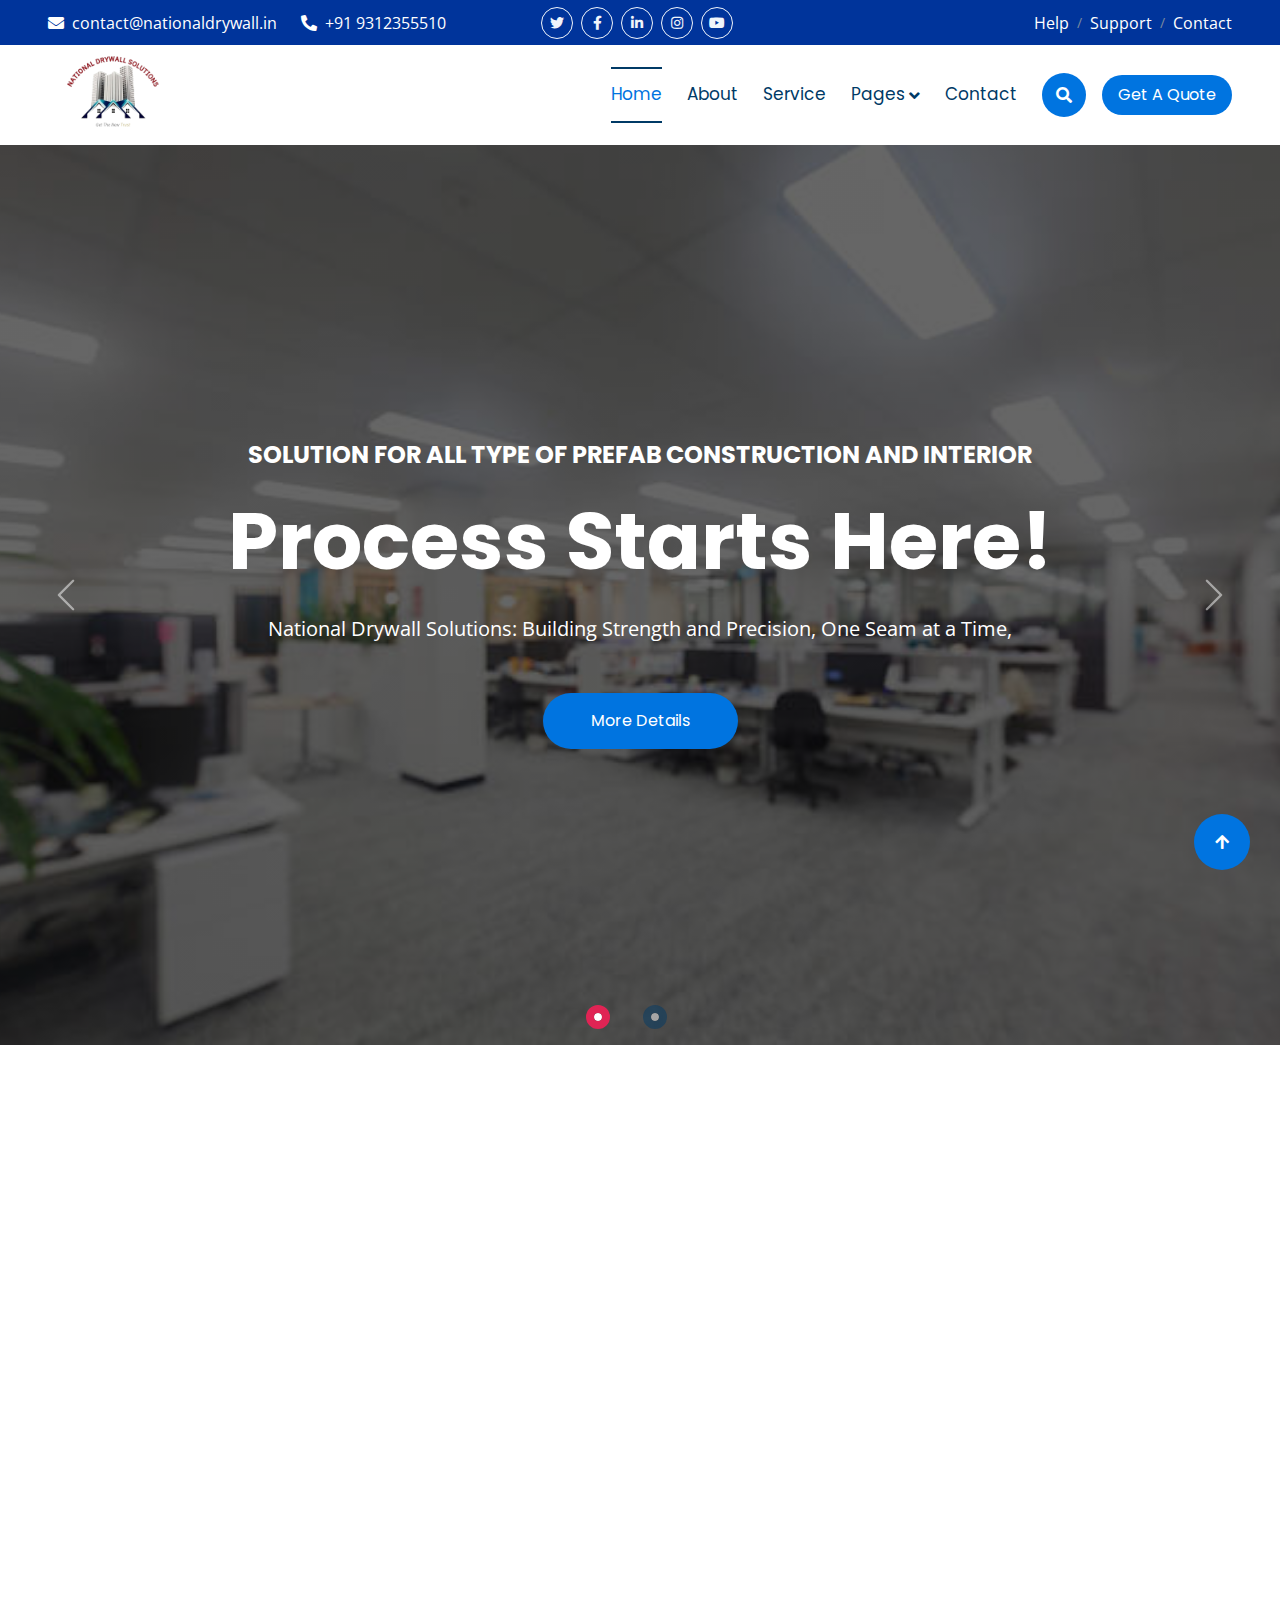
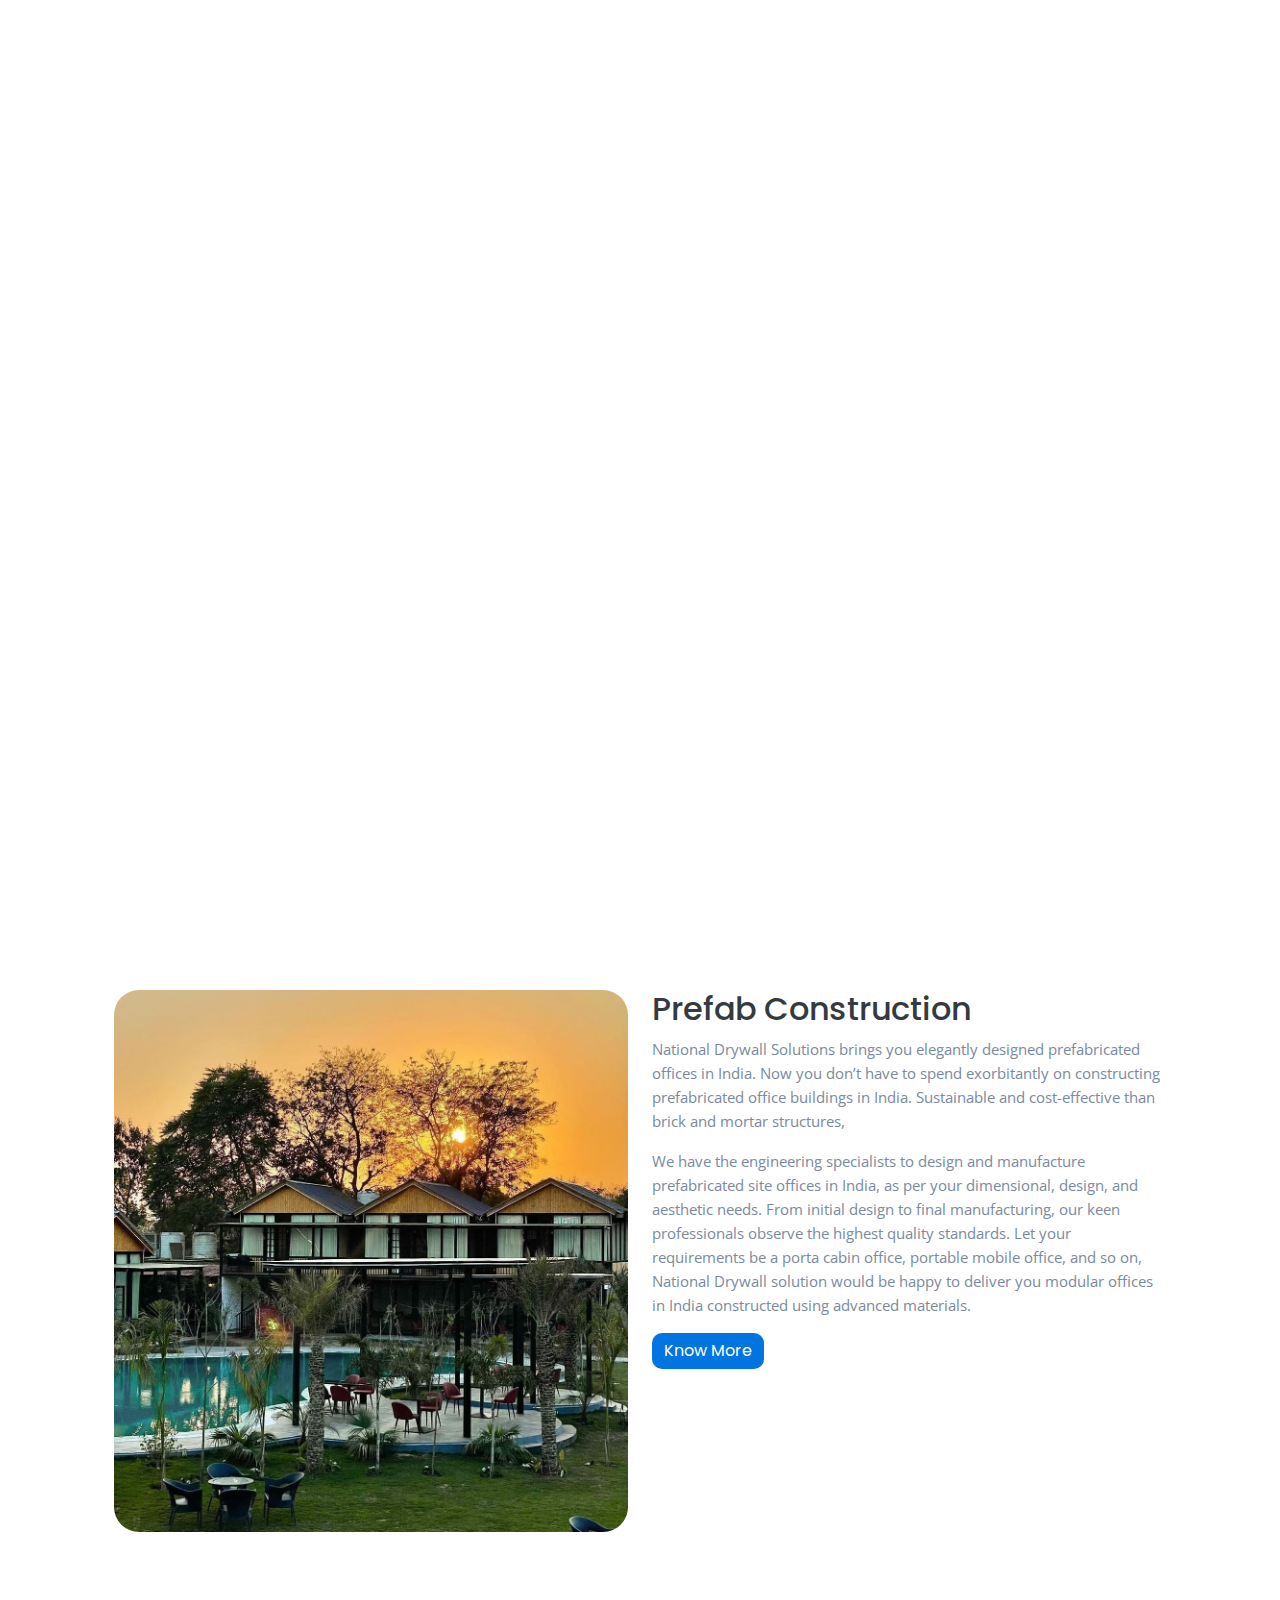
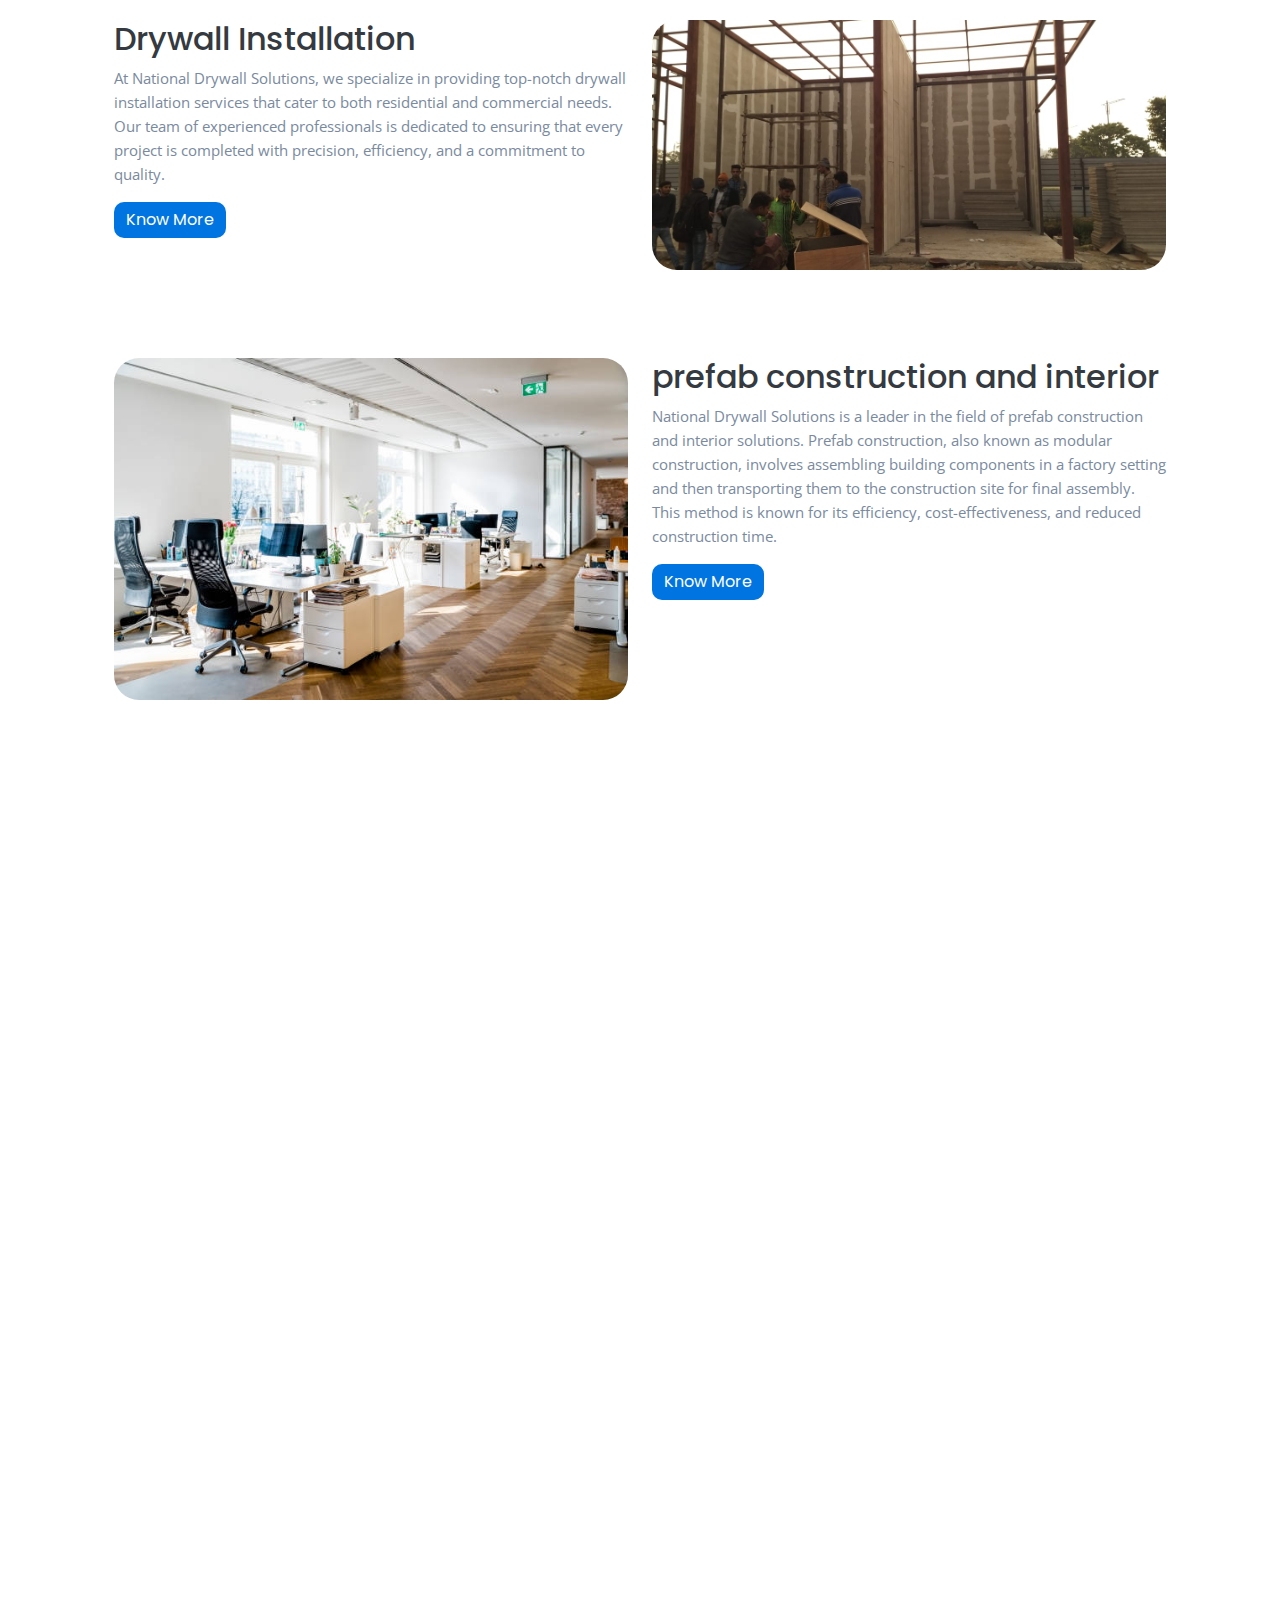
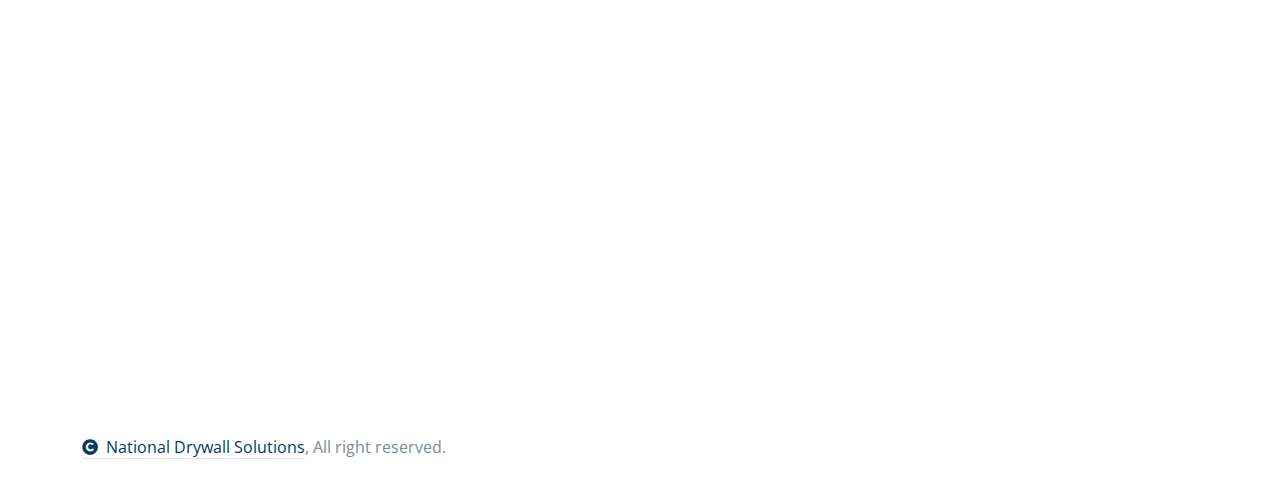
<file: index.html>
<!DOCTYPE html>
<html lang="en">

    <head>
        <meta charset="utf-8">
        <title>National Drywall Solutions</title>
        <meta content="width=device-width, initial-scale=1.0" name="viewport">
        <meta content="" name="keywords">
        <meta content="" name="description">

        <!-- Google Web Fonts -->
        <link rel="preconnect" href="https://fonts.googleapis.com">
        <link rel="preconnect" href="https://fonts.gstatic.com" crossorigin>
        <link href="https://fonts.googleapis.com/css2?family=Open+Sans:wght@400;500;600;700&family=Poppins:wght@200;300;400;500;600&display=swap" rel="stylesheet"> 

        <!-- Icon Font Stylesheet -->
        <link rel="stylesheet" href="https://use.fontawesome.com/releases/v5.15.4/css/all.css"/>
        <link href="https://cdn.jsdelivr.net/npm/bootstrap-icons@1.4.1/font/bootstrap-icons.css" rel="stylesheet">

        <!-- Libraries Stylesheet -->
        <link href="lib/animate/animate.min.css" rel="stylesheet">
        <link href="lib/owlcarousel/assets/owl.carousel.min.css" rel="stylesheet">


        <!-- Customized Bootstrap Stylesheet -->
        <link href="css/bootstrap.min.css" rel="stylesheet">

        <!-- Template Stylesheet -->
        <link href="css/style.css" rel="stylesheet">

        <!------ Favicon ------>
        <link rel="shortcut icon" href="img/logofavicon.ico" type="image/x-icon">
        
         <!-- Animate.css -->
         <link rel="stylesheet" href="https://cdnjs.cloudflare.com/ajax/libs/animate.css/4.1.1/animate.min.css">
        
         <!-- Custom css -->
          <link rel="stylesheet" href="css/service.css">

    </head>

    <body>

        <!-- Spinner Start -->
        <div id="spinner" class="show bg-white position-fixed translate-middle w-100 vh-100 top-50 start-50 d-flex align-items-center justify-content-center">
            <div class="spinner-border text-blue" style="width: 3rem; height: 3rem;" role="status">
                <span class="sr-only">Loading...</span>
            </div>
        </div>
        <!-- Spinner End -->

<!-- Topbar Start -->
<div class="container-fluid px-5 d-none d-lg-block" style="background-color: #00349b;">
    <div class="row gx-0 align-items-center">
        <div class="col-lg-5 text-center text-lg-start mb-lg-0">
            <div class="d-flex">
                <a href="#" class="text-white me-4"><i class="fas fa-envelope text-white me-2"></i>contact@nationaldrywall.in</a>
                <a href="#" class="text-white me-0"><i class="fas fa-phone-alt text-white me-2"></i>+91 9312355510</a>
            </div>
        </div>
        <div class="col-lg-3 row-cols-1 text-center mb-2 mb-lg-0">
            <div class="d-inline-flex align-items-center" style="height: 45px;">
                <a class="btn btn-sm btn-outline-light btn-square rounded-circle me-2" href=""><i class="fab fa-twitter fw-normal text-black"></i></a>
                <a class="btn btn-sm btn-outline-light btn-square rounded-circle me-2" href=""><i class="fab fa-facebook-f fw-normal text-black"></i></a>
                <a class="btn btn-sm btn-outline-light btn-square rounded-circle me-2" href=""><i class="fab fa-linkedin-in fw-normal text-black"></i></a>
                <a class="btn btn-sm btn-outline-light btn-square rounded-circle me-2" href=""><i class="fab fa-instagram fw-normal text-black"></i></a>
                <a class="btn btn-sm btn-outline-light btn-square rounded-circle" href=""><i class="fab fa-youtube fw-normal text-black"></i></a>
            </div>
        </div>
        <div class="col-lg-4 text-center text-lg-end">
            <div class="d-inline-flex align-items-center" style="height: 45px;">
                <a href="#" class="text-white me-2"> Help</a><small> / </small>
                <a href="#" class="text-white mx-2"> Support</a><small> / </small>
                <a href="#" class="text-white ms-2"> Contact</a>
            </div>
        </div>
    </div>
</div>
<!-- Topbar End -->


        <!-- Navbar & Hero Start -->
        <div class="container-fluid nav-bar p-0">
            <nav class="navbar navbar-expand-lg navbar-light bg-white px-4 px-lg-5 py-3 py-lg-0">
                <a href="" class="navbar-brand p-0">
                    <img src="img/logo.png" alt="Logo">
                    
                </a>
                <button class="navbar-toggler" type="button" data-bs-toggle="collapse" data-bs-target="#navbarCollapse">
                    <span class="fa fa-bars"></span>
                </button>
                <div class="collapse navbar-collapse" id="navbarCollapse">
                    <div class="navbar-nav ms-auto py-0">
                        <a href="index.html" class="nav-item nav-link active">Home</a>
                        <a href="about.html" class="nav-item nav-link">About</a>
                        <a href="service.html" class="nav-item nav-link">Service</a>
                        <div class="nav-item dropdown">
                            <a href="#" class="nav-link" data-bs-toggle="dropdown"><span class="dropdown-toggle">Pages</span></a>
                            <div class="dropdown-menu m-0">
                                
                                <a href="gallary.html" class="dropdown-item">Gallery</a>
                                <a href="testimonial.html" class="dropdown-item">Testimonial</a>
                                <a href="404.html" class="dropdown-item">404 Page</a>
                            </div>
                        </div>
                        <a href="contact.html" class="nav-item nav-link">Contact</a>
                    </div>
                    <button class="btn btn-primary btn-md-square border-black mb-3 mb-md-3 mb-lg-0 me-3" data-bs-toggle="modal" data-bs-target="#searchModal"><i class="fas fa-search"></i></button>
                    <a href="" class="btn btn-primary  rounded-pill py-2 px-4 px-lg-3 mb-3 mb-md-3 mb-lg-0">Get A Quote</a>
                </div>
            </nav>
        </div>
        <!-- Navbar & Hero End -->


        <!-- Carousel Start -->
        <div class="carousel-header">
            <div id="carouselId" class="carousel slide" data-bs-ride="carousel">
                <ol class="carousel-indicators">
                    <li data-bs-target="#carouselId" data-bs-slide-to="0" class="active"></li>
                    <li data-bs-target="#carouselId" data-bs-slide-to="1"></li>
                </ol>
                <div class="carousel-inner" role="listbox">
                    <div class="carousel-item active">
                        <img src="img/cover1.jpg" class="img-fluid" alt="Image">
                        <div class="carousel-caption">
                            <div class="text-center p-4" style="max-width: 900px;">
                                <h4 class="text-white text-uppercase fw-bold mb-3 mb-md-4 wow fadeInUp" data-wow-delay="0.1s">Solution For All Type Of prefab construction and interior</h4>
                                <h1 class="display-1 text-capitalize text-white mb-3 mb-md-4 wow fadeInUp" data-wow-delay="0.3s">Process Starts Here!</h1>
                                <p class="text-white mb-4 mb-md-5 fs-5 wow fadeInUp" data-wow-delay="0.5s">National Drywall Solutions: Building Strength and Precision, One Seam at a Time, 
                                </p>
                                <a class="btn btn-primary  rounded-pill text-white py-3 px-5 wow fadeInUp" data-wow-delay="0.7s" href="#">More Details</a>
                            </div>
                        </div>
                    </div>
                    <div class="carousel-item">
                        <img src="img/cover2.jpg" class="img-fluid" alt="Image">
                        <div class="carousel-caption">
                            <div class="text-center p-4" style="max-width: 900px;">
                                <h5 class="text-white text-uppercase fw-bold mb-3 mb-md-4 wow fadeInUp" data-wow-delay="0.1s">Solution For All Type Of prefab construction and interior</h5>
                                <h1 class="display-1 text-capitalize text-white mb-3 mb-md-4 wow fadeInUp" data-wow-delay="0.3s">Designing Process Starts Here!</h1>
                                <p class="text-white mb-4 mb-md-5 fs-5 wow fadeInUp" data-wow-delay="0.5s">National Drywall Solutions: Building Strength and Precision, One Seam at a Time, 
                                </p>
                                <a class="btn btn-primary border-secondary rounded-pill text-white py-3 px-5 wow fadeInUp" data-wow-delay="0.7s" href="#">More Details</a>
                            </div>
                        </div>
                    </div>
                </div>
                <button class="carousel-control-prev" type="button" data-bs-target="#carouselId" data-bs-slide="prev">
                    <span class="carousel-control-prev-icon wow fadeInLeft" data-wow-delay="0.2s" aria-hidden="false"></span>
                    <span class="visually-hidden-focusable">Previous</span>
                </button>
                <button class="carousel-control-next" type="button" data-bs-target="#carouselId" data-bs-slide="next">
                    <span class="carousel-control-next-icon  wow fadeInRight" data-wow-delay="0.2s" aria-hidden="false"></span>
                    <span class="visually-hidden-focusable">Next</span>
                </button>
            </div>
        </div>
        <!-- Carousel End -->


        <!-- Modal Search Start -->
        <div class="modal fade" id="searchModal" tabindex="-1" aria-labelledby="exampleModalLabel" aria-hidden="true">
            <div class="modal-dialog modal-fullscreen">
                <div class="modal-content rounded-0">
                    <div class="modal-header">
                        <h4 class="modal-title text-blue mb-0" id="exampleModalLabel">Search by keyword</h4>
                        <button type="button" class="btn-close" data-bs-dismiss="modal" aria-label="Close"></button>
                    </div>
                    <div class="modal-body d-flex align-items-center">
                        <div class="input-group w-75 mx-auto d-flex">
                            <input type="search" class="form-control p-3" placeholder="keywords" aria-describedby="search-icon-1">
                            <span id="search-icon-1" class="input-group-text p-3"><i class="fa fa-search"></i></span>
                        </div>
                    </div>
                </div>
            </div>
        </div>
        <!-- Modal Search End -->



        <!-- About Start -->
        <div class="container-fluid py-5" style="margin-top: 10rem;">
            <div class="container py-5">
                <div class="row g-5">
                    <div class="col-xl-5 wow fadeInLeft" data-wow-delay="0.1s">
                        <div class="bg-light rounded">
                            <img src="img/office-1.avif" class="img-fluid w-100" style=" border-radius: 15px;" alt="Image">
                        </div>
                    </div>
                    <div class="col-xl-7 wow fadeInRight" data-wow-delay="0.3s">
                        <h5 class="sub-title pe-3">About the company</h5>
                        <h1 class="display-5 mb-4">We’re Trusted Interior Designing Company.</h1>
                        <p class="mb-4">We are an authorised franchisee of Birla Aerocon Panel . We do complete installation of Dry Wall & turnkey office interior, we are associated with renowned enterprises and serving across India. Prominent & Leading Service Provider, we offer commercial turnkey projects services, office interiors projects, interior decorator for projects of office, interior contractor for office and interior decorator for project of corporate office.</p>
                        <div class="row gy-4 align-items-center">
                         
                            <div class="col-4 col-md-3">
                                <div class="bg-light text-center rounded p-3">
                                    <div class="mb-2">
                                        <i class="fas fa-ticket-alt fa-4x text-primary"></i>
                                    </div>
                                    <h1 class="display-5 fw-bold mb-2">4</h1>
                                    <p class="text-muted mb-0">Years of Experience</p>
                                </div>
                            </div>
                            <div class="col-8 col-md-9">
                                <div class="mb-5">
                                    <p class="text-primary h6 mb-3"><i class="fa fa-check-circle text-black me-2"></i> Offer 100 % Genuine Assistance</p>
                                    <p class="text-primary h6 mb-3"><i class="fa fa-check-circle text-black me-2"></i> It’s Faster & Reliable Execution</p>
                                    <p class="text-primary h6 mb-3"><i class="fa fa-check-circle text-black me-2"></i> Accurate & Expert Advice</p>
                                </div>
                                <div class="d-flex flex-wrap">
                                    <div id="phone-tada" class="d-flex align-items-center justify-content-center me-4">
                                        <a href="" class="position-relative wow tada" data-wow-delay=".9s">
                                            <i class="fa fa-phone-alt text-primary fa-3x"></i>
                                            <div class="position-absolute" style="top: 0; left: 25px;">
                                                <span><i class="fa fa-comment-dots text-secondary"></i></span>
                                            </div>
                                        </a>
                                    </div>
                                    <div class="d-flex flex-column justify-content-center">
                                        <span class="text-primary">Have any questions?</span>
                                        <span class="text-blue fw-bold fs-5" style="letter-spacing: 2px;">Free: +91 9312355510</span>
                                    </div>
                                </div>
                            </div>
                        </div>
                    </div>
                </div>
            </div>
        </div>
        <!-- About End -->


        <!-- Counter Facts Start -->
        <div class="container-fluid counter-facts py-5">
            <div class="container py-5">
                <div class="row g-4">
                    <div class="col-12 col-sm-6 col-md-6 col-xl-3 wow fadeInUp" data-wow-delay="0.1s">
                        <div class="counter">
                            <div class="counter-icon">
                                <i class="fas fa-passport"></i>
                            </div>
                            <div class="counter-content">
                                <h3> Categories</h3>
                                <div class="d-flex align-items-center justify-content-center">
                                    <span class="counter-value" data-toggle="counter-up">31</span>
                                    <h4 class="text-primary mb-0" style="font-weight: 600; font-size: 25px;">+</h4>
                                </div>
                            </div>
                        </div>
                    </div>
                    <div class="col-12 col-sm-6 col-md-6 col-xl-3 wow fadeInUp" data-wow-delay="0.3s">
                        <div class="counter">
                            <div class="counter-icon">
                                <i class="fas fa-users"></i>
                            </div>
                            <div class="counter-content">
                                <h3>Employees</h3>
                                <div class="d-flex align-items-center justify-content-center">
                                    <span class="counter-value" data-toggle="counter-up">50</span>
                                    <h4 class="text-primary mb-0" style="font-weight: 600; font-size: 25px;">+</h4>
                                </div>
                            </div>
                        </div>
                    </div>
                    <div class="col-12 col-sm-6 col-md-6 col-xl-3 wow fadeInUp" data-wow-delay="0.5s">
                        <div class="counter">
                            <div class="counter-icon">
                                <i class="fas fa-user-check"></i>
                            </div>
                            <div class="counter-content">
                                <h3>Process</h3>
                                <div class="d-flex align-items-center justify-content-center">
                                    <span class="counter-value" data-toggle="counter-up">4.9</span>
                                    <h4 class="text-primary mb-0" style="font-weight: 600; font-size: 25px;">K</h4>
                                </div>
                            </div>
                        </div>
                    </div>
                    <div class="col-12 col-sm-6 col-md-6 col-xl-3 wow fadeInUp" data-wow-delay="0.7s">
                        <div class="counter">
                            <div class="counter-icon">
                                <i class="fas fa-handshake"></i>
                            </div>
                            <div class="counter-content">
                                <h3>Success Rates</h3>
                                <div class="d-flex align-items-center justify-content-center">
                                    <span class="counter-value" data-toggle="counter-up">100</span>
                                    <h4 class="text-primary mb-0" style="font-weight: 600; font-size: 25px;">%</h4>
                                </div>
                            </div>
                        </div>
                    </div>
                </div>
            </div>
        </div>
        <!-- Counter Facts End -->

<!-- 
        Services Start -->
        <div class="container-fluid service overflow-hidden pt-5">
            <div class="container py-5">
                <div class="section-title text-center mb-5 wow fadeInUp" data-wow-delay="0.1s">
                    <div class="sub-style">
                        <h5 class="sub-title text-primary px-3">Categories</h5>
                    </div>
                    <h1 class="display-5 mb-4">Make your Dream Interior with us</h1>
                    <p class="mb-0"></p>
                </div>
                <div class="container">
                    
                    <section id="prefab-construction" class="my-5">
                        <div class="row">
                            <div class="col-md-6">
                                <img src="img/prefab-con.jpg" class="img-fluid animate__animated animate__zoomIn" alt="Prefab Construction">
                            </div>
                            <div class="col-md-6">
                                <h2>Prefab Construction</h2>
                                <p class="animate__animated animate__fadeInRight">National Drywall Solutions brings you elegantly designed prefabricated offices in India. Now you don’t have to spend exorbitantly on constructing prefabricated office buildings in India. Sustainable and cost-effective than brick and mortar structures,</p>
                                <p class="animate__animated animate__fadeInRight">We have the engineering specialists to design and manufacture prefabricated site offices in India, as per your dimensional, design, and aesthetic needs. From initial design to final manufacturing, our keen professionals observe the highest quality standards. Let your requirements be a porta cabin office, portable mobile office, and so on, National Drywall solution would be happy to deliver you modular offices in India constructed using advanced materials.</p>
                                <a href="prefab.html" class="btn btn-primary animate__animated animate__fadeInUp">Know More</a>
                            </div>
                        </div>
                    </section>
                    
                    <section id="drywall" class="my-5">
                        <div class="row">
                            <div class="col-md-6 order-md-2">
                                <img src="img/dry-wall.jpg" class="img-fluid animate__animated animate__zoomIn" alt="Drywall">
                            </div>
                            <div class="col-md-6 order-md-1">
                                <h2>Drywall Installation</h2>
                                <p class="animate__animated animate__fadeInLeft">At National Drywall Solutions, we specialize in providing top-notch drywall installation services that cater to both residential and commercial needs. Our team of experienced professionals is dedicated to ensuring that every project is completed with precision, efficiency, and a commitment to quality.</p>
                                <a href="drywall.html" class="btn btn-primary animate__animated animate__fadeInUp">Know More</a>
                            </div>
                        </div>
                    </section>
                    
                    <section id="interior-design" class="my-5">
                        <div class="row">
                            <div class="col-md-6">
                                <img src="img/office-interior.jpg" class="img-fluid animate__animated animate__zoomIn" alt="Interior Design">
                            </div>
                            <div class="col-md-6">
                                <h2>prefab construction and interior</h2>
                                <p class="animate__animated animate__fadeInRight">National Drywall Solutions is a leader in the field of prefab construction and interior solutions. Prefab construction, also known as modular construction, involves assembling building components in a factory setting and then transporting them to the construction site for final assembly. This method is known for its efficiency, cost-effectiveness, and reduced construction time.</p>
                                <a href="interior.html" class="btn btn-primary animate__animated animate__fadeInUp">Know More</a>
                            </div>
                        </div>
                    </section>
                </div>
            </div>
        </div>
          
        <!-- Services End -->
      

          


        <!-- Features Start -->
        <div class="container-fluid features overflow-hidden py-5">
            <div class="container">
                <div class="section-title text-center mb-5 wow fadeInUp" data-wow-delay="0.1s">
                    <div class="sub-style">
                        <h5 class="sub-title text-primary px-3">Why Choose Us</h5>
                    </div>
                    <h1 class="display-5 mb-4">Offer Tailor Made Services That Our Client Requires</h1>
                    <p class="mb-0"></p>
                </div>
                <div class="row g-4 justify-content-center text-center">
                    <div class="col-md-6 col-lg-6 col-xl-3 wow fadeInUp" data-wow-delay="0.1s">
                        <div class="feature-item text-center p-4">
                            <div class="feature-icon p-3 mb-4">
                                <i class="fas  fa-rupee-sign fa-4x text-primary"></i>

                            </div>
                            <div class="feature-content d-flex flex-column">
                                <h5 class="mb-3">Cost-Effective</h5>
                                <p class="mb-3">National Drywall Solutions offers cost-effective rates for their work and exceptional services</p>
                                <a class="btn btn-blue rounded-pill" href="#">Read More<i class="fas fa-arrow-right ms-2"></i></a>
                            </div>
                        </div>
                    </div>
                   
                    <div class="col-md-6 col-lg-6 col-xl-3 wow fadeInUp" data-wow-delay="0.5s">
                        <div class="feature-item text-center p-4">
                            <div class="feature-icon p-3 mb-4">
                                <i class="fas fa-atlas fa-4x text-primary"></i>
                            </div>
                            <div class="feature-content d-flex flex-column">
                                <h5 class="mb-3">Faster Processing</h5>
                                <p class="mb-3">We provide faster & reliable work process for our Client,</p>
                                <a class="btn btn-blue rounded-pill" href="#">Read More<i class="fas fa-arrow-right ms-2"></i></a>
                            </div>
                        </div>
                    </div>
                    <div class="col-md-6 col-lg-6 col-xl-3 wow fadeInUp" data-wow-delay="0.7s">
                        <div class="feature-item text-center p-4">
                            <div class="feature-icon p-3 mb-4">
                                <i class="fas fa-users fa-4x text-primary"></i>
                            </div>
                            <div class="feature-content d-flex flex-column">
                                <h5 class="mb-3">Direct Converstation</h5>
                                <p class="mb-3">We understood the impotance of your time , so we provides direct Converstation,</p>
                                <a class="btn btn-blue rounded-pill" href="#">Read More<i class="fas fa-arrow-right ms-2"></i></a>
                            </div>
                        </div>
                    </div>
                    <div class="col-12">
                        <a class="btn btn-primary rounded-pill py-3 px-5 wow fadeInUp" data-wow-delay="0.1s" href="#">More Features</a>
                    </div>
                </div>
            </div>
        </div>
        <!-- Features End -->


        <!-- Footer Start -->
        <div class="container-fluid footer py-5 wow fadeIn" data-wow-delay="0.2s">
            <div class="container py-5">
                <div class="row g-5">
                    <div class="col-md-6 col-lg-6 col-xl-3">
                        <div class="footer-item d-flex flex-column">
                            <h4 class="text-blue mb-4" style="color: blue;">Contact Info</h4>
                            <a href=""><i class="fa fa-map-marker-alt me-2"></i>Noida, Uttar Pradesh-201301, IN.</a>
                            <a href=""><i class="fas fa-envelope me-2"></i>contact@nationaldrywall.in</a>
                            <a href=""><i class="fas fa-phone me-2"></i> +91 9312355510</a>
                            <div class="d-flex align-items-center">
                                <i class="fas fa-share fa-2x text-blue me-2"></i>
                                <a class="btn mx-1" href=""><i class="fab fa-facebook-f"></i></a>
                                <a class="btn mx-1" href=""><i class="fab fa-twitter"></i></a>
                                <a class="btn mx-1" href=""><i class="fab fa-instagram"></i></a>
                                <a class="btn mx-1" href=""><i class="fab fa-linkedin-in"></i></a>
                            </div>
                        </div>
                    </div>
                    <div class="col-md-6 col-lg-6 col-xl-3">
                        <div class="footer-item d-flex flex-column">
                            <h4 class="text-blue mb-4" style="color: blue;">Opening Time</h4>
                            <div class="mb-3">
                                <h6 class="text-muted mb-0">Mon - Friday:</h6>
                                <p class="text-black mb-0">10:00 am to 06:00 pm</p>
                            </div>
                            <div class="mb-3">
                                <h6 class="text-muted mb-0">Satday:</h6>
                                <p class="text-black mb-0">10:00 am to 02:00 pm</p>
                            </div>
                            <div class="mb-3">
                                <h6 class="text-muted mb-0">Vacation:</h6>
                                <p class="text-black mb-0">All Sunday is our vacation</p>
                            </div>
                        </div>
                    </div>
                    <div class="col-md-6 col-lg-6 col-xl-3">
                        <div class="footer-item d-flex flex-column">
                            <h4 class="text-blue mb-4" style="color: blue;">Our Services</h4>
                            <a href="#" class=""><i class="fas fa-angle-right me-2"></i> Business</a>
                            <a href="#" class=""><i class="fas fa-angle-right me-2"></i> Evaluation</a>
                            <a href="contact.html" class=""><i class="fas fa-angle-right me-2"></i> Work / Career</a>
                        </div>
                    </div>
                    <div class="col-md-6 col-lg-6 col-xl-3">
                        <div class="footer-item">
                            <h4 class="text-blue mb-4" style="color: blue;">Newsletter</h4>
                            <p class="text-black mb-3">Subscribe for more updates.</p>
                            <div class="position-relative mx-auto rounded-pill">
                                <input class="form-control border-0 rounded-pill w-100 py-3 ps-4 pe-5" type="text" placeholder="Enter your email">
                                <button type="button" class="btn btn-primary bg-primary rounded-pill position-absolute top-0 end-0 py-2 mt-2 me-2">SignUp</button>

                            </div>
                        </div>
                    </div>
                </div>
            </div>
        </div>
        <!-- Footer End -->

        
        <!-- Copyright Start -->
        <div class="container-fluid copyright py-4">
            <div class="container">
                <div class="row g-4 align-items-center">
                    <div class="col-md-6 text-center text-md-start mb-md-0">
                        <span class="text-black"><a href="#" class="border-bottom text-black"><i class="fas fa-copyright text-black me-2"></i>National Drywall Solutions</a>, All right reserved.</span>
                    </div>
               
                </div>
            </div>
        </div>
        <!-- Copyright End -->

   
        <!-- Back to Top -->
        <a href="#" class="btn btn-primary  btn-lg-square back-to-top"><i class="fa fa-arrow-up"></i></a>   

        
    <!-- JavaScript Libraries -->
    <script src="https://ajax.googleapis.com/ajax/libs/jquery/3.6.4/jquery.min.js"></script>
    <script src="https://cdn.jsdelivr.net/npm/bootstrap@5.0.0/dist/js/bootstrap.bundle.min.js"></script>
    <script src="lib/wow/wow.min.js"></script>
    <script src="lib/easing/easing.min.js"></script>
    <script src="lib/waypoints/waypoints.min.js"></script>
    <script src="lib/counterup/counterup.min.js"></script>
    <script src="lib/owlcarousel/owl.carousel.min.js"></script>
    
    <!-- Bootstrap JS and dependencies -->
    <script src="https://code.jquery.com/jquery-3.2.1.slim.min.js"></script>
    <script src="https://cdnjs.cloudflare.com/ajax/libs/popper.js/1.11.0/umd/popper.min.js"></script>
    <script src="https://maxcdn.bootstrapcdn.com/bootstrap/4.0.0/js/bootstrap.min.js"></script>
     

    <!-- Template Javascript -->
    <script src="js/main.js"></script>
    </body>

</html>
</file>
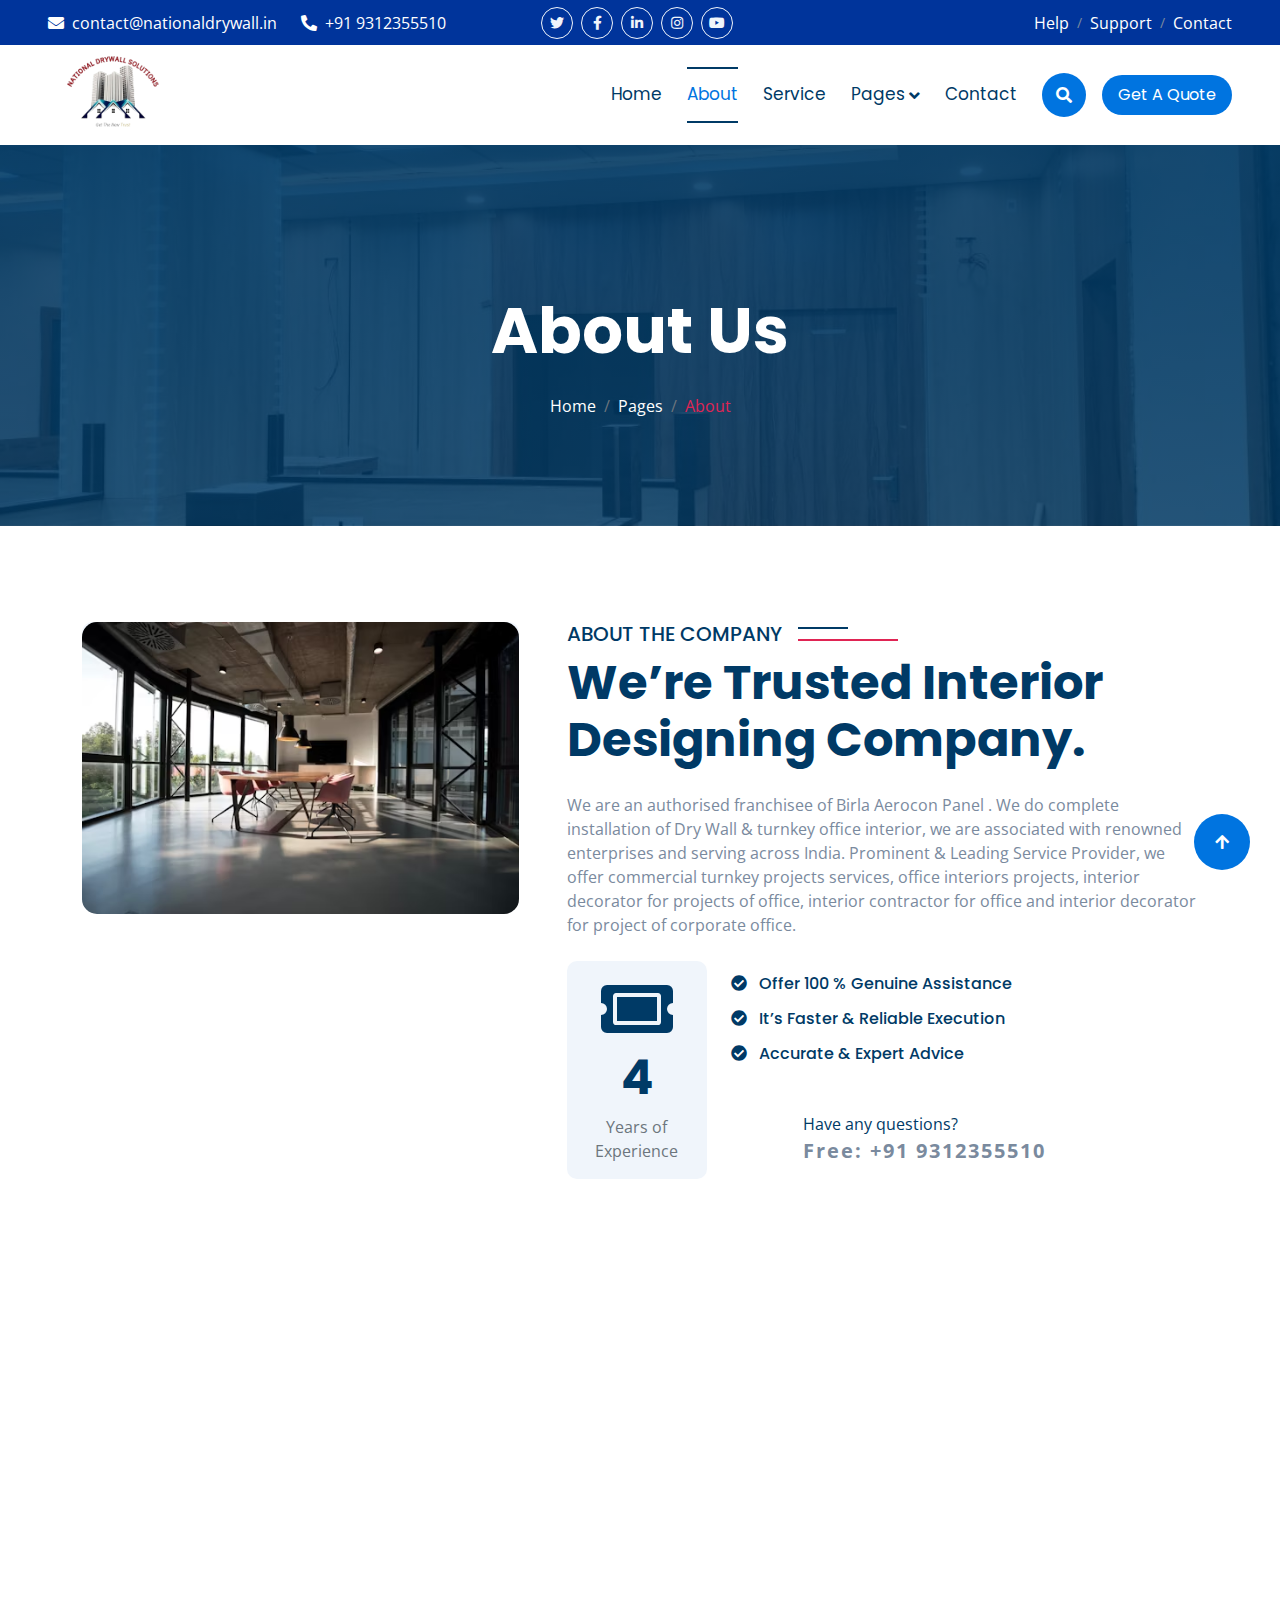
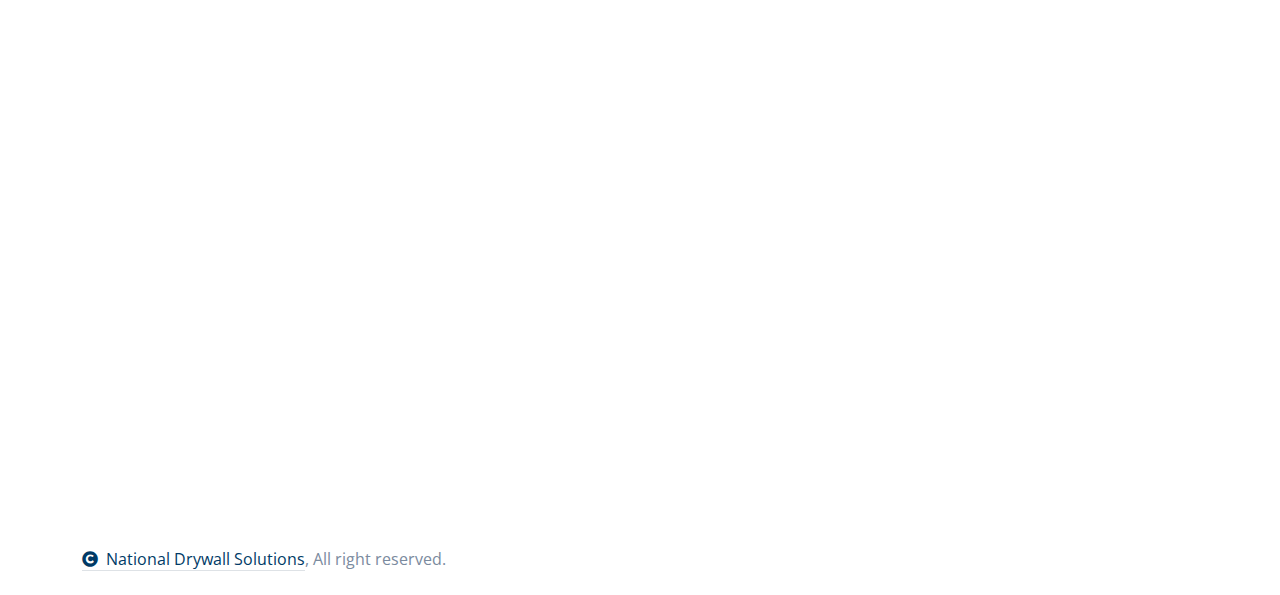
<file: about.html>
<!DOCTYPE html>
<html lang="en">

    <head>
        <meta charset="utf-8">
        <title>National Drywall Solutions</title>
        <meta content="width=device-width, initial-scale=1.0" name="viewport">
        <meta content="" name="keywords">
        <meta content="" name="description">

        <!-- Google Web Fonts -->
        <link rel="preconnect" href="https://fonts.googleapis.com">
        <link rel="preconnect" href="https://fonts.gstatic.com" crossorigin>
        <link href="https://fonts.googleapis.com/css2?family=Open+Sans:wght@400;500;600;700&family=Poppins:wght@200;300;400;500;600&display=swap" rel="stylesheet"> 

        <!-- Icon Font Stylesheet -->
        <link rel="stylesheet" href="https://use.fontawesome.com/releases/v5.15.4/css/all.css"/>
        <link href="https://cdn.jsdelivr.net/npm/bootstrap-icons@1.4.1/font/bootstrap-icons.css" rel="stylesheet">

        <!-- Libraries Stylesheet -->
        <link href="lib/animate/animate.min.css" rel="stylesheet">
        <link href="lib/owlcarousel/assets/owl.carousel.min.css" rel="stylesheet">


        <!-- Customized Bootstrap Stylesheet -->
        <link href="css/bootstrap.min.css" rel="stylesheet">

        <!-- Template Stylesheet -->
        <link href="css/style.css" rel="stylesheet">

        <!----- Favicon ----->
        <link rel="shortcut icon" href="img/logofavicon.ico" type="image/x-icon">
    </head>

    <body>

        <!-- Spinner Start -->
        <div id="spinner" class="show bg-white position-fixed translate-middle w-100 vh-100 top-50 start-50 d-flex align-items-center justify-content-center">
            <div class="spinner-border text-blue" style="width: 3rem; height: 3rem;" role="status">
                <span class="sr-only">Loading...</span>
            </div>
        </div>
        <!-- Spinner End -->



<!-- Topbar Start -->
<div class="container-fluid px-5 d-none d-lg-block" style="background-color: #00349b;">
    <div class="row gx-0 align-items-center">
        <div class="col-lg-5 text-center text-lg-start mb-lg-0">
            <div class="d-flex">
                <a href="#" class="text-white me-4"><i class="fas fa-envelope text-white me-2"></i>contact@nationaldrywall.in</a>
                <a href="#" class="text-white me-0"><i class="fas fa-phone-alt text-white me-2"></i>+91 9312355510</a>
            </div>
        </div>
        <div class="col-lg-3 row-cols-1 text-center mb-2 mb-lg-0">
            <div class="d-inline-flex align-items-center" style="height: 45px;">
                <a class="btn btn-sm btn-outline-light btn-square rounded-circle me-2" href=""><i class="fab fa-twitter fw-normal text-black"></i></a>
                <a class="btn btn-sm btn-outline-light btn-square rounded-circle me-2" href=""><i class="fab fa-facebook-f fw-normal text-black"></i></a>
                <a class="btn btn-sm btn-outline-light btn-square rounded-circle me-2" href=""><i class="fab fa-linkedin-in fw-normal text-black"></i></a>
                <a class="btn btn-sm btn-outline-light btn-square rounded-circle me-2" href=""><i class="fab fa-instagram fw-normal text-black"></i></a>
                <a class="btn btn-sm btn-outline-light btn-square rounded-circle" href=""><i class="fab fa-youtube fw-normal text-black"></i></a>
            </div>
        </div>
        <div class="col-lg-4 text-center text-lg-end">
            <div class="d-inline-flex align-items-center" style="height: 45px;">
                <a href="#" class="text-white me-2"> Help</a><small> / </small>
                <a href="#" class="text-white mx-2"> Support</a><small> / </small>
                <a href="#" class="text-white ms-2"> Contact</a>
            </div>
        </div>
    </div>
</div>
<!-- Topbar End -->


        <!-- Navbar & Hero Start -->
        <div class="container-fluid nav-bar p-0">
            <nav class="navbar navbar-expand-lg navbar-light bg-white px-4 px-lg-5 py-3 py-lg-0">
                <a href="" class="navbar-brand p-0">
                    <img src="img/logo.png" alt="Logo">
                </a>
                <button class="navbar-toggler" type="button" data-bs-toggle="collapse" data-bs-target="#navbarCollapse">
                    <span class="fa fa-bars"></span>
                </button>
                <div class="collapse navbar-collapse" id="navbarCollapse">
                    <div class="navbar-nav ms-auto py-0">
                        <a href="index.html" class="nav-item nav-link">Home</a>
                        <a href="about.html" class="nav-item nav-link active">About</a>
                        <a href="service.html" class="nav-item nav-link">Service</a>
                        <div class="nav-item dropdown">
                            <a href="#" class="nav-link" data-bs-toggle="dropdown"><span class="dropdown-toggle">Pages</span></a>
                            <div class="dropdown-menu m-0">
                                
                                <a href="gallary.html" class="dropdown-item">Gallery</a>
                                <a href="testimonial.html" class="dropdown-item">Testimonial</a>
                                <a href="404.html" class="dropdown-item">404 Page</a>
                            </div>
                        </div>
                        <a href="contact.html" class="nav-item nav-link">Contact</a>
                    </div>
                    <button class="btn btn-primary btn-md-square  mb-3 mb-md-3 mb-lg-0 me-3" data-bs-toggle="modal" data-bs-target="#searchModal"><i class="fas fa-search"></i></button>
                    <a href="" class="btn btn-primary  rounded-pill py-2 px-4 px-lg-3 mb-3 mb-md-3 mb-lg-0">Get A Quote</a>
                </div>
            </nav>
        </div>
        <!-- Navbar & Hero End -->

        <!-- Modal Search Start -->
        <div class="modal fade" id="searchModal" tabindex="-1" aria-labelledby="exampleModalLabel" aria-hidden="true">
            <div class="modal-dialog modal-fullscreen">
                <div class="modal-content rounded-0">
                    <div class="modal-header">
                        <h4 class="modal-title text-blue mb-0" id="exampleModalLabel">Search by keyword</h4>
                        <button type="button" class="btn-close" data-bs-dismiss="modal" aria-label="Close"></button>
                    </div>
                    <div class="modal-body d-flex align-items-center">
                        <div class="input-group w-75 mx-auto d-flex">
                            <input type="search" class="form-control p-3" placeholder="keywords" aria-describedby="search-icon-1">
                            <span id="search-icon-1" class="input-group-text p-3"><i class="fa fa-search"></i></span>
                        </div>
                    </div>
                </div>
            </div>
        </div>
        <!-- Modal Search End -->

        <!-- Header Start -->
        <div class="container-fluid bg-breadcrumb">
            <div class="container text-center py-5" style="max-width: 900px;">
                <h3 class="text-white display-3 mb-4 wow fadeInDown" data-wow-delay="0.1s">About Us</h1>
                <ol class="breadcrumb justify-content-center text-white mb-0 wow fadeInDown" data-wow-delay="0.3s">
                    <li class="breadcrumb-item"><a href="index.html" class="text-white">Home</a></li>
                    <li class="breadcrumb-item"><a href="#" class="text-white">Pages</a></li>
                    <li class="breadcrumb-item active text-secondary">About</li>
                </ol>    
            </div>
        </div>
        <!-- Header End -->

        <!-- About Start -->
        <div class="container-fluid py-5">
            <div class="container py-5">
                <div class="row g-5">
                    <div class="col-xl-5 wow fadeInLeft" data-wow-delay="0.1s">
                        <div class="bg-light rounded">
                            <img src="img/office-1.avif" class="img-fluid w-100" style="margin-bottom: -7px; border-radius: 15px;" alt="Image">
                        </div>
                    </div>
                    <div class="col-xl-7 wow fadeInRight" data-wow-delay="0.3s">
                        <h5 class="sub-title pe-3">About the company</h5>
                        <h1 class="display-5 mb-4">We’re Trusted Interior Designing Company.</h1>
                        <p class="mb-4">We are an authorised franchisee of Birla Aerocon Panel . We do complete installation of Dry Wall & turnkey office interior, we are associated with renowned enterprises and serving across India. Prominent & Leading Service Provider, we offer commercial turnkey projects services, office interiors projects, interior decorator for projects of office, interior contractor for office and interior decorator for project of corporate office.</p>
                        <div class="row gy-4 align-items-center">
                         
                            <div class="col-4 col-md-3">
                                <div class="bg-light text-center rounded p-3">
                                    <div class="mb-2">
                                        <i class="fas fa-ticket-alt fa-4x text-primary"></i>
                                    </div>
                                    <h1 class="display-5 fw-bold mb-2">4</h1>
                                    <p class="text-muted mb-0">Years of Experience</p>
                                </div>
                            </div>
                            <div class="col-8 col-md-9">
                                <div class="mb-5">
                                    <p class="text-primary h6 mb-3"><i class="fa fa-check-circle text-black me-2"></i> Offer 100 % Genuine Assistance</p>
                                    <p class="text-primary h6 mb-3"><i class="fa fa-check-circle text-black me-2"></i> It’s Faster & Reliable Execution</p>
                                    <p class="text-primary h6 mb-3"><i class="fa fa-check-circle text-black me-2"></i> Accurate & Expert Advice</p>
                                </div>
                                <div class="d-flex flex-wrap">
                                    <div id="phone-tada" class="d-flex align-items-center justify-content-center me-4">
                                        <a href="" class="position-relative wow tada" data-wow-delay=".9s">
                                            <i class="fa fa-phone-alt text-primary fa-3x"></i>
                                            <div class="position-absolute" style="top: 0; left: 25px;">
                                                <span><i class="fa fa-comment-dots text-secondary"></i></span>
                                            </div>
                                        </a>
                                    </div>
                                    <div class="d-flex flex-column justify-content-center">
                                        <span class="text-primary">Have any questions?</span>
                                        <span class="text-blue fw-bold fs-5" style="letter-spacing: 2px;">Free: +91 9312355510</span>
                                    </div>
                                </div>
                            </div>
                        </div>
                    </div>
                </div>
            </div>
        </div>
        <!-- About End -->


        <!-- Counter Facts Start -->
        <div class="container-fluid counter-facts py-5">
            <div class="container py-5">
                <div class="row g-4">
                    <div class="col-12 col-sm-6 col-md-6 col-xl-3 wow fadeInUp" data-wow-delay="0.1s">
                        <div class="counter">
                            <div class="counter-icon">
                                <i class="fas fa-passport"></i>
                            </div>
                            <div class="counter-content">
                                <h3> Categories</h3>
                                <div class="d-flex align-items-center justify-content-center">
                                    <span class="counter-value" data-toggle="counter-up">31</span>
                                    <h4 class="text-primary mb-0" style="font-weight: 600; font-size: 25px;">+</h4>
                                </div>
                            </div>
                        </div>
                    </div>
                    <div class="col-12 col-sm-6 col-md-6 col-xl-3 wow fadeInUp" data-wow-delay="0.3s">
                        <div class="counter">
                            <div class="counter-icon">
                                <i class="fas fa-users"></i>
                            </div>
                            <div class="counter-content">
                                <h3>Employees</h3>
                                <div class="d-flex align-items-center justify-content-center">
                                    <span class="counter-value" data-toggle="counter-up">50</span>
                                    <h4 class="text-primary mb-0" style="font-weight: 600; font-size: 25px;">+</h4>
                                </div>
                            </div>
                        </div>
                    </div>
                    <div class="col-12 col-sm-6 col-md-6 col-xl-3 wow fadeInUp" data-wow-delay="0.5s">
                        <div class="counter">
                            <div class="counter-icon">
                                <i class="fas fa-user-check"></i>
                            </div>
                            <div class="counter-content">
                                <h3>Process</h3>
                                <div class="d-flex align-items-center justify-content-center">
                                    <span class="counter-value" data-toggle="counter-up">4.9</span>
                                    <h4 class="text-primary mb-0" style="font-weight: 600; font-size: 25px;">K</h4>
                                </div>
                            </div>
                        </div>
                    </div>
                    <div class="col-12 col-sm-6 col-md-6 col-xl-3 wow fadeInUp" data-wow-delay="0.7s">
                        <div class="counter">
                            <div class="counter-icon">
                                <i class="fas fa-handshake"></i>
                            </div>
                            <div class="counter-content">
                                <h3>Success Rates</h3>
                                <div class="d-flex align-items-center justify-content-center">
                                    <span class="counter-value" data-toggle="counter-up">100</span>
                                    <h4 class="text-primary mb-0" style="font-weight: 600; font-size: 25px;">%</h4>
                                </div>
                            </div>
                        </div>
                    </div>
                </div>
            </div>
        </div>
        <!-- Counter Facts End -->

      

        <!-- Footer Start -->
        <div class="container-fluid footer py-5 wow fadeIn" data-wow-delay="0.2s">
            <div class="container py-5">
                <div class="row g-5">
                    <div class="col-md-6 col-lg-6 col-xl-3">
                        <div class="footer-item d-flex flex-column">
                            <h4 class="text-blue mb-4" style="color: blue;">Contact Info</h4>
                            <a href=""><i class="fa fa-map-marker-alt me-2"></i>Noida, Uttar Pradesh-201301, IN.</a>
                            <a href=""><i class="fas fa-envelope me-2"></i>contact@nationaldrywall.in</a>
                            <a href=""><i class="fas fa-phone me-2"></i> +91 9312355510</a>
                            <div class="d-flex align-items-center">
                                <i class="fas fa-share fa-2x text-blue me-2"></i>
                                <a class="btn mx-1" href=""><i class="fab fa-facebook-f"></i></a>
                                <a class="btn mx-1" href=""><i class="fab fa-twitter"></i></a>
                                <a class="btn mx-1" href=""><i class="fab fa-instagram"></i></a>
                                <a class="btn mx-1" href=""><i class="fab fa-linkedin-in"></i></a>
                            </div>
                        </div>
                    </div>
                    <div class="col-md-6 col-lg-6 col-xl-3">
                        <div class="footer-item d-flex flex-column">
                            <h4 class="text-blue mb-4" style="color: blue;">Opening Time</h4>
                            <div class="mb-3">
                                <h6 class="text-muted mb-0">Mon - Friday:</h6>
                                <p class="text-black mb-0">10:00 am to 06:00 pm</p>
                            </div>
                            <div class="mb-3">
                                <h6 class="text-muted mb-0">Satday:</h6>
                                <p class="text-black mb-0">10:00 am to 02:00 pm</p>
                            </div>
                            <div class="mb-3">
                                <h6 class="text-muted mb-0">Vacation:</h6>
                                <p class="text-black mb-0">All Sunday is our vacation</p>
                            </div>
                        </div>
                    </div>
                    <div class="col-md-6 col-lg-6 col-xl-3">
                        <div class="footer-item d-flex flex-column">
                            <h4 class="text-blue mb-4" style="color: blue;">Our Services</h4>
                            <a href="#" class=""><i class="fas fa-angle-right me-2"></i> Business</a>
                            <a href="#" class=""><i class="fas fa-angle-right me-2"></i> Evaluation</a>
                            <a href="contact.html" class=""><i class="fas fa-angle-right me-2"></i> Work / Career</a>
                        </div>
                    </div>
                    <div class="col-md-6 col-lg-6 col-xl-3">
                        <div class="footer-item">
                            <h4 class="text-blue mb-4" style="color: blue;">Newsletter</h4>
                            <p class="text-black mb-3">Subscribe for more updates.</p>
                            <div class="position-relative mx-auto rounded-pill">
                                <input class="form-control border-0 rounded-pill w-100 py-3 ps-4 pe-5" type="text" placeholder="Enter your email">
                                <button type="button" class="btn btn-primary bg-primary rounded-pill position-absolute top-0 end-0 py-2 mt-2 me-2">SignUp</button>

                            </div>
                        </div>
                    </div>
                </div>
            </div>
        </div>
        <!-- Footer End -->

        
        <!-- Copyright Start -->
        <div class="container-fluid copyright py-4">
            <div class="container">
                <div class="row g-4 align-items-center">
                    <div class="col-md-6 text-center text-md-start mb-md-0">
                        <span class="text-black"><a href="#" class="border-bottom text-black"><i class="fas fa-copyright text-black me-2"></i>National Drywall Solutions</a>, All right reserved.</span>
                    </div>
               
                </div>
            </div>
        </div>
        <!-- Copyright End -->

        <!-- Back to Top -->
        <a href="#" class="btn btn-primary btn-lg-square back-to-top"><i class="fa fa-arrow-up"></i></a>   

        
    <!-- JavaScript Libraries -->
    <script src="https://ajax.googleapis.com/ajax/libs/jquery/3.6.4/jquery.min.js"></script>
    <script src="https://cdn.jsdelivr.net/npm/bootstrap@5.0.0/dist/js/bootstrap.bundle.min.js"></script>
    <script src="lib/wow/wow.min.js"></script>
    <script src="lib/easing/easing.min.js"></script>
    <script src="lib/waypoints/waypoints.min.js"></script>
    <script src="lib/counterup/counterup.min.js"></script>
    <script src="lib/owlcarousel/owl.carousel.min.js"></script>
    

    <!-- Template Javascript -->
    <script src="js/main.js"></script>
    </body>

</html>
</file>
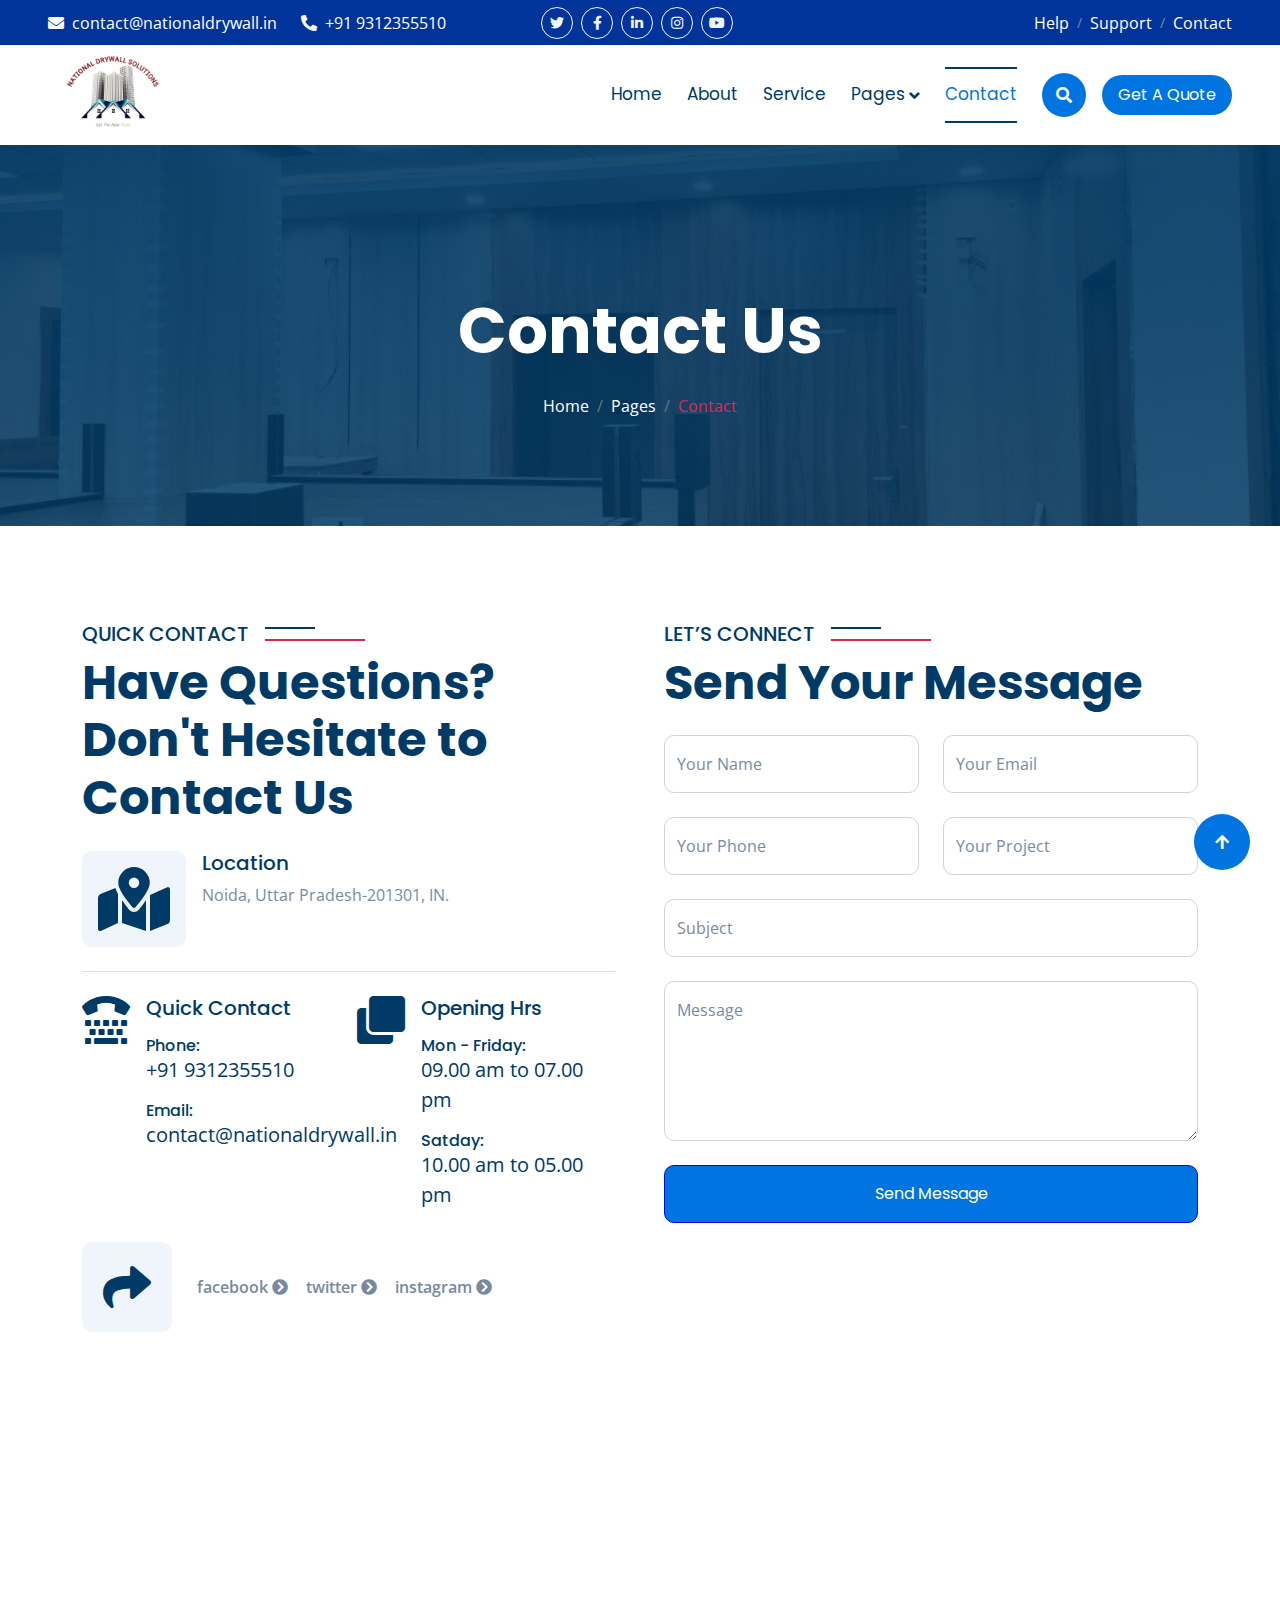
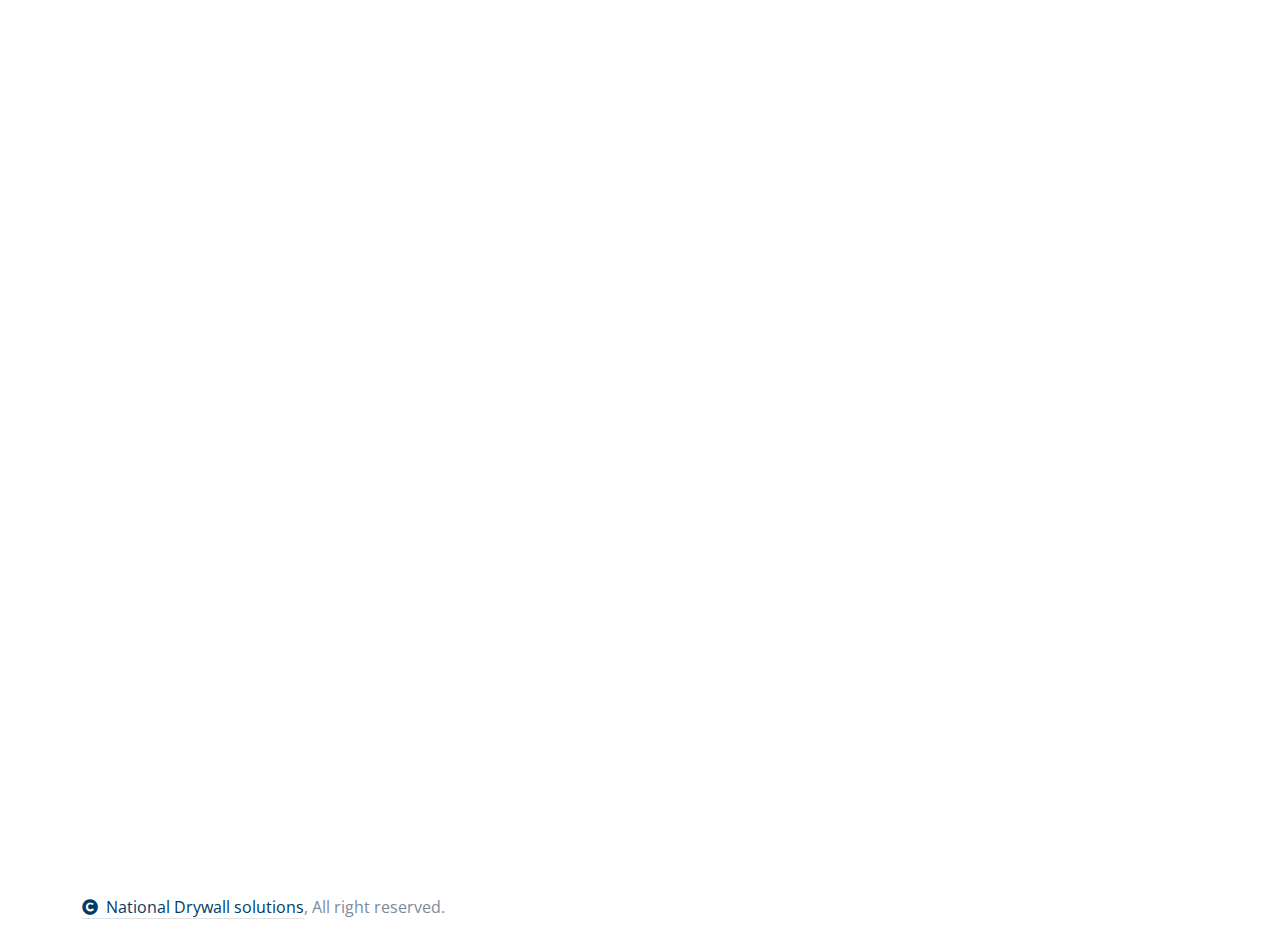
<file: contact.html>
<!DOCTYPE html>
<html lang="en">

    <head>
        <meta charset="utf-8">
        <title>National Drywall solutions</title>
        <meta content="width=device-width, initial-scale=1.0" name="viewport">
        <meta content="" name="keywords">
        <meta content="" name="description">

        <!-- Google Web Fonts -->
        <link rel="preconnect" href="https://fonts.googleapis.com">
        <link rel="preconnect" href="https://fonts.gstatic.com" crossorigin>
        <link href="https://fonts.googleapis.com/css2?family=Open+Sans:wght@400;500;600;700&family=Poppins:wght@200;300;400;500;600&display=swap" rel="stylesheet"> 

        <!-- Icon Font Stylesheet -->
        <link rel="stylesheet" href="https://use.fontawesome.com/releases/v5.15.4/css/all.css"/>
        <link href="https://cdn.jsdelivr.net/npm/bootstrap-icons@1.4.1/font/bootstrap-icons.css" rel="stylesheet">

        <!-- Libraries Stylesheet -->
        <link href="lib/animate/animate.min.css" rel="stylesheet">
        <link href="lib/owlcarousel/assets/owl.carousel.min.css" rel="stylesheet">


        <!-- Customized Bootstrap Stylesheet -->
        <link href="css/bootstrap.min.css" rel="stylesheet">

        <!-- Template Stylesheet -->
        <link href="css/style.css" rel="stylesheet">

         <!----- Favicon ----->
         <link rel="shortcut icon" href="img/logofavicon.ico" type="image/x-icon">
    </head>

    <body>

        <!-- Spinner Start -->
        <div id="spinner" class="show bg-white position-fixed translate-middle w-100 vh-100 top-50 start-50 d-flex align-items-center justify-content-center">
            <div class="spinner-border text-blue" style="width: 3rem; height: 3rem;" role="status">
                <span class="sr-only">Loading...</span>
            </div>
        </div>
        <!-- Spinner End -->



<!-- Topbar Start -->
<div class="container-fluid px-5 d-none d-lg-block" style="background-color: #00349b;">
    <div class="row gx-0 align-items-center">
        <div class="col-lg-5 text-center text-lg-start mb-lg-0">
            <div class="d-flex">
                <a href="#" class="text-white me-4"><i class="fas fa-envelope text-white me-2"></i>contact@nationaldrywall.in</a>
                <a href="#" class="text-white me-0"><i class="fas fa-phone-alt text-white me-2"></i>+91 9312355510</a>
            </div>
        </div>
        <div class="col-lg-3 row-cols-1 text-center mb-2 mb-lg-0">
            <div class="d-inline-flex align-items-center" style="height: 45px;">
                <a class="btn btn-sm btn-outline-light btn-square rounded-circle me-2" href=""><i class="fab fa-twitter fw-normal text-black"></i></a>
                <a class="btn btn-sm btn-outline-light btn-square rounded-circle me-2" href=""><i class="fab fa-facebook-f fw-normal text-black"></i></a>
                <a class="btn btn-sm btn-outline-light btn-square rounded-circle me-2" href=""><i class="fab fa-linkedin-in fw-normal text-black"></i></a>
                <a class="btn btn-sm btn-outline-light btn-square rounded-circle me-2" href=""><i class="fab fa-instagram fw-normal text-black"></i></a>
                <a class="btn btn-sm btn-outline-light btn-square rounded-circle" href=""><i class="fab fa-youtube fw-normal text-black"></i></a>
            </div>
        </div>
        <div class="col-lg-4 text-center text-lg-end">
            <div class="d-inline-flex align-items-center" style="height: 45px;">
                <a href="#" class="text-white me-2"> Help</a><small> / </small>
                <a href="#" class="text-white mx-2"> Support</a><small> / </small>
                <a href="#" class="text-white ms-2"> Contact</a>
            </div>
        </div>
    </div>
</div>
<!-- Topbar End -->


        <!-- Navbar & Hero Start -->
        <div class="container-fluid nav-bar p-0">
            <nav class="navbar navbar-expand-lg navbar-light bg-white px-4 px-lg-5 py-3 py-lg-0">
                <a href="" class="navbar-brand p-0">
                     <img src="img/logo.png" alt="Logo"> 
                </a>
                <button class="navbar-toggler" type="button" data-bs-toggle="collapse" data-bs-target="#navbarCollapse">
                    <span class="fa fa-bars"></span>
                </button>
                <div class="collapse navbar-collapse" id="navbarCollapse">
                    <div class="navbar-nav ms-auto py-0">
                        <a href="index.html" class="nav-item nav-link">Home</a>
                        <a href="about.html" class="nav-item nav-link">About</a>
                        <a href="service.html" class="nav-item nav-link">Service</a>
                        <div class="nav-item dropdown">
                            <a href="#" class="nav-link" data-bs-toggle="dropdown"><span class="dropdown-toggle">Pages</span></a>
                            <div class="dropdown-menu m-0">
                               
                                <a href="gallary.html" class="dropdown-item">Gallery</a>
                                <a href="testimonial.html" class="dropdown-item">Testimonial</a>
                                <a href="404.html" class="dropdown-item">404 Page</a>
                            </div>
                        </div>
                        <a href="contact.html" class="nav-item nav-link active">Contact</a>
                    </div>
                    <button class="btn btn-primary btn-md-square mb-3 mb-md-3 mb-lg-0 me-3" data-bs-toggle="modal" data-bs-target="#searchModal"><i class="fas fa-search"></i></button>
                    <a href="" class="btn btn-primary  rounded-pill py-2 px-4 px-lg-3 mb-3 mb-md-3 mb-lg-0">Get A Quote</a>
                </div>
            </nav>
        </div>
        <!-- Navbar & Hero End -->

        <!-- Modal Search Start -->
        <div class="modal fade" id="searchModal" tabindex="-1" aria-labelledby="exampleModalLabel" aria-hidden="true">
            <div class="modal-dialog modal-fullscreen">
                <div class="modal-content rounded-0">
                    <div class="modal-header">
                        <h4 class="modal-title text-blue mb-0" id="exampleModalLabel">Search by keyword</h4>
                        <button type="button" class="btn-close" data-bs-dismiss="modal" aria-label="Close"></button>
                    </div>
                    <div class="modal-body d-flex align-items-center">
                        <div class="input-group w-75 mx-auto d-flex">
                            <input type="search" class="form-control p-3" placeholder="keywords" aria-describedby="search-icon-1">
                            <span id="search-icon-1" class="input-group-text p-3"><i class="fa fa-search"></i></span>
                        </div>
                    </div>
                </div>
            </div>
        </div>
        <!-- Modal Search End -->

        <!-- Header Start -->
        <div class="container-fluid bg-breadcrumb">
            <div class="container text-center py-5" style="max-width: 900px;">
                <h3 class="text-white display-3 mb-4 wow fadeInDown" data-wow-delay="0.1s">Contact Us</h1>
                <ol class="breadcrumb justify-content-center text-white mb-0 wow fadeInDown" data-wow-delay="0.3s">
                    <li class="breadcrumb-item"><a href="index.html" class="text-white">Home</a></li>
                    <li class="breadcrumb-item"><a href="#" class="text-white">Pages</a></li>
                    <li class="breadcrumb-item active text-secondary">Contact</li>
                </ol>    
            </div>
        </div>
        <!-- Header End -->

        <!-- Contact Start -->
        <div class="container-fluid contact overflow-hidden py-5">
            <div class="container py-5">
                <div class="row g-5 mb-5">
                    <div class="col-lg-6 wow fadeInLeft" data-wow-delay="0.1s">
                        <div class="sub-style">
                            <h5 class="sub-title text-primary pe-3">Quick Contact</h5>
                        </div>
                        <h1 class="display-5 mb-4">Have Questions? Don't Hesitate to Contact Us</h1>
                        <div class="d-flex border-bottom mb-4 pb-4">
                            <i class="fas fa-map-marked-alt fa-4x text-primary bg-light p-3 rounded"></i>
                            <div class="ps-3">
                                <h5>Location</h5>
                                <p>Noida, Uttar Pradesh-201301, IN.</p>
                            </div>
                        </div>
                        <div class="row g-3">
                            <div class="col-xl-6">
                                <div class="d-flex">
                                    <i class="fas fa-tty fa-3x text-primary"></i>
                                    <div class="ps-3">
                                        <h5 class="mb-3">Quick Contact</h5>
                                        <div class="mb-3">
                                            <h6 class="mb-0">Phone:</h6>
                                            <a href="tel:+91 9312355510" class="fs-5 text-primary">+91 9312355510</a>
                                        </div>
                                        <div class="mb-3">
                                            <h6 class="mb-0">Email:</h6>
                                            <a href="mailto:contact@nationaldrywall.in" class="fs-5 text-primary">contact@nationaldrywall.in</a>
                                        </div>
                                    </div>
                                </div>
                            </div>
                            <div class="col-xl-6">
                                <div class="d-flex">
                                    <i class="fas fa-clone fa-3x text-primary"></i>
                                    <div class="ps-3">
                                        <h5 class="mb-3">Opening Hrs</h5>
                                        <div class="mb-3">
                                            <h6 class="mb-0">Mon - Friday:</h6>
                                            <a href="#" class="fs-5 text-primary">09.00 am to 07.00 pm</a>
                                        </div>
                                        <div class="mb-3">
                                            <h6 class="mb-0">Satday:</h6>
                                            <a href="#" class="fs-5 text-primary">10.00 am to 05.00 pm</a>
                                        </div>
                                    </div>
                                </div>
                            </div>
                        </div>
                        <div class="d-flex align-items-center pt-3">
                            <div class="me-4">
                                <div class="bg-light d-flex align-items-center justify-content-center" style="width: 90px; height: 90px; border-radius: 10px;"><i class="fas fa-share fa-3x text-primary"></i></div>
                            </div>
                            <div class="d-flex">
                                <a class="btn btn-blue me-2 p-0" href="">facebook <i class="fas fa-chevron-circle-right"></i></a>
                                <a class="btn btn-blue mx-2 p-0" href="">twitter <i class="fas fa-chevron-circle-right"></i></a>
                                <a class="btn btn-blue mx-2 p-0" href="">instagram <i class="fas fa-chevron-circle-right"></i></a>
                            </div>
                        </div>
                    </div>
                    <div class="col-lg-6 wow fadeInRight" data-wow-delay="0.3">
                        <div class="sub-style">
                            <h5 class="sub-title text-primary pe-3">Let’s Connect</h5>
                        </div>
                        <h1 class="display-5 mb-4">Send Your Message</h1>
                        
                        <form>
                            <div class="row g-4">
                                <div class="col-lg-12 col-xl-6">
                                    <div class="form-floating">
                                        <input type="text" class="form-control" id="name" placeholder="Your Name">
                                        <label for="name">Your Name</label>
                                    </div>
                                </div>
                                <div class="col-lg-12 col-xl-6">
                                    <div class="form-floating">
                                        <input type="email" class="form-control" id="email" placeholder="Your Email">
                                        <label for="email">Your Email</label>
                                    </div>
                                </div>
                                <div class="col-lg-12 col-xl-6">
                                    <div class="form-floating">
                                        <input type="phone" class="form-control" id="phone" placeholder="Phone">
                                        <label for="phone">Your Phone</label>
                                    </div>
                                </div>
                                <div class="col-lg-12 col-xl-6">
                                    <div class="form-floating">
                                        <input type="text" class="form-control" id="project" placeholder="Project">
                                        <label for="project">Your Project</label>
                                    </div>
                                </div>
                                <div class="col-12">
                                    <div class="form-floating">
                                        <input type="text" class="form-control" id="subject" placeholder="Subject">
                                        <label for="subject">Subject</label>
                                    </div>
                                </div>
                                <div class="col-12">
                                    <div class="form-floating">
                                        <textarea class="form-control" placeholder="Leave a message here" id="message" style="height: 160px"></textarea>
                                        <label for="message">Message</label>
                                    </div>
                                </div>
                                <div class="col-12">
                                    <button class="btn btn-primary w-100 py-3" style="border: 1px solid blue;">Send Message</button>
                                </div>
                            </div>
                        </form>
                    </div>
                </div>
              
                        <div class="col-12 pt-5 wow zoomIn" data-wow-delay="0.1s">
                            <div class="rounded h-100">
                                <iframe class="rounded w-100" 
                                style="height: 500px;"src="https://www.google.com/maps/embed?pb=!1m18!1m12!1m3!1d224356.85923002096!2d77.23700944947541!3d28.522404037421435!2m3!1f0!2f0!3f0!3m2!1i1024!2i768!4f13.1!3m3!1m2!1s0x390ce5a43173357b%3A0x37ffce30c87cc03f!2sNoida%2C%20Uttar%20Pradesh!5e0!3m2!1sen!2sin!4v1718699436170!5m2!1sen!2sin" width="600" height="450" style="border:0;" allowfullscreen="" loading="lazy" referrerpolicy="no-referrer-when-downgrade"
                                loading="lazy" referrerpolicy="no-referrer-when-downgrade"></iframe>
                            </div>
                        </div>
                    </div>
                </div>
            </div>
        </div>
        <!-- Contact End -->


        <!-- Footer Start -->
        <div class="container-fluid footer py-5 wow fadeIn" data-wow-delay="0.2s">
            <div class="container py-5">
                <div class="row g-5">
                    <div class="col-md-6 col-lg-6 col-xl-3">
                        <div class="footer-item d-flex flex-column">
                            <h4 class="text-blue mb-4"style="color: blue;">Contact Info</h4>
                            <a href=""><i class="fa fa-map-marker-alt me-2"></i>Noida, Uttar Pradesh-201301, IN.</a>
                            <a href=""><i class="fas fa-envelope me-2"></i>contact@nationaldrywall.in</a>
                            <a href=""><i class="fas fa-phone me-2"></i> +91 9312355510</a>
                            <div class="d-flex align-items-center">
                                <i class="fas fa-share fa-2x text-blue me-2"></i>
                                <a class="btn mx-1" href=""><i class="fab fa-facebook-f"></i></a>
                                <a class="btn mx-1" href=""><i class="fab fa-twitter"></i></a>
                                <a class="btn mx-1" href=""><i class="fab fa-instagram"></i></a>
                                <a class="btn mx-1" href=""><i class="fab fa-linkedin-in"></i></a>
                            </div>
                        </div>
                    </div>
                    <div class="col-md-6 col-lg-6 col-xl-3">
                        <div class="footer-item d-flex flex-column">
                            <h4 class="text-blue mb-4" style="color: blue;">Opening Time</h4>
                            <div class="mb-3">
                                <h6 class="text-muted mb-0">Mon - Friday:</h6>
                                <p class="text-black mb-0">10:00 am to 06:00 pm</p>
                            </div>
                            <div class="mb-3">
                                <h6 class="text-muted mb-0">Satday:</h6>
                                <p class="text-black mb-0">10:00 am to 02:00 pm</p>
                            </div>
                            <div class="mb-3">
                                <h6 class="text-muted mb-0">Vacation:</h6>
                                <p class="text-black mb-0">All Sunday is our vacation</p>
                            </div>
                        </div>
                    </div>
                    <div class="col-md-6 col-lg-6 col-xl-3">
                        <div class="footer-item d-flex flex-column">
                            <h4 class="text-blue mb-4" style="color: blue;">Our Services</h4>
                            <a href="#" class=""><i class="fas fa-angle-right me-2"></i> Business</a>
                            <a href="#" class=""><i class="fas fa-angle-right me-2"></i> Evaluation</a>
                            <a href="contact.html" class=""><i class="fas fa-angle-right me-2"></i> Work / Career</a>
                        </div>
                    </div>
                    <div class="col-md-6 col-lg-6 col-xl-3">
                        <div class="footer-item">
                            <h4 class="text-blue mb-4" style="color: blue;">Newsletter</h4>
                            <p class="text-black mb-3">Subscribe for more updates.</p>
                            <div class="position-relative mx-auto rounded-pill">
                                <input class="form-control border-0 rounded-pill w-100 py-3 ps-4 pe-5" type="text" placeholder="Enter your email">
                                <button type="button" class="btn btn-primary bg-primary rounded-pill position-absolute top-0 end-0 py-2 mt-2 me-2">SignUp</button>

                            </div>
                        </div>
                    </div>
                </div>
            </div>
        </div>
        <!-- Footer End -->

        
        <!-- Copyright Start -->
        <div class="container-fluid copyright py-4">
            <div class="container">
                <div class="row g-4 align-items-center">
                    <div class="col-md-6 text-center text-md-start mb-md-0">
                        <span class="text-black"><a href="#" class="border-bottom text-black"><i class="fas fa-copyright text-black me-2"></i>National Drywall solutions</a>, All right reserved.</span>
                    </div>
               
                </div>
            </div>
        </div>
        <!-- Copyright End -->

        <!-- Back to Top -->
        <a href="#" class="btn btn-primary btn-lg-square back-to-top"><i class="fa fa-arrow-up"></i></a>   

        
    <!-- JavaScript Libraries -->
    <script src="https://ajax.googleapis.com/ajax/libs/jquery/3.6.4/jquery.min.js"></script>
    <script src="https://cdn.jsdelivr.net/npm/bootstrap@5.0.0/dist/js/bootstrap.bundle.min.js"></script>
    <script src="lib/wow/wow.min.js"></script>
    <script src="lib/easing/easing.min.js"></script>
    <script src="lib/waypoints/waypoints.min.js"></script>
    <script src="lib/counterup/counterup.min.js"></script>
    <script src="lib/owlcarousel/owl.carousel.min.js"></script>
    

    <!-- Template Javascript -->
    <script src="js/main.js"></script>
    </body>

</html>
</file>
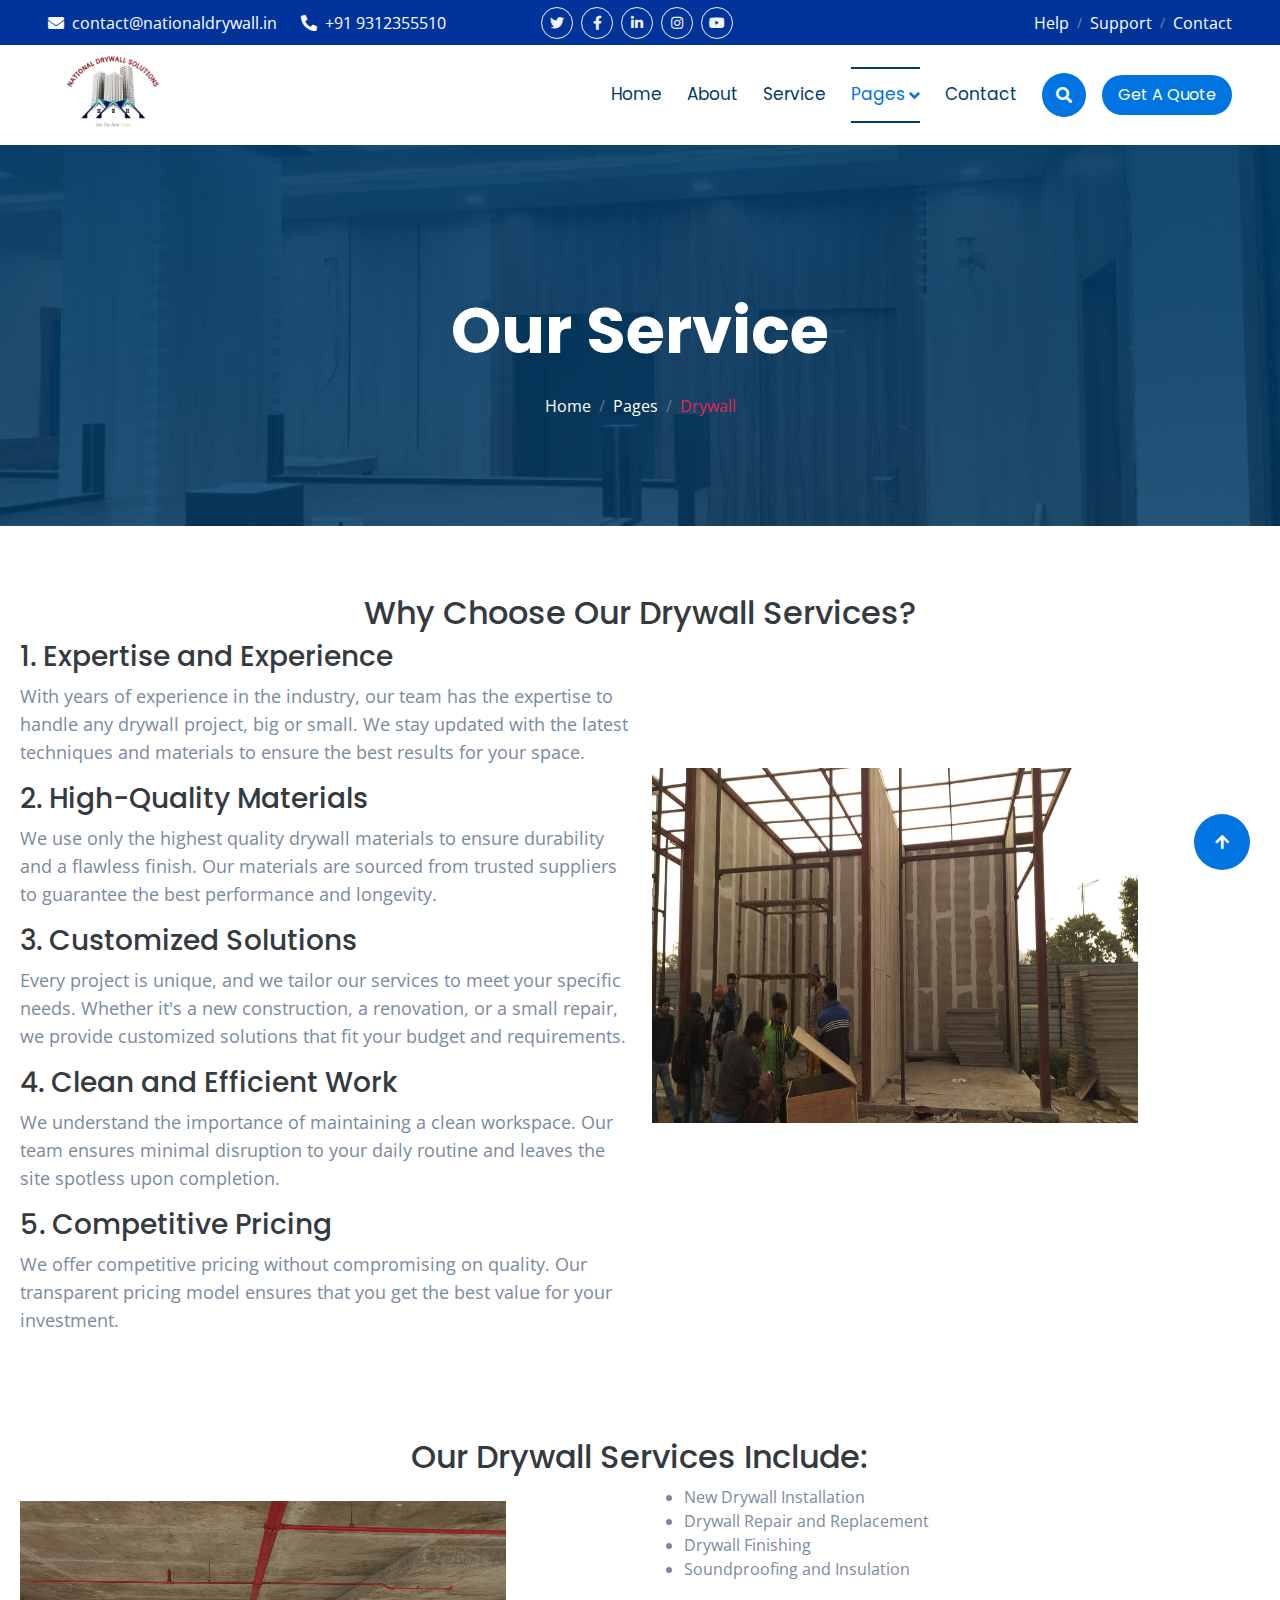
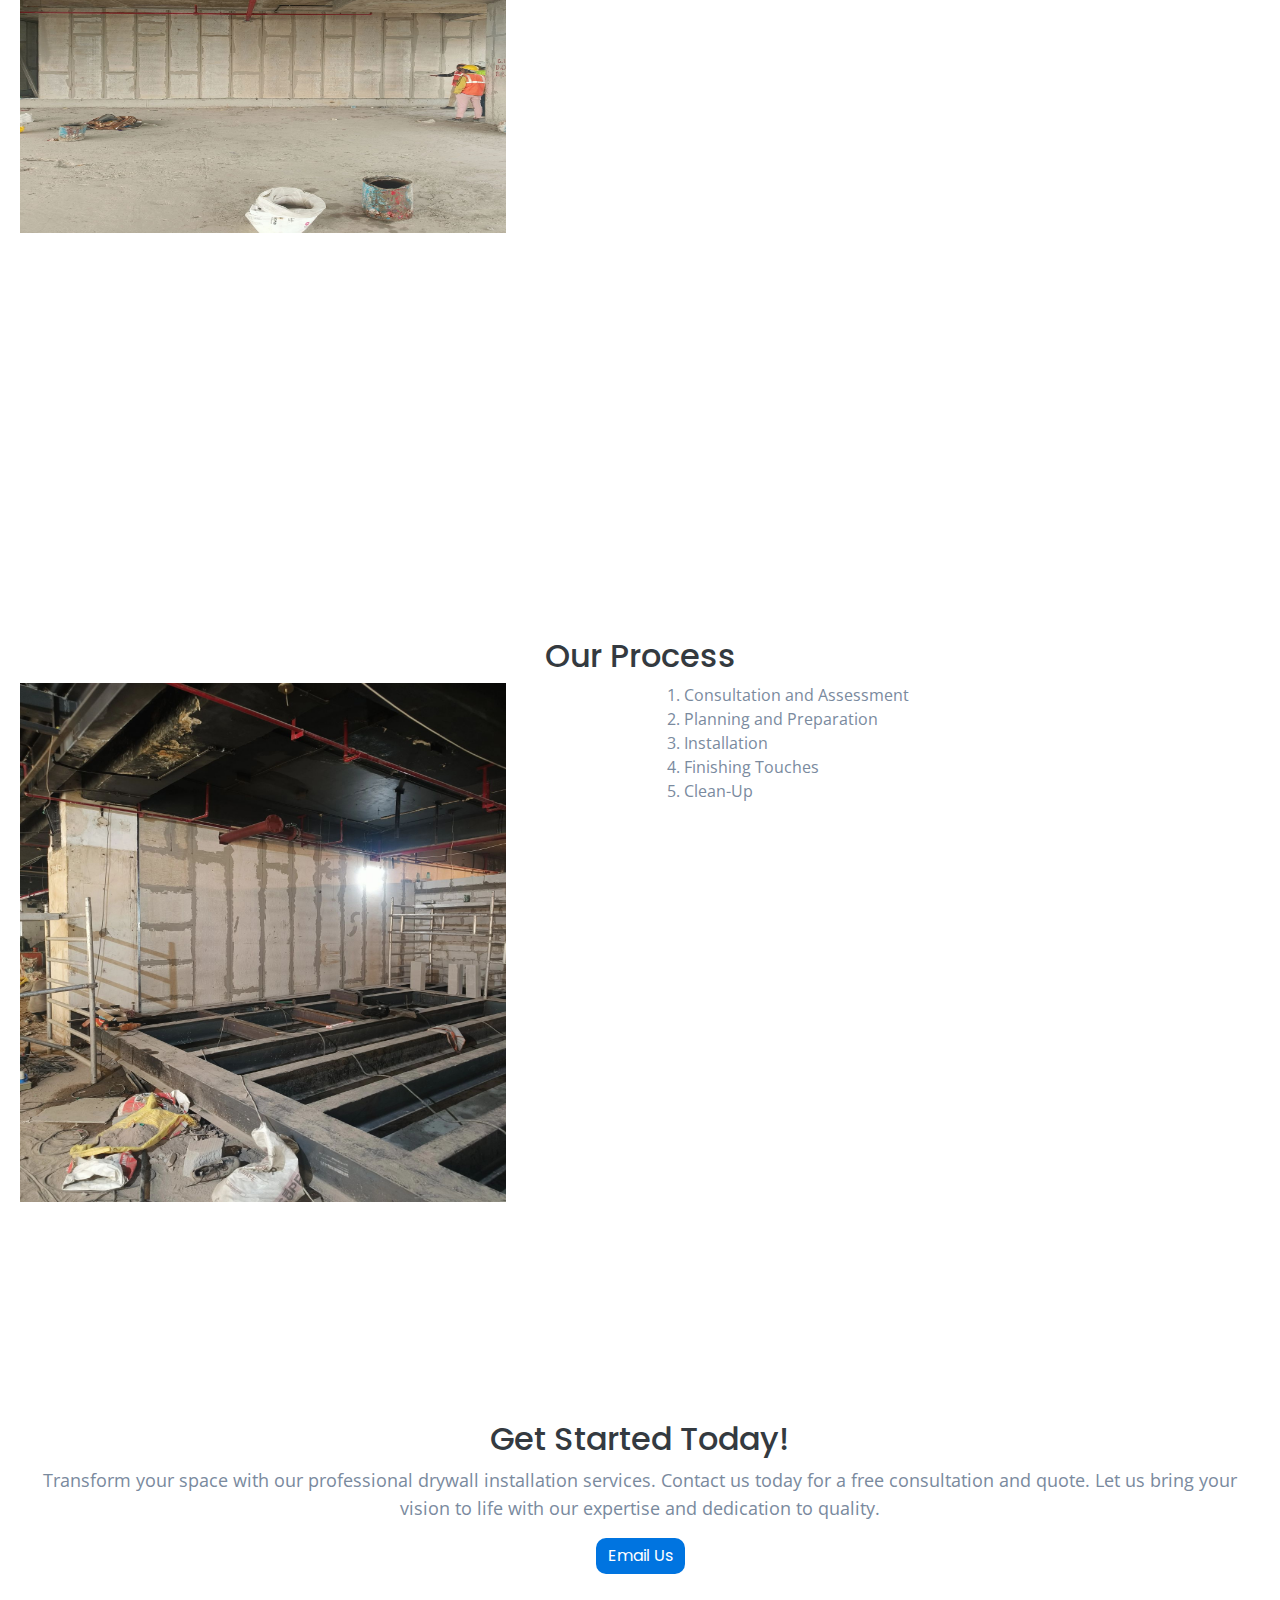
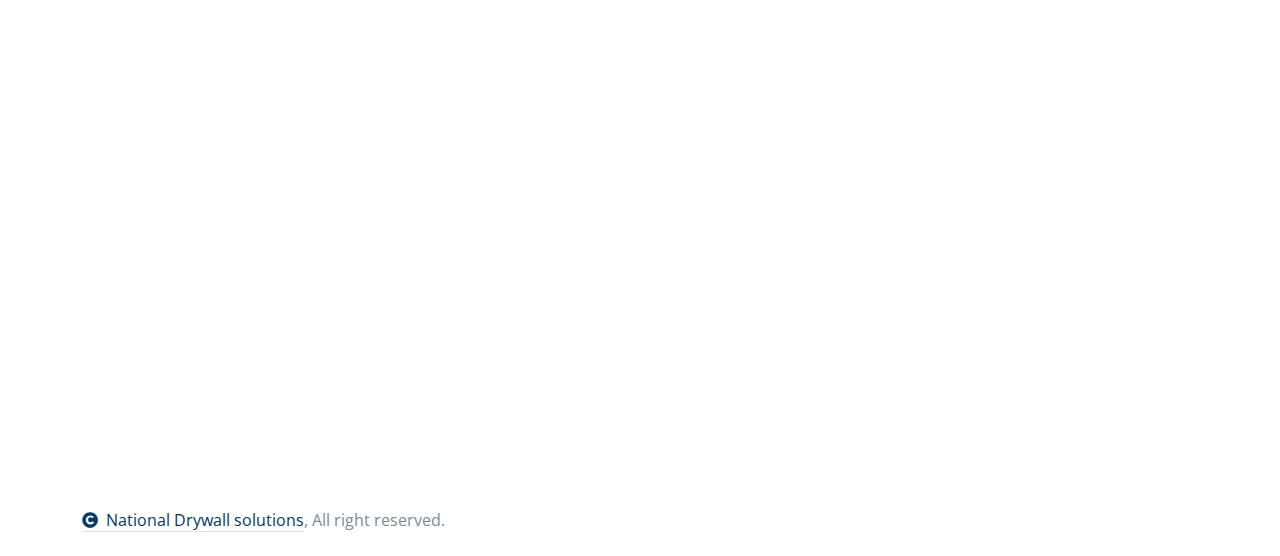
<file: drywall.html>
<!DOCTYPE html>
<html lang="en">

    <head>
        <meta charset="utf-8">
        <title>National Drywall solutions</title>
        <meta content="width=device-width, initial-scale=1.0" name="viewport">
        <meta content="" name="keywords">
        <meta content="" name="description">

        <!-- Google Web Fonts -->
        <link rel="preconnect" href="https://fonts.googleapis.com">
        <link rel="preconnect" href="https://fonts.gstatic.com" crossorigin>
        <link href="https://fonts.googleapis.com/css2?family=Open+Sans:wght@400;500;600;700&family=Poppins:wght@200;300;400;500;600&display=swap" rel="stylesheet"> 

        <!-- Icon Font Stylesheet -->
        <link rel="stylesheet" href="https://use.fontawesome.com/releases/v5.15.4/css/all.css"/>
        <link href="https://cdn.jsdelivr.net/npm/bootstrap-icons@1.4.1/font/bootstrap-icons.css" rel="stylesheet">

        <!-- Libraries Stylesheet -->
        <link href="lib/animate/animate.min.css" rel="stylesheet">
        <link href="lib/owlcarousel/assets/owl.carousel.min.css" rel="stylesheet">


        <!-- Customized Bootstrap Stylesheet -->
        <link href="css/bootstrap.min.css" rel="stylesheet">

        <!-- Template Stylesheet -->
        <link href="css/style.css" rel="stylesheet">

         <!----- Favicon ----->
         <link rel="shortcut icon" href="img/logofavicon.ico" type="image/x-icon">
         <!--css-->
         <link rel="stylesheet" href="css/drywall.css">
    </head>

    <body>

        <!-- Spinner Start -->
        <div id="spinner" class="show bg-white position-fixed translate-middle w-100 vh-100 top-50 start-50 d-flex align-items-center justify-content-center">
            <div class="spinner-border text-blue" style="width: 3rem; height: 3rem;" role="status">
                <span class="sr-only">Loading...</span>
            </div>
        </div>
        <!-- Spinner End -->


<!-- Topbar Start -->
<div class="container-fluid px-5 d-none d-lg-block" style="background-color: #00349b;">
    <div class="row gx-0 align-items-center">
        <div class="col-lg-5 text-center text-lg-start mb-lg-0">
            <div class="d-flex">
                <a href="#" class="text-white me-4"><i class="fas fa-envelope text-white me-2"></i>contact@nationaldrywall.in</a>
                <a href="#" class="text-white me-0"><i class="fas fa-phone-alt text-white me-2"></i>+91 9312355510</a>
            </div>
        </div>
        <div class="col-lg-3 row-cols-1 text-center mb-2 mb-lg-0">
            <div class="d-inline-flex align-items-center" style="height: 45px;">
                <a class="btn btn-sm btn-outline-light btn-square rounded-circle me-2" href=""><i class="fab fa-twitter fw-normal text-black"></i></a>
                <a class="btn btn-sm btn-outline-light btn-square rounded-circle me-2" href=""><i class="fab fa-facebook-f fw-normal text-black"></i></a>
                <a class="btn btn-sm btn-outline-light btn-square rounded-circle me-2" href=""><i class="fab fa-linkedin-in fw-normal text-black"></i></a>
                <a class="btn btn-sm btn-outline-light btn-square rounded-circle me-2" href=""><i class="fab fa-instagram fw-normal text-black"></i></a>
                <a class="btn btn-sm btn-outline-light btn-square rounded-circle" href=""><i class="fab fa-youtube fw-normal text-black"></i></a>
            </div>
        </div>
        <div class="col-lg-4 text-center text-lg-end">
            <div class="d-inline-flex align-items-center" style="height: 45px;">
                <a href="#" class="text-white me-2"> Help</a><small> / </small>
                <a href="#" class="text-white mx-2"> Support</a><small> / </small>
                <a href="#" class="text-white ms-2"> Contact</a>
            </div>
        </div>
    </div>
</div>
<!-- Topbar End -->


        <!-- Navbar & Hero Start -->
        <div class="container-fluid nav-bar p-0">
            <nav class="navbar navbar-expand-lg navbar-light bg-white px-4 px-lg-5 py-3 py-lg-0">
                <a href="" class="navbar-brand p-0">
                     <img src="img/logo.png" alt="Logo"> 
                </a>
                <button class="navbar-toggler" type="button" data-bs-toggle="collapse" data-bs-target="#navbarCollapse">
                    <span class="fa fa-bars"></span>
                </button>
                <div class="collapse navbar-collapse" id="navbarCollapse">
                    <div class="navbar-nav ms-auto py-0">
                        <a href="index.html" class="nav-item nav-link">Home</a>
                        <a href="about.html" class="nav-item nav-link">About</a>
                        <a href="service.html" class="nav-item nav-link">Service</a>
                        <div class="nav-item dropdown">
                            <a href="#" class="nav-link active" data-bs-toggle="dropdown"><span class="dropdown-toggle">Pages</span></a>
                            <div class="dropdown-menu m-0">
                               
                                <a href="gallary.html" class="dropdown-item">Gallery</a>
                                <a href="testimonial.html" class="dropdown-item active">Testimonial</a>
                                <a href="404.html" class="dropdown-item">404 Page</a>
                            </div>
                        </div>
                        <a href="contact.html" class="nav-item nav-link">Contact</a>
                    </div>
                    <button class="btn btn-primary btn-md-square mb-3 mb-md-3 mb-lg-0 me-3" data-bs-toggle="modal" data-bs-target="#searchModal"><i class="fas fa-search"></i></button>
                    <a href="" class="btn btn-primary rounded-pill py-2 px-4 px-lg-3 mb-3 mb-md-3 mb-lg-0">Get A Quote</a>
                </div>
            </nav>
        </div>
        <!-- Navbar & Hero End -->

        <!-- Modal Search Start -->
        <div class="modal fade" id="searchModal" tabindex="-1" aria-labelledby="exampleModalLabel" aria-hidden="true">
            <div class="modal-dialog modal-fullscreen">
                <div class="modal-content rounded-0">
                    <div class="modal-header">
                        <h4 class="modal-title text-blue mb-0" id="exampleModalLabel">Search by keyword</h4>
                        <button type="button" class="btn-close" data-bs-dismiss="modal" aria-label="Close"></button>
                    </div>
                    <div class="modal-body d-flex align-items-center">
                        <div class="input-group w-75 mx-auto d-flex">
                            <input type="search" class="form-control p-3" placeholder="keywords" aria-describedby="search-icon-1">
                            <span id="search-icon-1" class="input-group-text p-3"><i class="fa fa-search"></i></span>
                        </div>
                    </div>
                </div>
            </div>
        </div>
        <!-- Modal Search End -->

        <!-- Header Start -->
        <div class="container-fluid bg-breadcrumb">
            <div class="container text-center py-5" style="max-width: 900px;">
                <h3 class="text-white display-3 mb-4 wow fadeInDown" data-wow-delay="0.1s">Our Service</h1>
                <ol class="breadcrumb justify-content-center text-white mb-0 wow fadeInDown" data-wow-delay="0.3s">
                    <li class="breadcrumb-item"><a href="index.html" class="text-white">Home</a></li>
                    <li class="breadcrumb-item"><a href="#" class="text-white">Pages</a></li>
                    <li class="breadcrumb-item active text-secondary">Drywall</li>
                </ol>    
            </div>
        </div>
        <!-- Header End -->
         
        <!--Drywall start-->

        <section id="why-choose-us" class="my-5">
            <div class="text-center">
                <h2 class="animate__animated animate__fadeInDown">Why Choose Our Drywall Services?</h2>
            </div>
            <div class="row">
                <div class="col-md-6 order-md-2">
                    <img src="img/dry-wall.jpg" class="img-fluid animate__animated animate__zoomIn" alt="Drywall Expertise" style="height: 50%; width: 80%; margin-top: 8rem;" >
                </div>
                <div class="col-md-6 order-md-1">
                    <h3>1. Expertise and Experience</h3>
                    <p class="animate__animated animate__fadeInLeft">With years of experience in the industry, our team has the expertise to handle any drywall project, big or small. We stay updated with the latest techniques and materials to ensure the best results for your space.</p>
                    <h3>2. High-Quality Materials</h3>
                    <p class="animate__animated animate__fadeInLeft">We use only the highest quality drywall materials to ensure durability and a flawless finish. Our materials are sourced from trusted suppliers to guarantee the best performance and longevity.</p>
                    <h3>3. Customized Solutions</h3>
                    <p class="animate__animated animate__fadeInLeft">Every project is unique, and we tailor our services to meet your specific needs. Whether it's a new construction, a renovation, or a small repair, we provide customized solutions that fit your budget and requirements.</p>
                    <h3>4. Clean and Efficient Work</h3>
                    <p class="animate__animated animate__fadeInLeft">We understand the importance of maintaining a clean workspace. Our team ensures minimal disruption to your daily routine and leaves the site spotless upon completion.</p>
                    <h3>5. Competitive Pricing</h3>
                    <p class="animate__animated animate__fadeInLeft">We offer competitive pricing without compromising on quality. Our transparent pricing model ensures that you get the best value for your investment.</p>
                </div>
            </div>
        </section>
        
        <section id="services" class="my-5">
            <div class="text-center">
                <h2 class="animate__animated animate__fadeInDown">Our Drywall Services Include:</h2>
            </div>
            <div class="row">
                <div class="col-md-6">
                    <img src="img/image15.jpeg" class="img-fluid animate__animated animate__zoomIn" alt="Drywall Services" style="height: 50%; width: 80%; margin-top: 1rem;">
                </div>
                <div class="col-md-6">
                    <ul class="animate__animated animate__fadeInRight">
                        <li>New Drywall Installation</li>
                        <li>Drywall Repair and Replacement</li>
                        <li>Drywall Finishing</li>
                        <li>Soundproofing and Insulation</li>
                    </ul>
                </div>
            </div>
        </section>
        
        <section id="process" class="my-5">
            <div class="text-center">
                <h2 class="animate__animated animate__fadeInDown">Our Process</h2>
            </div>
            <div class="row">
                <div class="col-md-6">
                    <img src="img/image16.jpeg" class="img-fluid animate__animated animate__zoomIn" alt="Drywall Process" style="width: 80%; height: 80%;">
                </div>
                <div class="col-md-6">
                    <ol class="animate__animated animate__fadeInRight">
                        <li>Consultation and Assessment</li>
                        <li>Planning and Preparation</li>
                        <li>Installation</li>
                        <li>Finishing Touches</li>
                        <li>Clean-Up</li>
                    </ol>
                </div>
            </div>
        </section>
        
        <section id="contact" class="my-5 text-center">
            <h2 class="animate__animated animate__fadeInDown">Get Started Today!</h2>
            <p class="animate__animated animate__fadeInUp">Transform your space with our professional drywall installation services. Contact us today for a free consultation and quote. Let us bring your vision to life with our expertise and dedication to quality.</p>
            <a href="mailto:info@yourcompany.com" class="btn btn-primary animate__animated animate__fadeInUp">Email Us</a>
        </section>
    </div>
        <!--Drywall End-->





        <!-- Footer Start -->
        <div class="container-fluid footer py-5 wow fadeIn" data-wow-delay="0.2s">
            <div class="container py-5">
                <div class="row g-5">
                    <div class="col-md-6 col-lg-6 col-xl-3">
                        <div class="footer-item d-flex flex-column">
                            <h4 class="text-blue mb-4" style="color: blue;">Contact Info</h4>
                            <a href=""><i class="fa fa-map-marker-alt me-2"></i>Noida, Uttar Pradesh-201301, IN.</a>
                            <a href=""><i class="fas fa-envelope me-2"></i>contact@nationaldrywall.in</a>
                            <a href=""><i class="fas fa-phone me-2"></i> +91 9312355510</a>
                            <div class="d-flex align-items-center">
                                <i class="fas fa-share fa-2x text-blue me-2"></i>
                                <a class="btn mx-1" href=""><i class="fab fa-facebook-f"></i></a>
                                <a class="btn mx-1" href=""><i class="fab fa-twitter"></i></a>
                                <a class="btn mx-1" href=""><i class="fab fa-instagram"></i></a>
                                <a class="btn mx-1" href=""><i class="fab fa-linkedin-in"></i></a>
                            </div>
                        </div>
                    </div>
                    <div class="col-md-6 col-lg-6 col-xl-3">
                        <div class="footer-item d-flex flex-column">
                            <h4 class="text-blue mb-4" style="color: blue;">Opening Time</h4>
                            <div class="mb-3">
                                <h6 class="text-muted mb-0">Mon - Friday:</h6>
                                <p class="text-black mb-0">10:00 am to 06:00 pm</p>
                            </div>
                            <div class="mb-3">
                                <h6 class="text-muted mb-0">Satday:</h6>
                                <p class="text-black mb-0">10:00 am to 02:00 pm</p>
                            </div>
                            <div class="mb-3">
                                <h6 class="text-muted mb-0">Vacation:</h6>
                                <p class="text-black mb-0">All Sunday is our vacation</p>
                            </div>
                        </div>
                    </div>
                    <div class="col-md-6 col-lg-6 col-xl-3">
                        <div class="footer-item d-flex flex-column">
                            <h4 class="text-blue mb-4" style="color: blue;">Our Services</h4>
                            <a href="#" class=""><i class="fas fa-angle-right me-2"></i> Business</a>
                            <a href="#" class=""><i class="fas fa-angle-right me-2"></i> Evaluation</a>
                            <a href="contact.html" class=""><i class="fas fa-angle-right me-2"></i> Work / Career</a>
                        </div>
                    </div>
                    <div class="col-md-6 col-lg-6 col-xl-3">
                        <div class="footer-item">
                            <h4 class="text-blue mb-4" style="color: blue;">Newsletter</h4>
                            <p class="text-black mb-3">Subscribe for more updates.</p>
                            <div class="position-relative mx-auto rounded-pill">
                                <input class="form-control border-0 rounded-pill w-100 py-3 ps-4 pe-5" type="text" placeholder="Enter your email">
                                <button type="button" class="btn btn-primary bg-primary rounded-pill position-absolute top-0 end-0 py-2 mt-2 me-2">SignUp</button>

                            </div>
                        </div>
                    </div>
                </div>
            </div>
        </div>
        <!-- Footer End -->

        
        <!-- Copyright Start -->
        <div class="container-fluid copyright py-4">
            <div class="container">
                <div class="row g-4 align-items-center">
                    <div class="col-md-6 text-center text-md-start mb-md-0">
                        <span class="text-black"><a href="#" class="border-bottom text-black"><i class="fas fa-copyright text-black me-2"></i>National Drywall solutions</a>, All right reserved.</span>
                    </div>
               
                </div>
            </div>
        </div>
        <!-- Copyright End -->


        <!-- Back to Top -->
        <a href="#" class="btn btn-primary btn-lg-square back-to-top"><i class="fa fa-arrow-up"></i></a>   

        
    <!-- JavaScript Libraries -->
    <script src="https://ajax.googleapis.com/ajax/libs/jquery/3.6.4/jquery.min.js"></script>
    <script src="https://cdn.jsdelivr.net/npm/bootstrap@5.0.0/dist/js/bootstrap.bundle.min.js"></script>
    <script src="lib/wow/wow.min.js"></script>
    <script src="lib/easing/easing.min.js"></script>
    <script src="lib/waypoints/waypoints.min.js"></script>
    <script src="lib/counterup/counterup.min.js"></script>
    <script src="lib/owlcarousel/owl.carousel.min.js"></script>
    

     <!-- Bootstrap JS and dependencies -->
     <script src="https://code.jquery.com/jquery-3.2.1.slim.min.js"></script>
     <script src="https://cdnjs.cloudflare.com/ajax/libs/popper.js/1.11.0/umd/popper.min.js"></script>
     <script src="https://maxcdn.bootstrapcdn.com/bootstrap/4.0.0/js/bootstrap.min.js"></script>
 

    <!-- Template Javascript -->
    <script src="js/main.js"></script>
    </body>

</html>
</file>
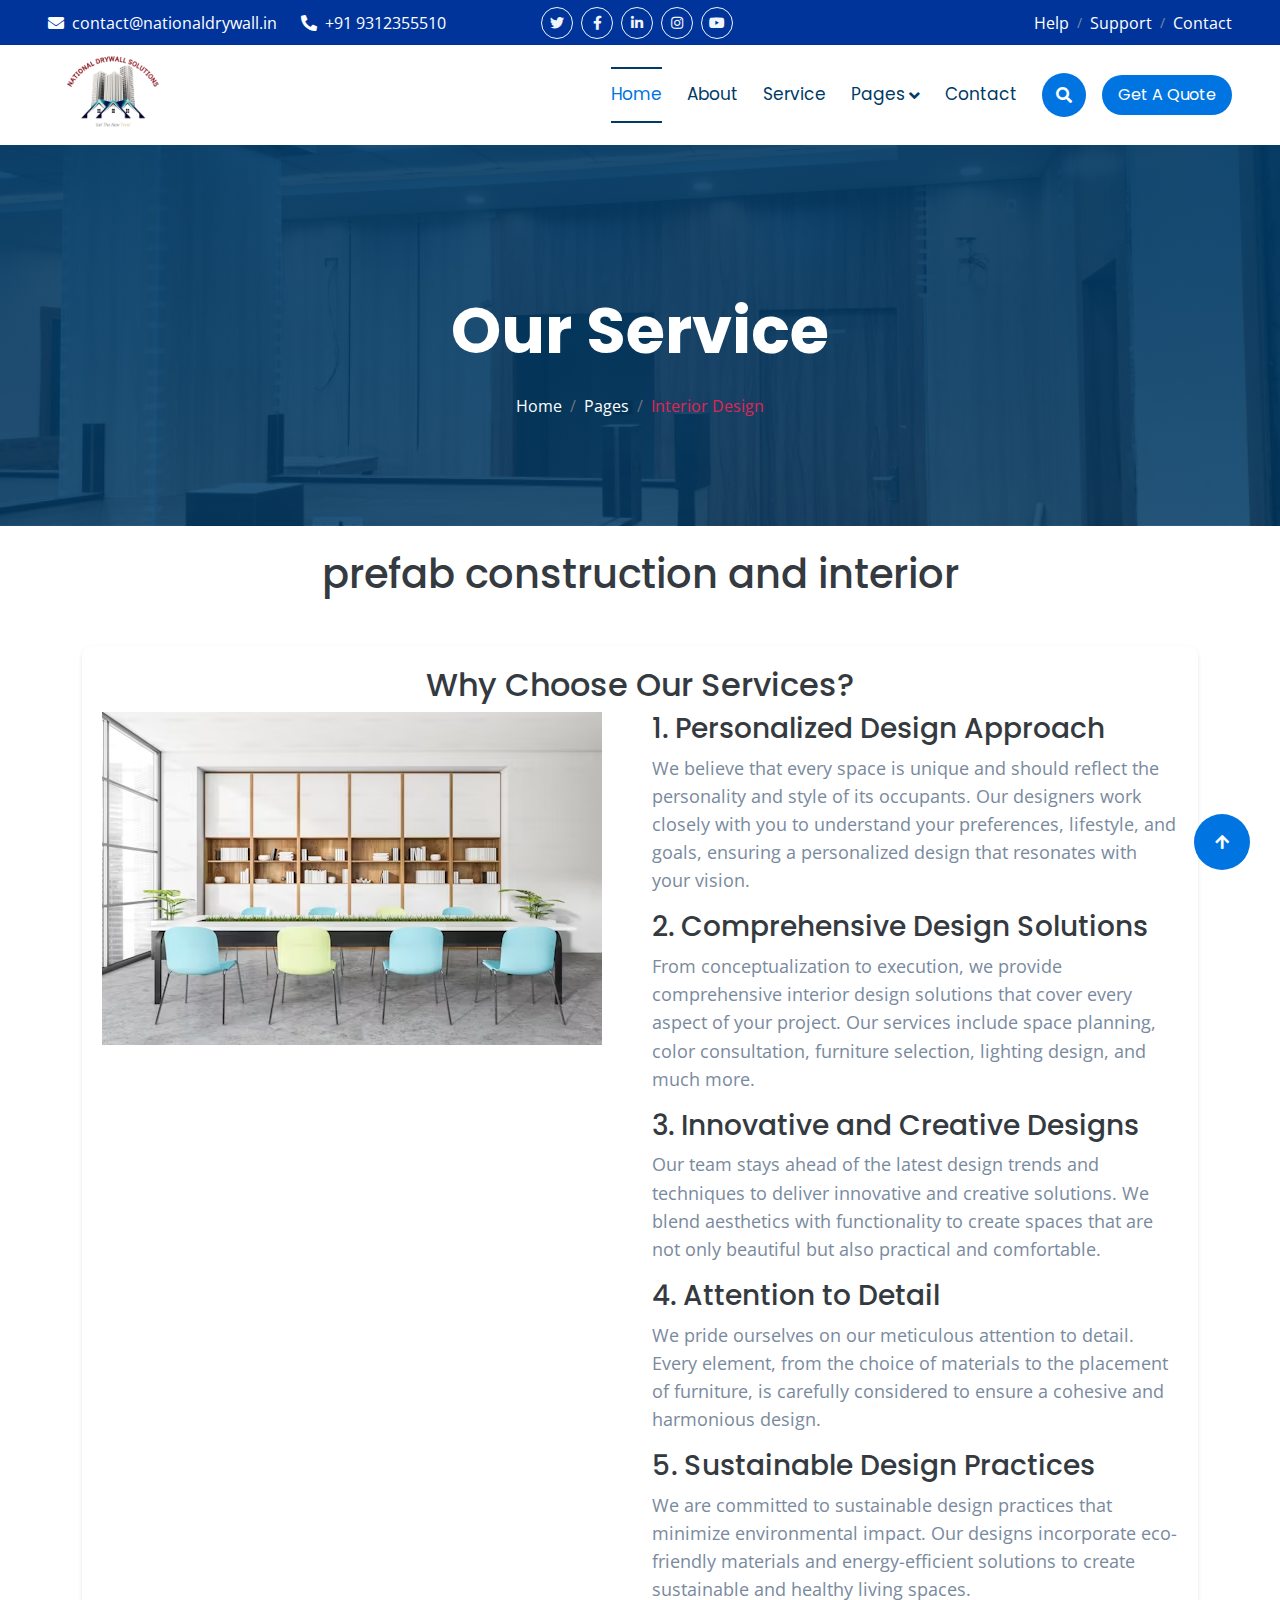
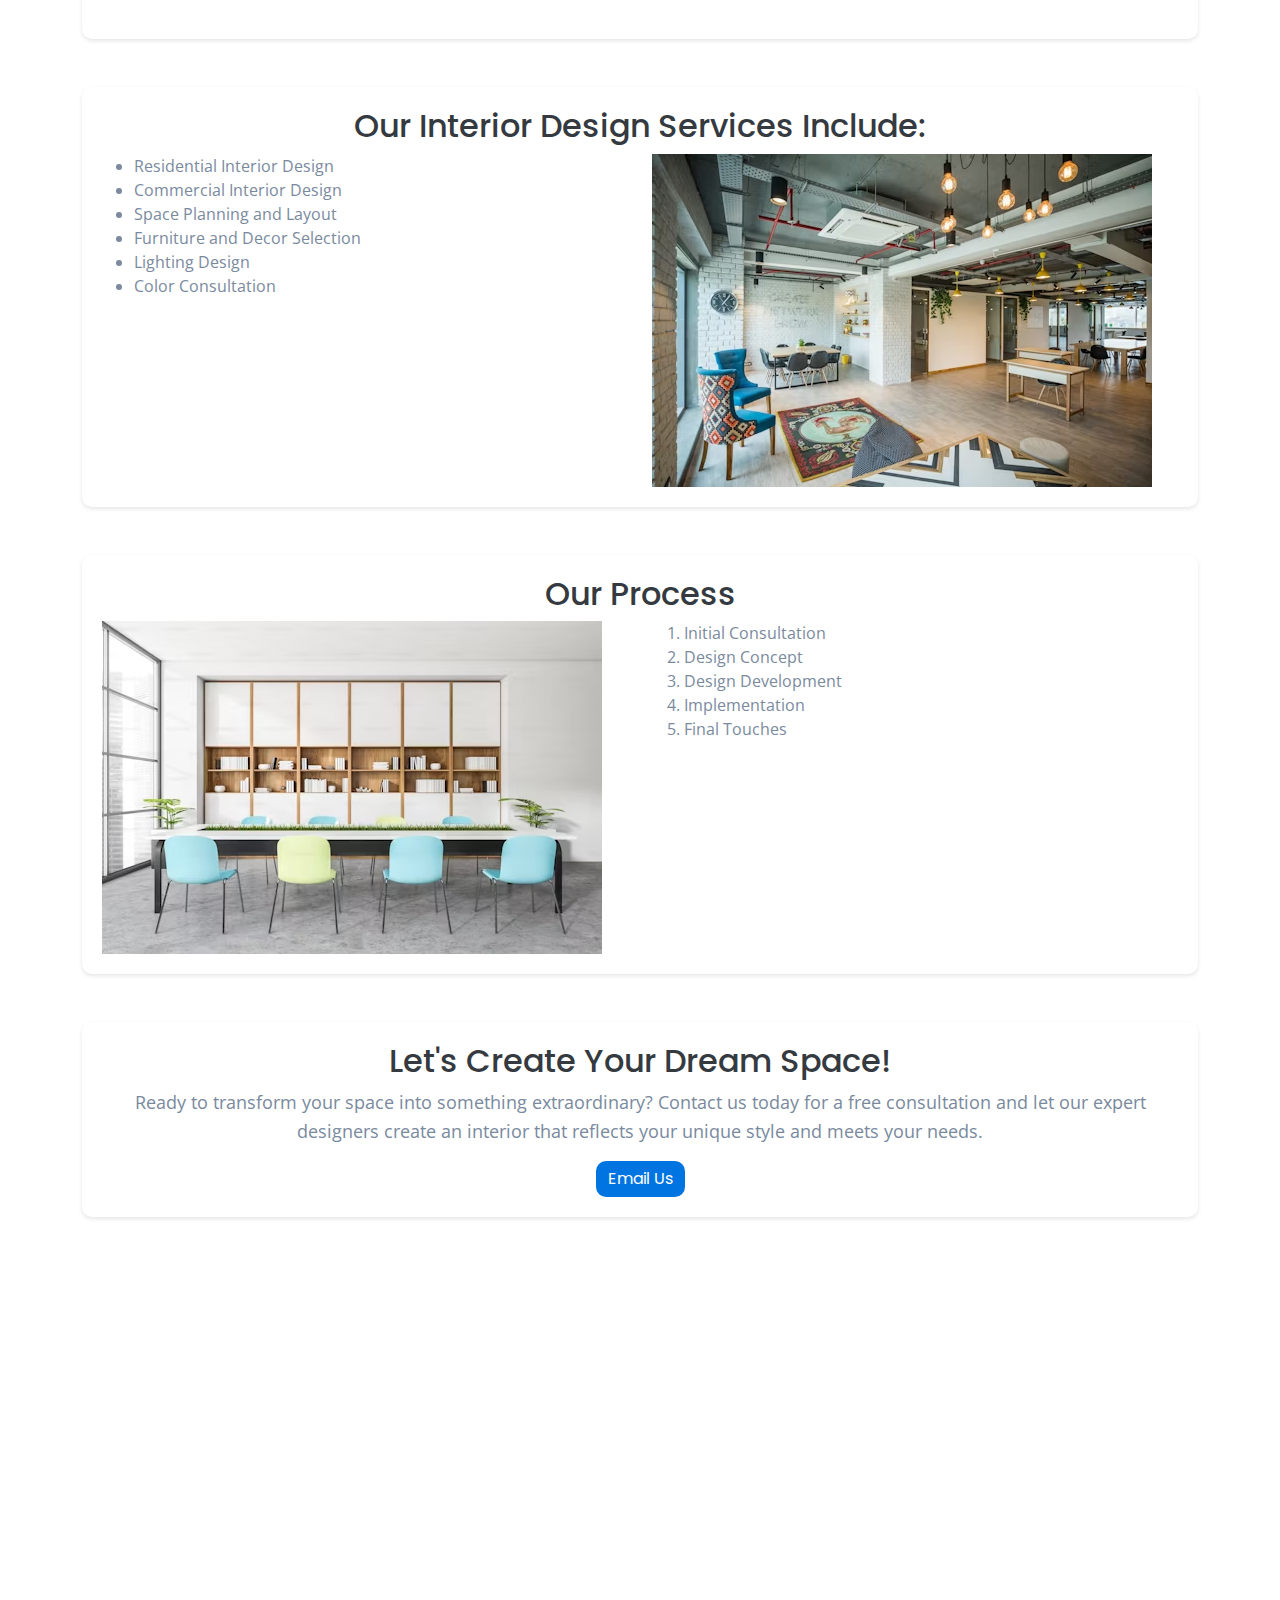
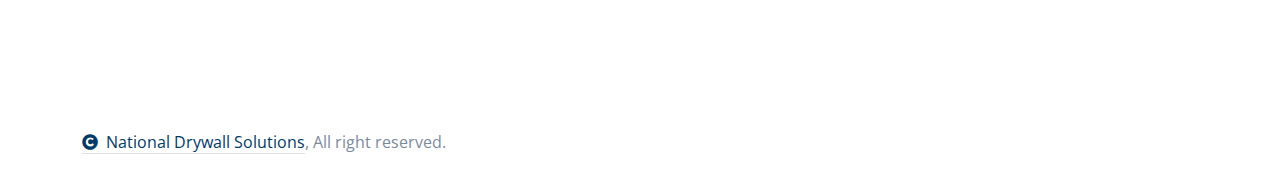
<file: interior.html>
<!DOCTYPE html>
<html lang="en">

    <head>
        <meta charset="utf-8">
        <title>National Drywall Solutions</title>
        <meta content="width=device-width, initial-scale=1.0" name="viewport">
        <meta content="" name="keywords">
        <meta content="" name="description">

        <!-- Google Web Fonts -->
        <link rel="preconnect" href="https://fonts.googleapis.com">
        <link rel="preconnect" href="https://fonts.gstatic.com" crossorigin>
        <link href="https://fonts.googleapis.com/css2?family=Open+Sans:wght@400;500;600;700&family=Poppins:wght@200;300;400;500;600&display=swap" rel="stylesheet"> 

        <!-- Icon Font Stylesheet -->
        <link rel="stylesheet" href="https://use.fontawesome.com/releases/v5.15.4/css/all.css"/>
        <link href="https://cdn.jsdelivr.net/npm/bootstrap-icons@1.4.1/font/bootstrap-icons.css" rel="stylesheet">

        <!-- Libraries Stylesheet -->
        <link href="lib/animate/animate.min.css" rel="stylesheet">
        <link href="lib/owlcarousel/assets/owl.carousel.min.css" rel="stylesheet">


        <!-- Customized Bootstrap Stylesheet -->
        <link href="css/bootstrap.min.css" rel="stylesheet">

        <!-- Template Stylesheet -->
        <link href="css/style.css" rel="stylesheet">

         <!----- Favicon ----->
         <link rel="shortcut icon" href="img/logofavicon.ico" type="image/x-icon">

          <!-- Animate.css -->
         <link rel="stylesheet" href="https://cdnjs.cloudflare.com/ajax/libs/animate.css/4.1.1/animate.min.css">
         <!-- Custom CSS -->
         <link rel="stylesheet" href="css/interior.css">
    </head>

    <body>

        <!-- Spinner Start -->
        <div id="spinner" class="show bg-white position-fixed translate-middle w-100 vh-100 top-50 start-50 d-flex align-items-center justify-content-center">
            <div class="spinner-border text-blue" style="width: 3rem; height: 3rem;" role="status">
                <span class="sr-only">Loading...</span>
            </div>
        </div>
        <!-- Spinner End -->



<!-- Topbar Start -->
<div class="container-fluid px-5 d-none d-lg-block" style="background-color: #00349b;">
    <div class="row gx-0 align-items-center">
        <div class="col-lg-5 text-center text-lg-start mb-lg-0">
            <div class="d-flex">
                <a href="#" class="text-white me-4"><i class="fas fa-envelope text-white me-2"></i>contact@nationaldrywall.in</a>
                <a href="#" class="text-white me-0"><i class="fas fa-phone-alt text-white me-2"></i>+91 9312355510</a>
            </div>
        </div>
        <div class="col-lg-3 row-cols-1 text-center mb-2 mb-lg-0">
            <div class="d-inline-flex align-items-center" style="height: 45px;">
                <a class="btn btn-sm btn-outline-light btn-square rounded-circle me-2" href=""><i class="fab fa-twitter fw-normal text-black"></i></a>
                <a class="btn btn-sm btn-outline-light btn-square rounded-circle me-2" href=""><i class="fab fa-facebook-f fw-normal text-black"></i></a>
                <a class="btn btn-sm btn-outline-light btn-square rounded-circle me-2" href=""><i class="fab fa-linkedin-in fw-normal text-black"></i></a>
                <a class="btn btn-sm btn-outline-light btn-square rounded-circle me-2" href=""><i class="fab fa-instagram fw-normal text-black"></i></a>
                <a class="btn btn-sm btn-outline-light btn-square rounded-circle" href=""><i class="fab fa-youtube fw-normal text-black"></i></a>
            </div>
        </div>
        <div class="col-lg-4 text-center text-lg-end">
            <div class="d-inline-flex align-items-center" style="height: 45px;">
                <a href="#" class="text-white me-2"> Help</a><small> / </small>
                <a href="#" class="text-white mx-2"> Support</a><small> / </small>
                <a href="#" class="text-white ms-2"> Contact</a>
            </div>
        </div>
    </div>
</div>
<!-- Topbar End -->



        <!-- Navbar & Hero Start -->
        <div class="container-fluid nav-bar p-0">
            <nav class="navbar navbar-expand-lg navbar-light bg-white px-4 px-lg-5 py-3 py-lg-0">
                <a href="" class="navbar-brand p-0">
                    <img src="img/logo.png" alt="Logo">
                    
                </a>
                <button class="navbar-toggler" type="button" data-bs-toggle="collapse" data-bs-target="#navbarCollapse">
                    <span class="fa fa-bars"></span>
                </button>
                <div class="collapse navbar-collapse" id="navbarCollapse">
                    <div class="navbar-nav ms-auto py-0">
                        <a href="index.html" class="nav-item nav-link active">Home</a>
                        <a href="about.html" class="nav-item nav-link">About</a>
                        <a href="service.html" class="nav-item nav-link">Service</a>
                        <div class="nav-item dropdown">
                            <a href="#" class="nav-link" data-bs-toggle="dropdown"><span class="dropdown-toggle">Pages</span></a>
                            <div class="dropdown-menu m-0">
                                
                                <a href="gallary.html" class="dropdown-item">Gallery</a>
                                <a href="testimonial.html" class="dropdown-item">Testimonial</a>
                                <a href="404.html" class="dropdown-item">404 Page</a>
                            </div>
                        </div>
                        <a href="contact.html" class="nav-item nav-link">Contact</a>
                    </div>
                    <button class="btn btn-primary btn-md-square border-black mb-3 mb-md-3 mb-lg-0 me-3" data-bs-toggle="modal" data-bs-target="#searchModal"><i class="fas fa-search"></i></button>
                    <a href="" class="btn btn-primary  rounded-pill py-2 px-4 px-lg-3 mb-3 mb-md-3 mb-lg-0">Get A Quote</a>
                </div>
            </nav>
        </div>
        <!-- Navbar & Hero End -->

        <!-- Modal Search Start -->
        <div class="modal fade" id="searchModal" tabindex="-1" aria-labelledby="exampleModalLabel" aria-hidden="true">
            <div class="modal-dialog modal-fullscreen">
                <div class="modal-content rounded-0">
                    <div class="modal-header">
                        <h4 class="modal-title text-blue mb-0" id="exampleModalLabel">Search by keyword</h4>
                        <button type="button" class="btn-close" data-bs-dismiss="modal" aria-label="Close"></button>
                    </div>
                    <div class="modal-body d-flex align-items-center">
                        <div class="input-group w-75 mx-auto d-flex">
                            <input type="search" class="form-control p-3" placeholder="keywords" aria-describedby="search-icon-1">
                            <span id="search-icon-1" class="input-group-text p-3"><i class="fa fa-search"></i></span>
                        </div>
                    </div>
                </div>
            </div>
        </div>
        <!-- Modal Search End -->

        <!-- Header Start -->
        <div class="container-fluid bg-breadcrumb">
            <div class="container text-center py-5" style="max-width: 900px;">
                <h3 class="text-white display-3 mb-4 wow fadeInDown" data-wow-delay="0.1s">Our Service</h1>
                <ol class="breadcrumb justify-content-center text-white mb-0 wow fadeInDown" data-wow-delay="0.3s">
                    <li class="breadcrumb-item"><a href="index.html" class="text-white">Home</a></li>
                    <li class="breadcrumb-item"><a href="#" class="text-white">Pages</a></li>
                    <li class="breadcrumb-item active text-secondary">Interior Design</li>
                </ol>    
            </div>
        </div>
        <!-- Header End -->

<!-- interior Start -->


<div class="container">
    <header class="text-center my-4">
        <h1 class="animate__animated animate__fadeInDown">prefab construction and interior</h1>
    </header>
    
    <section id="why-choose-us" class="my-5">
        <div class="text-center">
            <h2 class="animate__animated animate__fadeInDown">Why Choose Our  Services?</h2>
        </div>
        <div class="row">
            <div class="col-md-6">
                <img src="img/interior3.avif" class="img-fluid animate__animated animate__zoomIn" alt="Interior Design">
            </div>
            <div class="col-md-6">
                <h3>1. Personalized Design Approach</h3>
                <p class="animate__animated animate__fadeInRight">We believe that every space is unique and should reflect the personality and style of its occupants. Our designers work closely with you to understand your preferences, lifestyle, and goals, ensuring a personalized design that resonates with your vision.</p>
                <h3>2. Comprehensive Design Solutions</h3>
                <p class="animate__animated animate__fadeInRight">From conceptualization to execution, we provide comprehensive interior design solutions that cover every aspect of your project. Our services include space planning, color consultation, furniture selection, lighting design, and much more.</p>
                <h3>3. Innovative and Creative Designs</h3>
                <p class="animate__animated animate__fadeInRight">Our team stays ahead of the latest design trends and techniques to deliver innovative and creative solutions. We blend aesthetics with functionality to create spaces that are not only beautiful but also practical and comfortable.</p>
                <h3>4. Attention to Detail</h3>
                <p class="animate__animated animate__fadeInRight">We pride ourselves on our meticulous attention to detail. Every element, from the choice of materials to the placement of furniture, is carefully considered to ensure a cohesive and harmonious design.</p>
                <h3>5. Sustainable Design Practices</h3>
                <p class="animate__animated animate__fadeInRight">We are committed to sustainable design practices that minimize environmental impact. Our designs incorporate eco-friendly materials and energy-efficient solutions to create sustainable and healthy living spaces.</p>
            </div>
        </div>
    </section>
    
    <section id="services" class="my-5">
        <div class="text-center">
            <h2 class="animate__animated animate__fadeInDown">Our Interior Design Services Include:</h2>
        </div>
        <div class="row">
            <div class="col-md-6 order-md-2">
                <img src="img/interior2.avif" class="img-fluid animate__animated animate__zoomIn" alt="Interior Design Services">
            </div>
            <div class="col-md-6 order-md-1">
                <ul class="animate__animated animate__fadeInLeft">
                    <li>Residential Interior Design</li>
                    <li>Commercial Interior Design</li>
                    <li>Space Planning and Layout</li>
                    <li>Furniture and Decor Selection</li>
                    <li>Lighting Design</li>
                    <li>Color Consultation</li>
                </ul>
            </div>
        </div>
    </section>
    
    <section id="process" class="my-5">
        <div class="text-center">
            <h2 class="animate__animated animate__fadeInDown">Our Process</h2>
        </div>
        <div class="row">
            <div class="col-md-6">
                <img src="img/interior3.avif" class="img-fluid animate__animated animate__zoomIn" alt="Design Process">
            </div>
            <div class="col-md-6">
                <ol class="animate__animated animate__fadeInRight">
                    <li>Initial Consultation</li>
                    <li>Design Concept</li>
                    <li>Design Development</li>
                    <li>Implementation</li>
                    <li>Final Touches</li>
                </ol>
            </div>
        </div>
    </section>
    
    <section id="contact" class="my-5 text-center">
        <h2 class="animate__animated animate__fadeInDown">Let's Create Your Dream Space!</h2>
        <p class="animate__animated animate__fadeInUp">Ready to transform your space into something extraordinary? Contact us today for a free consultation and let our expert designers create an interior that reflects your unique style and meets your needs.</p>
        <a href="mailto:info@yourcompany.com" class="btn btn-primary animate__animated animate__fadeInUp">Email Us</a>
    </section>
</div>


<!-- interior End -->




       
        <!-- Footer Start -->
        <div class="container-fluid footer py-5 wow fadeIn" data-wow-delay="0.2s">
            <div class="container py-5">
                <div class="row g-5">
                    <div class="col-md-6 col-lg-6 col-xl-3">
                        <div class="footer-item d-flex flex-column">
                            <h4 class="text-blue mb-4" style="color: blue;">Contact Info</h4>
                            <a href=""><i class="fa fa-map-marker-alt me-2"></i>Noida, Uttar Pradesh-201301, IN.</a>
                            <a href=""><i class="fas fa-envelope me-2"></i>contact@nationaldrywall.in</a>
                            <a href=""><i class="fas fa-phone me-2"></i> +91 9312355510</a>
                            <div class="d-flex align-items-center">
                                <i class="fas fa-share fa-2x text-blue me-2"></i>
                                <a class="btn mx-1" href=""><i class="fab fa-facebook-f"></i></a>
                                <a class="btn mx-1" href=""><i class="fab fa-twitter"></i></a>
                                <a class="btn mx-1" href=""><i class="fab fa-instagram"></i></a>
                                <a class="btn mx-1" href=""><i class="fab fa-linkedin-in"></i></a>
                            </div>
                        </div>
                    </div>
                    <div class="col-md-6 col-lg-6 col-xl-3">
                        <div class="footer-item d-flex flex-column">
                            <h4 class="text-blue mb-4" style="color: blue;">Opening Time</h4>
                            <div class="mb-3">
                                <h6 class="text-muted mb-0">Mon - Friday:</h6>
                                <p class="text-black mb-0">10:00 am to 06:00 pm</p>
                            </div>
                            <div class="mb-3">
                                <h6 class="text-muted mb-0">Satday:</h6>
                                <p class="text-black mb-0">10:00 am to 02:00 pm</p>
                            </div>
                            <div class="mb-3">
                                <h6 class="text-muted mb-0">Vacation:</h6>
                                <p class="text-black mb-0">All Sunday is our vacation</p>
                            </div>
                        </div>
                    </div>
                    <div class="col-md-6 col-lg-6 col-xl-3">
                        <div class="footer-item d-flex flex-column">
                            <h4 class="text-blue mb-4" style="color: blue;">Our Services</h4>
                            <a href="#" class=""><i class="fas fa-angle-right me-2"></i> Business</a>
                            <a href="#" class=""><i class="fas fa-angle-right me-2"></i> Evaluation</a>
                            <a href="contact.html" class=""><i class="fas fa-angle-right me-2"></i> Work / Career</a>
                        </div>
                    </div>
                    <div class="col-md-6 col-lg-6 col-xl-3">
                        <div class="footer-item">
                            <h4 class="text-blue mb-4" style="color: blue;">Newsletter</h4>
                            <p class="text-black mb-3">Subscribe for more updates.</p>
                            <div class="position-relative mx-auto rounded-pill">
                                <input class="form-control border-0 rounded-pill w-100 py-3 ps-4 pe-5" type="text" placeholder="Enter your email">
                                <button type="button" class="btn btn-primary bg-primary rounded-pill position-absolute top-0 end-0 py-2 mt-2 me-2">SignUp</button>

                            </div>
                        </div>
                    </div>
                </div>
            </div>
        </div>
        <!-- Footer End -->

        
        <!-- Copyright Start -->
        <div class="container-fluid copyright py-4">
            <div class="container">
                <div class="row g-4 align-items-center">
                    <div class="col-md-6 text-center text-md-start mb-md-0">
                        <span class="text-black"><a href="#" class="border-bottom text-black"><i class="fas fa-copyright text-black me-2"></i>National Drywall Solutions</a>, All right reserved.</span>
                    </div>
               
                </div>
            </div>
        </div>
        <!-- Copyright End -->


        <!-- Back to Top -->
        <a href="#" class="btn btn-primary btn-lg-square back-to-top"><i class="fa fa-arrow-up"></i></a>   

        
    <!-- JavaScript Libraries -->
    <script src="https://ajax.googleapis.com/ajax/libs/jquery/3.6.4/jquery.min.js"></script>
    <script src="https://cdn.jsdelivr.net/npm/bootstrap@5.0.0/dist/js/bootstrap.bundle.min.js"></script>
    <script src="lib/wow/wow.min.js"></script>
    <script src="lib/easing/easing.min.js"></script>
    <script src="lib/waypoints/waypoints.min.js"></script>
    <script src="lib/counterup/counterup.min.js"></script>
    <script src="lib/owlcarousel/owl.carousel.min.js"></script>
    

    <!-- Template Javascript -->
    <script src="js/main.js"></script>
    </body>

</html>
</file>
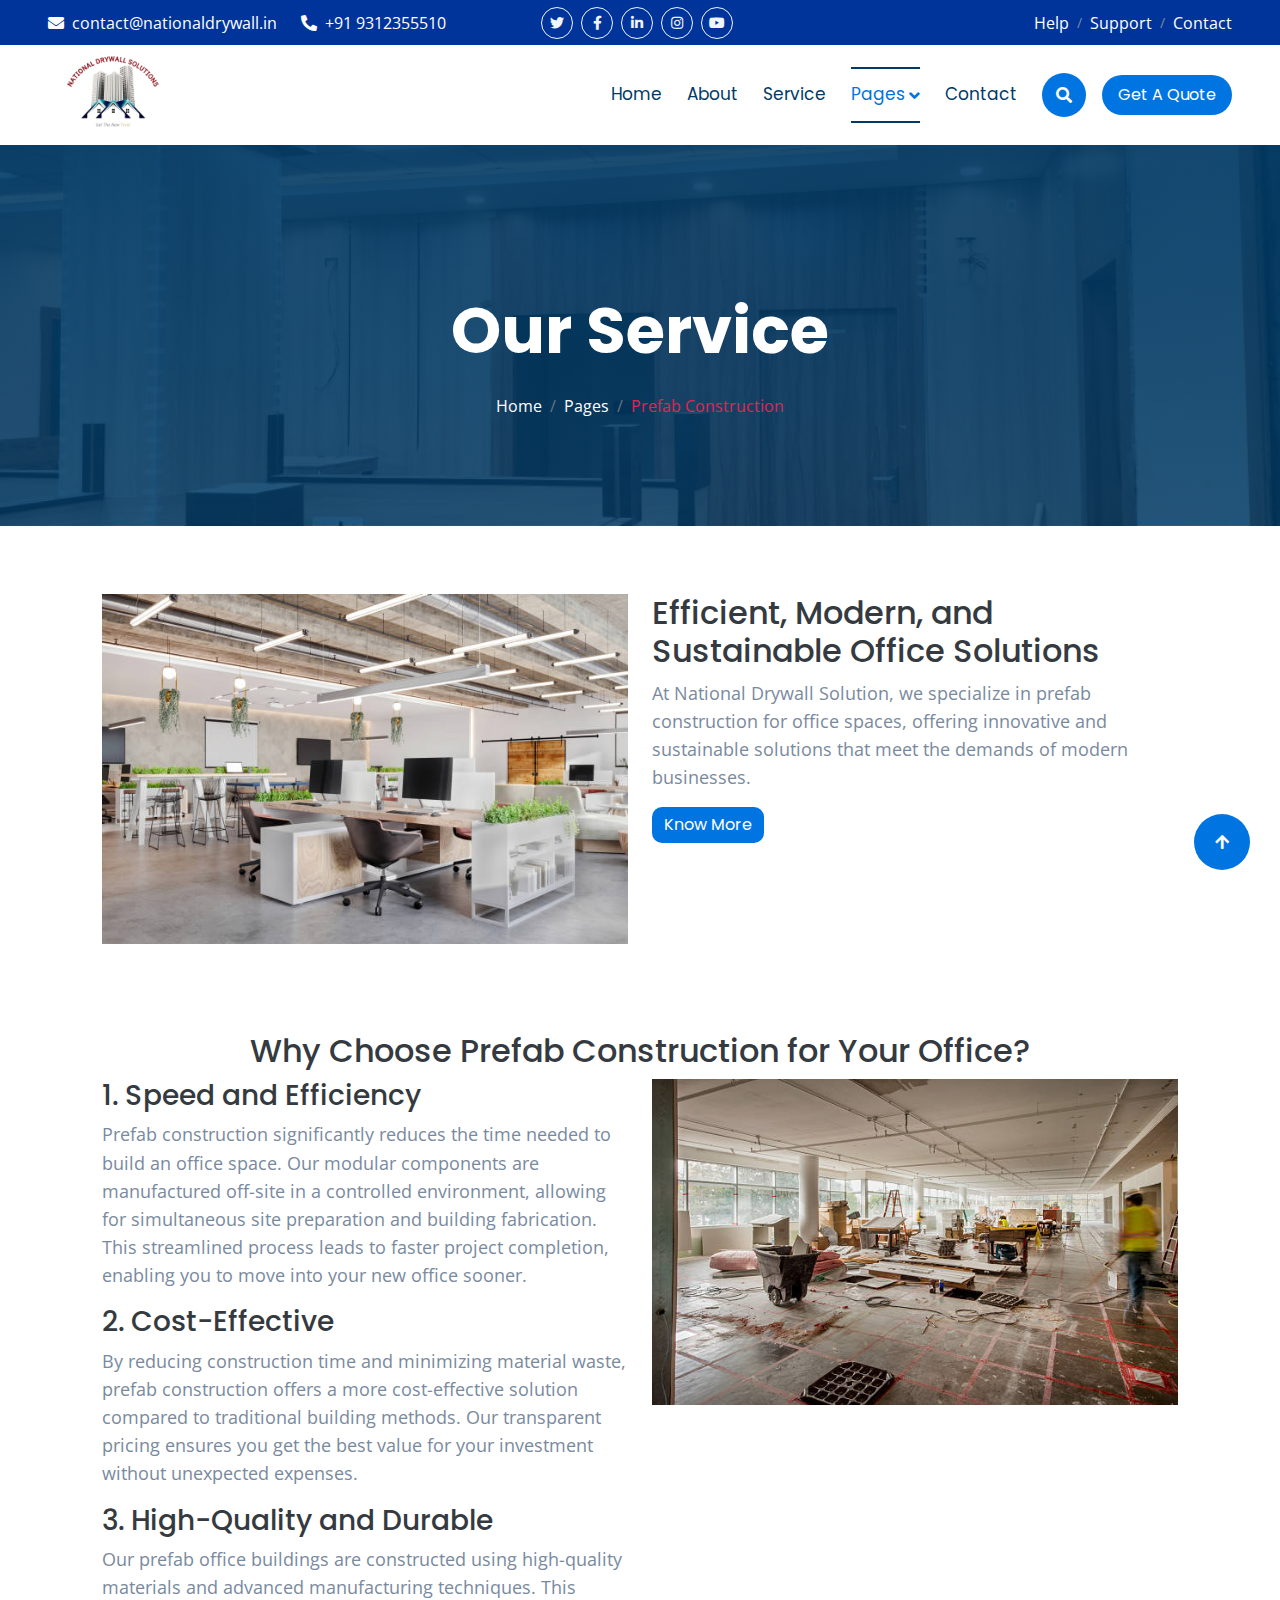
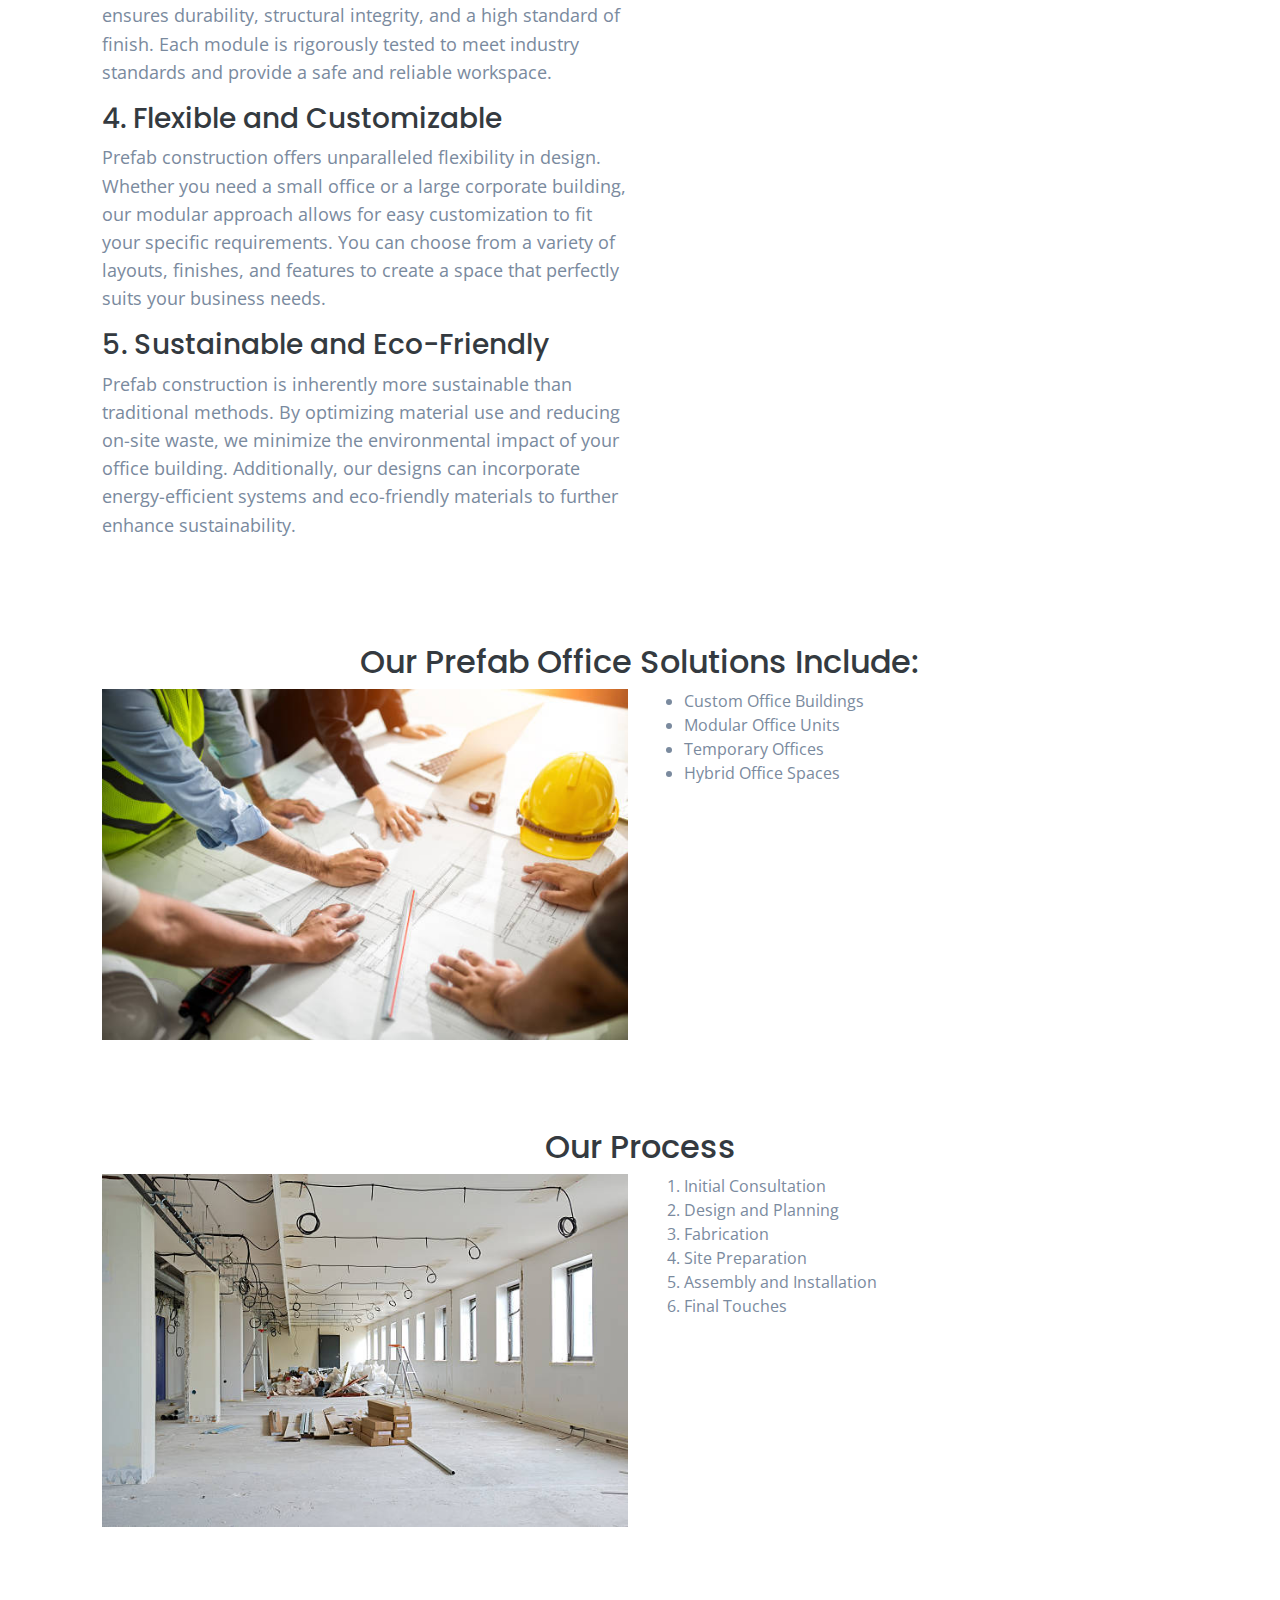
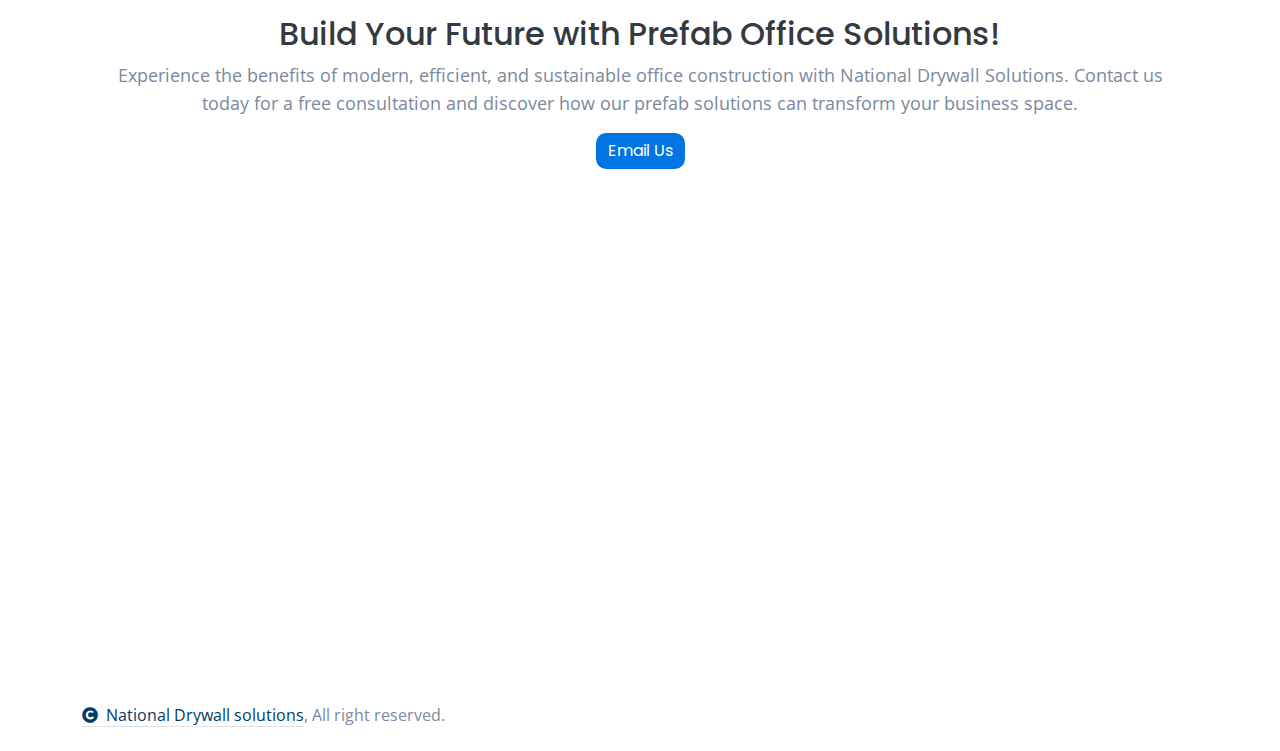
<file: prefab.html>
<!DOCTYPE html>
<html lang="en">

    <head>
        <meta charset="utf-8">
        <title>National Drywall solutions</title>
        <meta content="width=device-width, initial-scale=1.0" name="viewport">
        <meta content="" name="keywords">
        <meta content="" name="description">

        <!-- Google Web Fonts -->
        <link rel="preconnect" href="https://fonts.googleapis.com">
        <link rel="preconnect" href="https://fonts.gstatic.com" crossorigin>
        <link href="https://fonts.googleapis.com/css2?family=Open+Sans:wght@400;500;600;700&family=Poppins:wght@200;300;400;500;600&display=swap" rel="stylesheet"> 

        <!-- Icon Font Stylesheet -->
        <link rel="stylesheet" href="https://use.fontawesome.com/releases/v5.15.4/css/all.css"/>
        <link href="https://cdn.jsdelivr.net/npm/bootstrap-icons@1.4.1/font/bootstrap-icons.css" rel="stylesheet">

        <!-- Libraries Stylesheet -->
        <link href="lib/animate/animate.min.css" rel="stylesheet">
        <link href="lib/owlcarousel/assets/owl.carousel.min.css" rel="stylesheet">


        <!-- Customized Bootstrap Stylesheet -->
        <link href="css/bootstrap.min.css" rel="stylesheet">

        <!-- Template Stylesheet -->
        <link href="css/style.css" rel="stylesheet">

         <!----- Favicon ----->
         <link rel="shortcut icon" href="img/logofavicon.ico" type="image/x-icon">

         <!--css-->
         <link rel="stylesheet" href="css/Prefab.css">
  
             <!-- Animate.css -->
             <link rel="stylesheet" href="https://cdnjs.cloudflare.com/ajax/libs/animate.css/4.1.1/animate.min.css">
    </head>

    <body>

        <!-- Spinner Start -->
        <div id="spinner" class="show bg-white position-fixed translate-middle w-100 vh-100 top-50 start-50 d-flex align-items-center justify-content-center">
            <div class="spinner-border text-blue" style="width: 3rem; height: 3rem;" role="status">
                <span class="sr-only">Loading...</span>
            </div>
        </div>
        <!-- Spinner End -->



<!-- Topbar Start -->
<div class="container-fluid px-5 d-none d-lg-block" style="background-color:#00349b;">
    <div class="row gx-0 align-items-center">
        <div class="col-lg-5 text-center text-lg-start mb-lg-0">
            <div class="d-flex">
                <a href="#" class="text-white me-4"><i class="fas fa-envelope text-white me-2"></i>contact@nationaldrywall.in</a>
                <a href="#" class="text-white me-0"><i class="fas fa-phone-alt text-white me-2"></i>+91 9312355510</a>
            </div>
        </div>
        <div class="col-lg-3 row-cols-1 text-center mb-2 mb-lg-0">
            <div class="d-inline-flex align-items-center" style="height: 45px;">
                <a class="btn btn-sm btn-outline-light btn-square rounded-circle me-2" href=""><i class="fab fa-twitter fw-normal text-black"></i></a>
                <a class="btn btn-sm btn-outline-light btn-square rounded-circle me-2" href=""><i class="fab fa-facebook-f fw-normal text-black"></i></a>
                <a class="btn btn-sm btn-outline-light btn-square rounded-circle me-2" href=""><i class="fab fa-linkedin-in fw-normal text-black"></i></a>
                <a class="btn btn-sm btn-outline-light btn-square rounded-circle me-2" href=""><i class="fab fa-instagram fw-normal text-black"></i></a>
                <a class="btn btn-sm btn-outline-light btn-square rounded-circle" href=""><i class="fab fa-youtube fw-normal text-black"></i></a>
            </div>
        </div>
        <div class="col-lg-4 text-center text-lg-end">
            <div class="d-inline-flex align-items-center" style="height: 45px;">
                <a href="#" class="text-white me-2"> Help</a><small> / </small>
                <a href="#" class="text-white mx-2"> Support</a><small> / </small>
                <a href="#" class="text-white ms-2"> Contact</a>
            </div>
        </div>
    </div>
</div>
<!-- Topbar End -->


        <!-- Navbar & Hero Start -->
        <div class="container-fluid nav-bar p-0">
            <nav class="navbar navbar-expand-lg navbar-light bg-white px-4 px-lg-5 py-3 py-lg-0">
                <a href="" class="navbar-brand p-0">
                     <img src="img/logo.png" alt="Logo"> 
                </a>
                <button class="navbar-toggler" type="button" data-bs-toggle="collapse" data-bs-target="#navbarCollapse">
                    <span class="fa fa-bars"></span>
                </button>
                <div class="collapse navbar-collapse" id="navbarCollapse">
                    <div class="navbar-nav ms-auto py-0">
                        <a href="index.html" class="nav-item nav-link">Home</a>
                        <a href="about.html" class="nav-item nav-link">About</a>
                        <a href="service.html" class="nav-item nav-link">Service</a>
                        <div class="nav-item dropdown">
                            <a href="#" class="nav-link active" data-bs-toggle="dropdown"><span class="dropdown-toggle">Pages</span></a>
                            <div class="dropdown-menu m-0">
                               
                                <a href="gallary.html" class="dropdown-item">Gallary</a>
                                <a href="testimonial.html" class="dropdown-item active">Testimonial</a>
                                <a href="404.html" class="dropdown-item">404 Page</a>
                            </div>
                        </div>
                        <a href="contact.html" class="nav-item nav-link">Contact</a>
                    </div>
                    <button class="btn btn-primary btn-md-square mb-3 mb-md-3 mb-lg-0 me-3" data-bs-toggle="modal" data-bs-target="#searchModal"><i class="fas fa-search"></i></button>
                    <a href="" class="btn btn-primary  rounded-pill py-2 px-4 px-lg-3 mb-3 mb-md-3 mb-lg-0">Get A Quote</a>
                </div>
            </nav>
        </div>
        <!-- Navbar & Hero End -->

        <!-- Modal Search Start -->
        <div class="modal fade" id="searchModal" tabindex="-1" aria-labelledby="exampleModalLabel" aria-hidden="true">
            <div class="modal-dialog modal-fullscreen">
                <div class="modal-content rounded-0">
                    <div class="modal-header">
                        <h4 class="modal-title text-blue mb-0" id="exampleModalLabel">Search by keyword</h4>
                        <button type="button" class="btn-close" data-bs-dismiss="modal" aria-label="Close"></button>
                    </div>
                    <div class="modal-body d-flex align-items-center">
                        <div class="input-group w-75 mx-auto d-flex">
                            <input type="search" class="form-control p-3" placeholder="keywords" aria-describedby="search-icon-1">
                            <span id="search-icon-1" class="input-group-text p-3"><i class="fa fa-search"></i></span>
                        </div>
                    </div>
                </div>
            </div>
        </div>
        <!-- Modal Search End -->

        <!-- Header Start -->
        <div class="container-fluid bg-breadcrumb">
            <div class="container text-center py-5" style="max-width: 900px;">
                <h3 class="text-white display-3 mb-4 wow fadeInDown" data-wow-delay="0.1s">Our Service</h1>
                <ol class="breadcrumb justify-content-center text-white mb-0 wow fadeInDown" data-wow-delay="0.3s">
                    <li class="breadcrumb-item"><a href="index.html" class="text-white">Home</a></li>
                    <li class="breadcrumb-item"><a href="#" class="text-white">Pages</a></li>
                    <li class="breadcrumb-item active text-secondary">Prefab Construction</li>
                </ol>    
            </div>
        </div>
        <!-- Header End -->

    <!--Prefab start-->
    <div class="container">
 
        <section id="intro" class="my-5">
            <div class="row">
                <div class="col-md-6">
                    <img src="img/modern-office.jpg" class="img-fluid animate__animated animate__zoomIn" alt="Modern Office">
                </div>
                <div class="col-md-6">
                    <h2>Efficient, Modern, and Sustainable Office Solutions</h2>
                    <p class="animate__animated animate__fadeInRight">At National Drywall Solution, we specialize in prefab construction for office spaces, offering innovative and sustainable solutions that meet the demands of modern businesses.</p>
                    <a href="#why-choose" class="btn btn-primary animate__animated animate__fadeInUp">Know More</a>
                </div>
            </div>
        </section>
        
        <section id="why-choose" class="my-5">
            <div class="text-center">
                <h2 class="animate__animated animate__fadeInDown">Why Choose Prefab Construction for Your Office?</h2>
            </div>
            <div class="row">
                <div class="col-md-6 order-md-2">
                    <img src="img/office-const.jpg" class="img-fluid animate__animated animate__zoomIn" alt="Office Construction">
                </div>
                <div class="col-md-6 order-md-1">
                    <h3>1. Speed and Efficiency</h3>
                    <p class="animate__animated animate__fadeInLeft">Prefab construction significantly reduces the time needed to build an office space. Our modular components are manufactured off-site in a controlled environment, allowing for simultaneous site preparation and building fabrication. This streamlined process leads to faster project completion, enabling you to move into your new office sooner.</p>
                    <h3>2. Cost-Effective</h3>
                    <p class="animate__animated animate__fadeInLeft">By reducing construction time and minimizing material waste, prefab construction offers a more cost-effective solution compared to traditional building methods. Our transparent pricing ensures you get the best value for your investment without unexpected expenses.</p>
                    <h3>3. High-Quality and Durable</h3>
                    <p class="animate__animated animate__fadeInLeft">Our prefab office buildings are constructed using high-quality materials and advanced manufacturing techniques. This ensures durability, structural integrity, and a high standard of finish. Each module is rigorously tested to meet industry standards and provide a safe and reliable workspace.</p>
                    <h3>4. Flexible and Customizable</h3>
                    <p class="animate__animated animate__fadeInLeft">Prefab construction offers unparalleled flexibility in design. Whether you need a small office or a large corporate building, our modular approach allows for easy customization to fit your specific requirements. You can choose from a variety of layouts, finishes, and features to create a space that perfectly suits your business needs.</p>
                    <h3>5. Sustainable and Eco-Friendly</h3>
                    <p class="animate__animated animate__fadeInLeft">Prefab construction is inherently more sustainable than traditional methods. By optimizing material use and reducing on-site waste, we minimize the environmental impact of your office building. Additionally, our designs can incorporate energy-efficient systems and eco-friendly materials to further enhance sustainability.</p>
                </div>
            </div>
        </section>
        
        <section id="solutions" class="my-5">
            <div class="text-center">
                <h2 class="animate__animated animate__fadeInDown">Our Prefab Office Solutions Include:</h2>
            </div>
            <div class="row">
                <div class="col-md-6">
                    <img src="img/office-setup.jpg" class="img-fluid animate__animated animate__zoomIn" alt="Office Setup">
                </div>
                <div class="col-md-6">
                    <ul class="animate__animated animate__fadeInRight">
                        <li>Custom Office Buildings</li>
                        <li>Modular Office Units</li>
                        <li>Temporary Offices</li>
                        <li>Hybrid Office Spaces</li>
                    </ul>
                </div>
            </div>
        </section>
        
        <section id="process" class="my-5">
            <div class="text-center">
                <h2 class="animate__animated animate__fadeInDown">Our Process</h2>
            </div>
            <div class="row">
                <div class="col-md-6">
                    <img src="img/office-process.jpg" class="img-fluid animate__animated animate__zoomIn" alt="Office Process">
                </div>
                <div class="col-md-6">
                    <ol class="animate__animated animate__fadeInRight">
                        <li>Initial Consultation</li>
                        <li>Design and Planning</li>
                        <li>Fabrication</li>
                        <li>Site Preparation</li>
                        <li>Assembly and Installation</li>
                        <li>Final Touches</li>
                    </ol>
                </div>
            </div>
        </section>
        
        <section id="contact" class="my-5 text-center">
            <h2 class="animate__animated animate__fadeInDown">Build Your Future with Prefab Office Solutions!</h2>
            <p class="animate__animated animate__fadeInUp">Experience the benefits of modern, efficient, and sustainable office construction with National Drywall Solutions. Contact us today for a free consultation and discover how our prefab solutions can transform your business space.</p>
            <a href="mailto:info@yourcompany.com" class="btn btn-primary animate__animated animate__fadeInUp">Email Us</a>
        </section>
    </div>
    
    <!--Prefab end-->



        <!-- Footer Start -->
        <div class="container-fluid footer py-5 wow fadeIn" data-wow-delay="0.2s">
            <div class="container py-5">
                <div class="row g-5">
                    <div class="col-md-6 col-lg-6 col-xl-3">
                        <div class="footer-item d-flex flex-column">
                            <h4 class="text-blue mb-4" style="color: blue;">Contact Info</h4>
                            <a href=""><i class="fa fa-map-marker-alt me-2"></i>Noida, Uttar Pradesh-201301, IN.</a>
                            <a href=""><i class="fas fa-envelope me-2"></i>contact@nationaldrywall.in</a>
                            <a href=""><i class="fas fa-phone me-2"></i> +91 9312355510</a>
                            <div class="d-flex align-items-center">
                                <i class="fas fa-share fa-2x text-blue me-2"></i>
                                <a class="btn mx-1" href=""><i class="fab fa-facebook-f"></i></a>
                                <a class="btn mx-1" href=""><i class="fab fa-twitter"></i></a>
                                <a class="btn mx-1" href=""><i class="fab fa-instagram"></i></a>
                                <a class="btn mx-1" href=""><i class="fab fa-linkedin-in"></i></a>
                            </div>
                        </div>
                    </div>
                    <div class="col-md-6 col-lg-6 col-xl-3">
                        <div class="footer-item d-flex flex-column">
                            <h4 class="text-blue mb-4"  style="color: blue;">Opening Time</h4>
                            <div class="mb-3">
                                <h6 class="text-muted mb-0">Mon - Friday:</h6>
                                <p class="text-black mb-0">10:00 am to 06:00 pm</p>
                            </div>
                            <div class="mb-3">
                                <h6 class="text-muted mb-0">Satday:</h6>
                                <p class="text-black mb-0">10:00 am to 02:00 pm</p>
                            </div>
                            <div class="mb-3">
                                <h6 class="text-muted mb-0">Vacation:</h6>
                                <p class="text-black mb-0">All Sunday is our vacation</p>
                            </div>
                        </div>
                    </div>
                    <div class="col-md-6 col-lg-6 col-xl-3">
                        <div class="footer-item d-flex flex-column">
                            <h4 class="text-blue mb-4" style="color: blue;">Our Services</h4>
                            <a href="#" class=""><i class="fas fa-angle-right me-2"></i> Business</a>
                            <a href="#" class=""><i class="fas fa-angle-right me-2"></i> Evaluation</a>
                            <a href="contact.html" class=""><i class="fas fa-angle-right me-2"></i> Work / Career</a>
                        </div>
                    </div>
                    <div class="col-md-6 col-lg-6 col-xl-3">
                        <div class="footer-item">
                            <h4 class="text-blue mb-4" style="color: blue;">Newsletter</h4>
                            <p class="text-black mb-3">Subscribe for more updates.</p>
                            <div class="position-relative mx-auto rounded-pill">
                                <input class="form-control border-0 rounded-pill w-100 py-3 ps-4 pe-5" type="text" placeholder="Enter your email">
                                <button type="button" class="btn btn-primary bg-primary rounded-pill position-absolute top-0 end-0 py-2 mt-2 me-2">SignUp</button>

                            </div>
                        </div>
                    </div>
                </div>
            </div>
        </div>
        <!-- Footer End -->

        
        <!-- Copyright Start -->
        <div class="container-fluid copyright py-4">
            <div class="container">
                <div class="row g-4 align-items-center">
                    <div class="col-md-6 text-center text-md-start mb-md-0">
                        <span class="text-black"><a href="#" class="border-bottom text-black"><i class="fas fa-copyright text-black me-2"></i>National Drywall solutions</a>, All right reserved.</span>
                    </div>
               
                </div>
            </div>
        </div>
        <!-- Copyright End -->


        <!-- Back to Top -->
        <a href="#" class="btn btn-primary btn-lg-square back-to-top"><i class="fa fa-arrow-up"></i></a>   

        
    <!-- JavaScript Libraries -->
    <script src="https://ajax.googleapis.com/ajax/libs/jquery/3.6.4/jquery.min.js"></script>
    <script src="https://cdn.jsdelivr.net/npm/bootstrap@5.0.0/dist/js/bootstrap.bundle.min.js"></script>
    <script src="lib/wow/wow.min.js"></script>
    <script src="lib/easing/easing.min.js"></script>
    <script src="lib/waypoints/waypoints.min.js"></script>
    <script src="lib/counterup/counterup.min.js"></script>
    <script src="lib/owlcarousel/owl.carousel.min.js"></script>
    
      <!-- Bootstrap JS and dependencies -->
    <script src="https://code.jquery.com/jquery-3.2.1.slim.min.js"></script>
    <script src="https://cdnjs.cloudflare.com/ajax/libs/popper.js/1.11.0/umd/popper.min.js"></script>
    <script src="https://maxcdn.bootstrapcdn.com/bootstrap/4.0.0/js/bootstrap.min.js"></script>


    <!-- Template Javascript -->
    <script src="js/main.js"></script>
    </body>

</html>
</file>
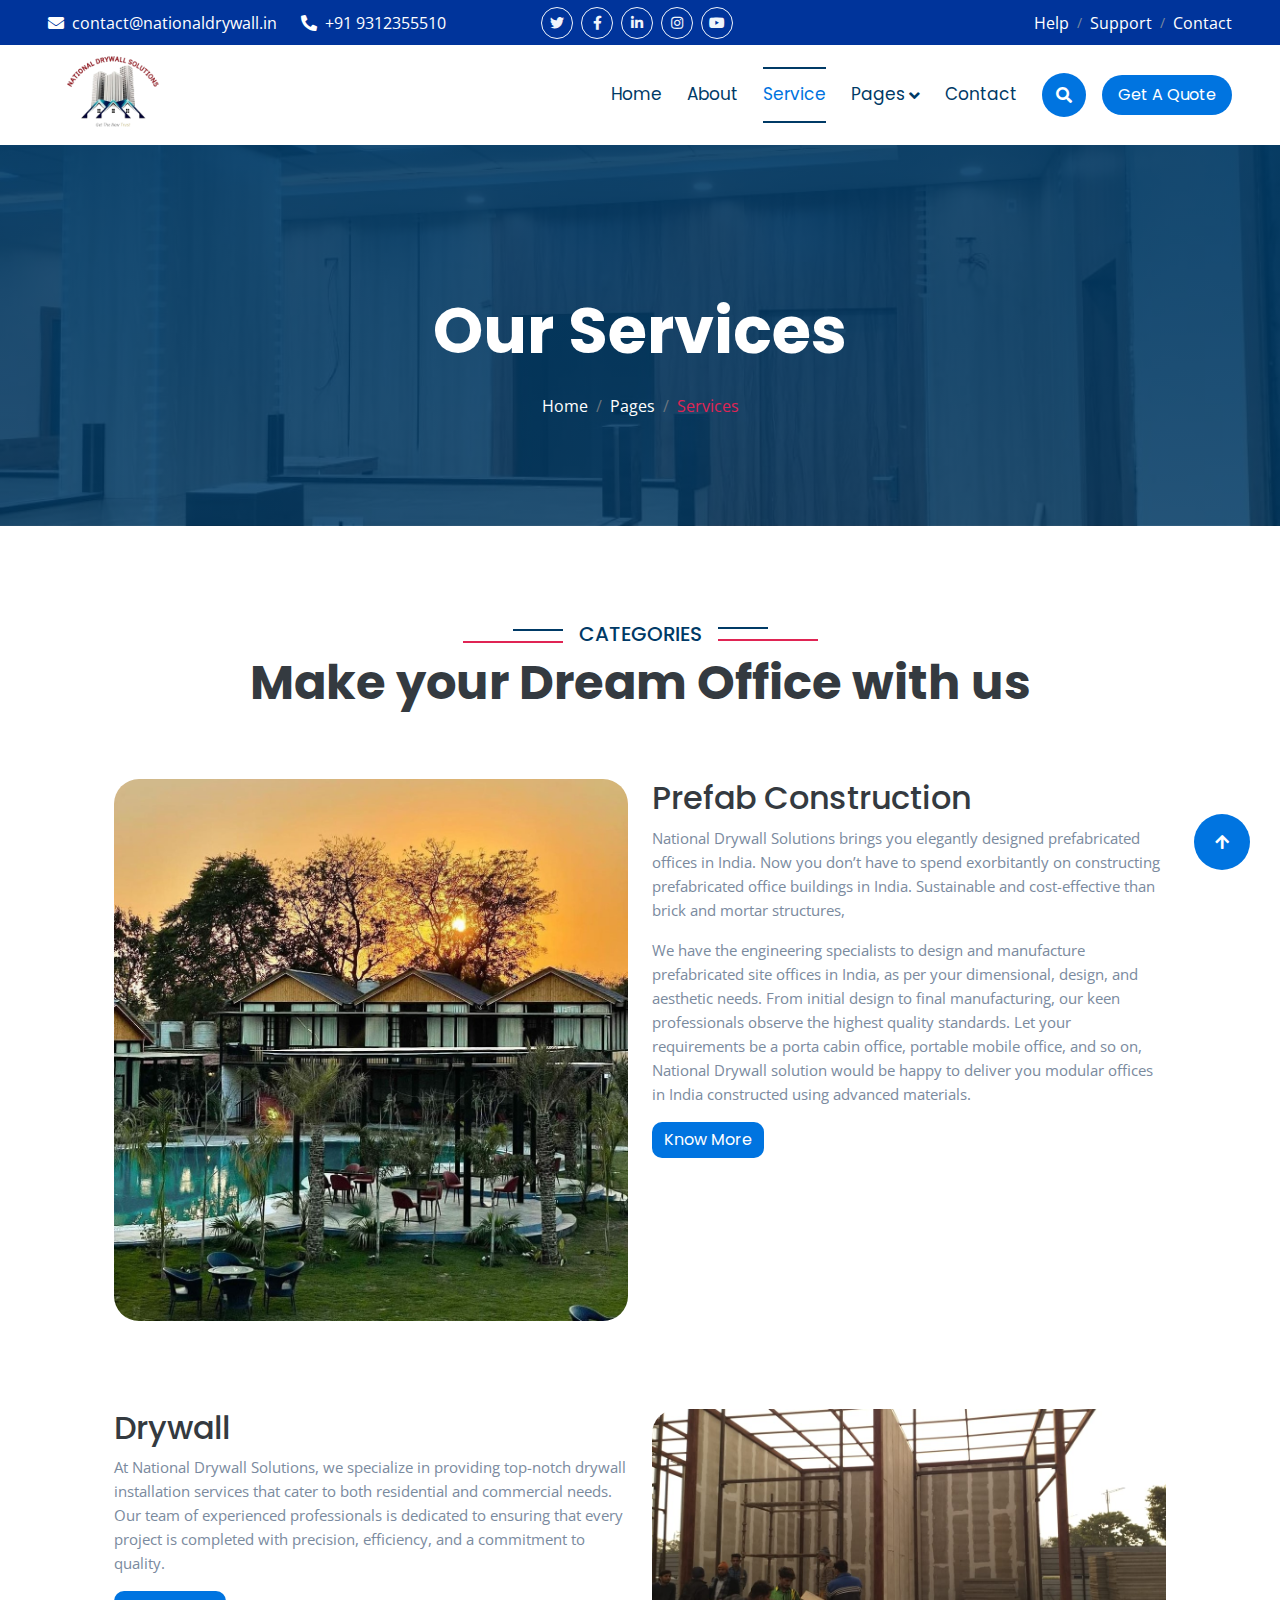
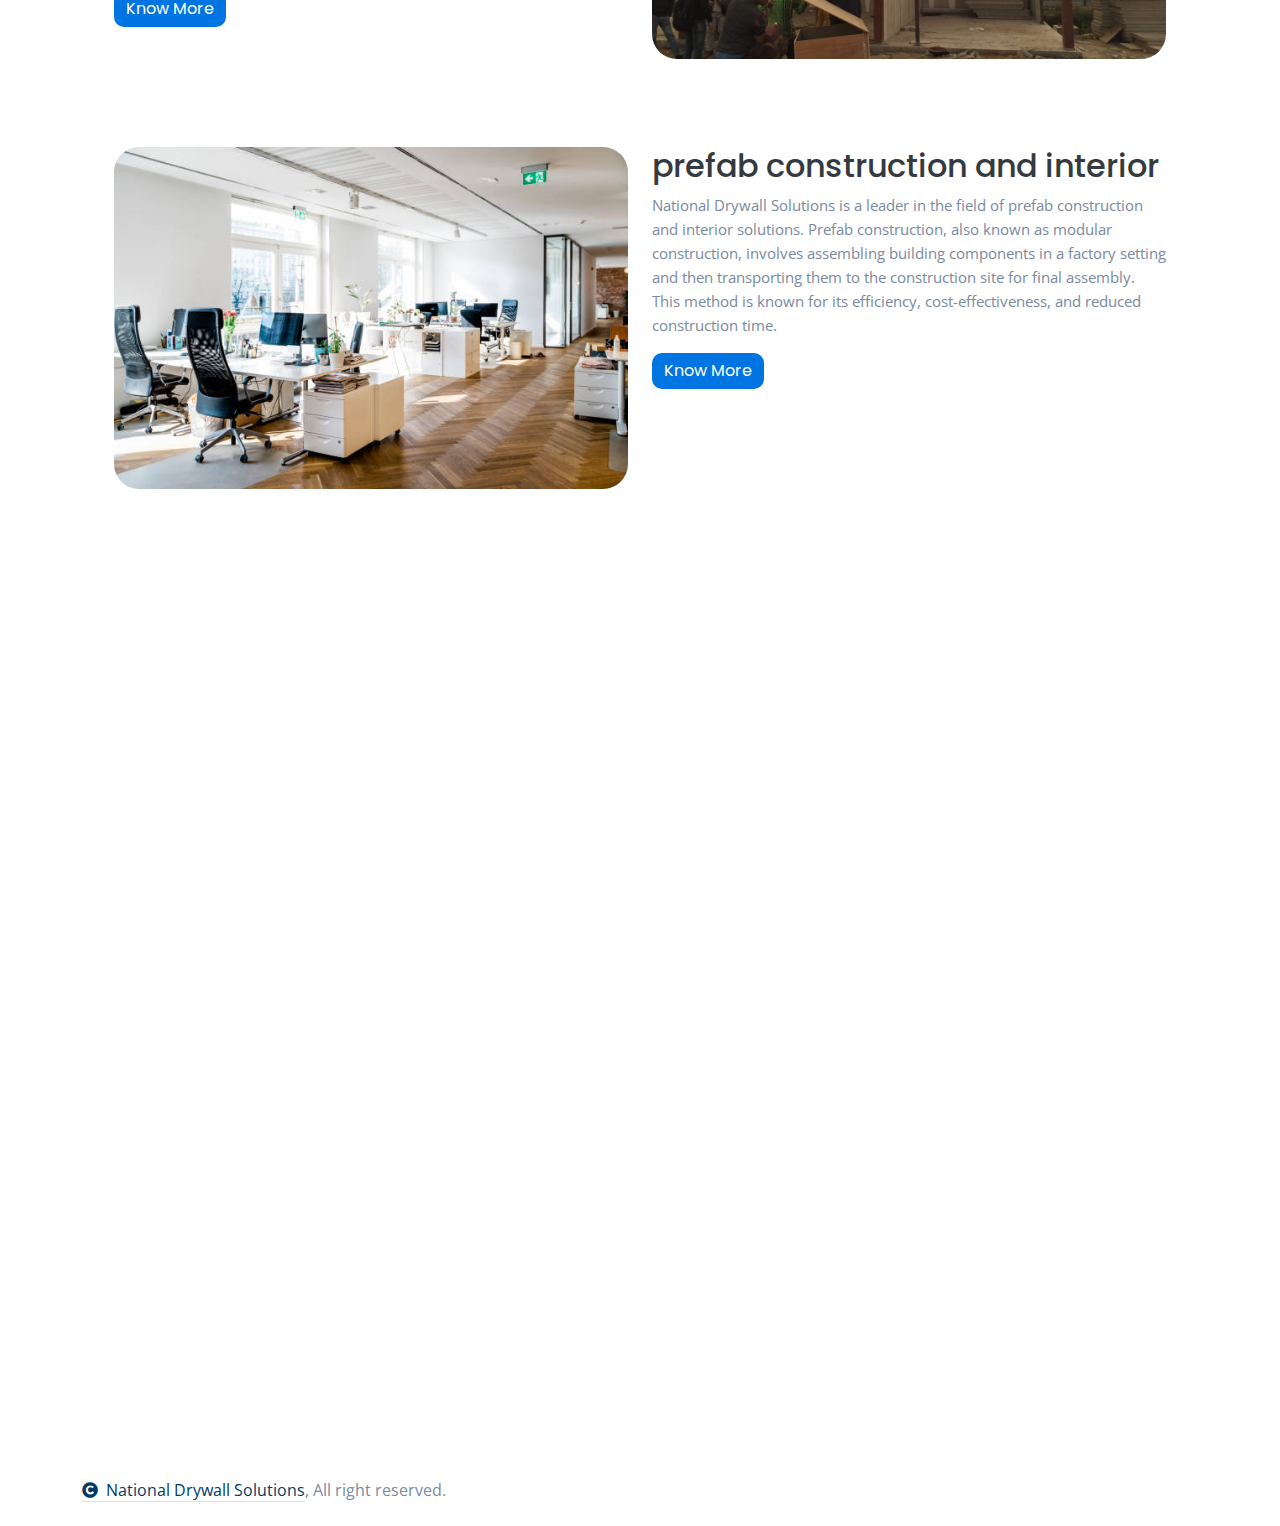
<file: service.html>
<!DOCTYPE html>
<html lang="en">

    <head>
        <meta charset="utf-8">
        <title>National Drywall solutions</title>
        <meta content="width=device-width, initial-scale=1.0" name="viewport">
        <meta content="" name="keywords">
        <meta content="" name="description">

        <!-- Google Web Fonts -->
        <link rel="preconnect" href="https://fonts.googleapis.com">
        <link rel="preconnect" href="https://fonts.gstatic.com" crossorigin>
        <link href="https://fonts.googleapis.com/css2?family=Open+Sans:wght@400;500;600;700&family=Poppins:wght@200;300;400;500;600&display=swap" rel="stylesheet"> 

        <!-- Icon Font Stylesheet -->
        <link rel="stylesheet" href="https://use.fontawesome.com/releases/v5.15.4/css/all.css"/>
        <link href="https://cdn.jsdelivr.net/npm/bootstrap-icons@1.4.1/font/bootstrap-icons.css" rel="stylesheet">

        <!-- Libraries Stylesheet -->
        <link href="lib/animate/animate.min.css" rel="stylesheet">
        <link href="lib/owlcarousel/assets/owl.carousel.min.css" rel="stylesheet">
        

        
         <!-- Animate.css -->
         <link rel="stylesheet" href="https://cdnjs.cloudflare.com/ajax/libs/animate.css/4.1.1/animate.min.css">

        <!-- Customized Bootstrap Stylesheet -->
        <link href="css/bootstrap.min.css" rel="stylesheet">

        <!-- Template Stylesheet -->
        <link href="css/style.css" rel="stylesheet">

         <!----- Favicon ----->
         <link rel="shortcut icon" href="img/logofavicon.ico" type="image/x-icon">
        
        <!------ Custom css ------> 
        <link rel="stylesheet" href="css/service.css">
    </head>

    <body>

        <!-- Spinner Start -->
        <div id="spinner" class="show bg-white position-fixed translate-middle w-100 vh-100 top-50 start-50 d-flex align-items-center justify-content-center">
            <div class="spinner-border text-blue" style="width: 3rem; height: 3rem;" role="status">
                <span class="sr-only">Loading...</span>
            </div>
        </div>
        <!-- Spinner End -->



<!-- Topbar Start -->
<div class="container-fluid px-5 d-none d-lg-block" style="background-color: #00349b;">
    <div class="row gx-0 align-items-center">
        <div class="col-lg-5 text-center text-lg-start mb-lg-0">
            <div class="d-flex">
                <a href="#" class="text-white me-4"><i class="fas fa-envelope text-white me-2"></i>contact@nationaldrywall.in</a>
                <a href="#" class="text-white me-0"><i class="fas fa-phone-alt text-white me-2"></i>+91 9312355510</a>
            </div>
        </div>
        <div class="col-lg-3 row-cols-1 text-center mb-2 mb-lg-0">
            <div class="d-inline-flex align-items-center" style="height: 45px;">
                <a class="btn btn-sm btn-outline-light btn-square rounded-circle me-2" href=""><i class="fab fa-twitter fw-normal text-black"></i></a>
                <a class="btn btn-sm btn-outline-light btn-square rounded-circle me-2" href=""><i class="fab fa-facebook-f fw-normal text-black"></i></a>
                <a class="btn btn-sm btn-outline-light btn-square rounded-circle me-2" href=""><i class="fab fa-linkedin-in fw-normal text-black"></i></a>
                <a class="btn btn-sm btn-outline-light btn-square rounded-circle me-2" href=""><i class="fab fa-instagram fw-normal text-black"></i></a>
                <a class="btn btn-sm btn-outline-light btn-square rounded-circle" href=""><i class="fab fa-youtube fw-normal text-black"></i></a>
            </div>
        </div>
        <div class="col-lg-4 text-center text-lg-end">
            <div class="d-inline-flex align-items-center" style="height: 45px;">
                <a href="#" class="text-white me-2"> Help</a><small> / </small>
                <a href="#" class="text-white mx-2"> Support</a><small> / </small>
                <a href="#" class="text-white ms-2"> Contact</a>
            </div>
        </div>
    </div>
</div>
<!-- Topbar End -->


        <!-- Navbar & Hero Start -->
        <div class="container-fluid nav-bar p-0">
            <nav class="navbar navbar-expand-lg navbar-light bg-white px-4 px-lg-5 py-3 py-lg-0">
                <a href="" class="navbar-brand p-0">
                    <img src="img/logo.png" alt="Logo">
                </a>
                <button class="navbar-toggler" type="button" data-bs-toggle="collapse" data-bs-target="#navbarCollapse">
                    <span class="fa fa-bars"></span>
                </button>
                <div class="collapse navbar-collapse" id="navbarCollapse">
                    <div class="navbar-nav ms-auto py-0">
                        <a href="index.html" class="nav-item nav-link">Home</a>
                        <a href="about.html" class="nav-item nav-link">About</a>
                        <a href="service.html" class="nav-item nav-link active">Service</a>
                        <div class="nav-item dropdown">
                            <a href="#" class="nav-link" data-bs-toggle="dropdown"><span class="dropdown-toggle">Pages</span></a>
                            <div class="dropdown-menu m-0">
                              
                                <a href="gallary.html" class="dropdown-item">Gallery</a>
                                <a href="testimonial.html" class="dropdown-item">Testimonial</a>
                                <a href="404.html" class="dropdown-item">404 Page</a>
                            </div>
                        </div>
                        <a href="contact.html" class="nav-item nav-link">Contact</a>
                    </div>
                    <button class="btn btn-primary btn-md-square  mb-3 mb-md-3 mb-lg-0 me-3" data-bs-toggle="modal" data-bs-target="#searchModal"><i class="fas fa-search"></i></button>
                    <a href="" class="btn btn-primary rounded-pill py-2 px-4 px-lg-3 mb-3 mb-md-3 mb-lg-0">Get A Quote</a>
                </div>
            </nav>
        </div>
        <!-- Navbar & Hero End -->

        <!-- Modal Search Start -->
        <div class="modal fade" id="searchModal" tabindex="-1" aria-labelledby="exampleModalLabel" aria-hidden="true">
            <div class="modal-dialog modal-fullscreen">
                <div class="modal-content rounded-0">
                    <div class="modal-header">
                        <h4 class="modal-title text-blue mb-0" id="exampleModalLabel">Search by keyword</h4>
                        <button type="button" class="btn-close" data-bs-dismiss="modal" aria-label="Close"></button>
                    </div>
                    <div class="modal-body d-flex align-items-center">
                        <div class="input-group w-75 mx-auto d-flex">
                            <input type="search" class="form-control p-3" placeholder="keywords" aria-describedby="search-icon-1">
                            <span id="search-icon-1" class="input-group-text p-3"><i class="fa fa-search"></i></span>
                        </div>
                    </div>
                </div>
            </div>
        </div>
        <!-- Modal Search End -->

        <!-- Header Start -->
        <div class="container-fluid bg-breadcrumb">
            <div class="container text-center py-5" style="max-width: 900px;">
                <h3 class="text-white display-3 mb-4 wow fadeInDown" data-wow-delay="0.1s">Our Services</h1>
                <ol class="breadcrumb justify-content-center text-white mb-0 wow fadeInDown" data-wow-delay="0.3s">
                    <li class="breadcrumb-item"><a href="index.html" class="text-white">Home</a></li>
                    <li class="breadcrumb-item"><a href="#" class="text-white">Pages</a></li>
                    <li class="breadcrumb-item active text-secondary">Services</li>
                </ol>    
            </div>
        </div>
        <!-- Header End -->

         <!-- Services Start -->
         <div class="container-fluid service overflow-hidden pt-5">
            <div class="container py-5">
                <div class="section-title text-center mb-5 wow fadeInUp" data-wow-delay="0.1s">
                    <div class="sub-style">
                        <h5 class="sub-title text-primary px-3">Categories</h5>
                    </div>
                    <h1 class="display-5 mb-4">Make your Dream Office with us</h1>
                    <p class="mb-0"></p>
                </div>
                <div class="container">
                     <section id="prefab-construction" class="my-5">
                        <div class="row">
                            <div class="col-md-6">
                                <img src="img/prefab-con.jpg" class="img-fluid animate__animated animate__zoomIn" alt="Prefab Construction">
                            </div>
                            <div class="col-md-6">
                                <h2>Prefab Construction</h2>
                                <p class="animate__animated animate__fadeInRight">National Drywall Solutions brings you elegantly designed prefabricated offices in India. Now you don’t have to spend exorbitantly on constructing prefabricated office buildings in India. Sustainable and cost-effective than brick and mortar structures,</p>
                                <p class="animate__animated animate__fadeInRight">We have the engineering specialists to design and manufacture prefabricated site offices in India, as per your dimensional, design, and aesthetic needs. From initial design to final manufacturing, our keen professionals observe the highest quality standards. Let your requirements be a porta cabin office, portable mobile office, and so on, National Drywall solution would be happy to deliver you modular offices in India constructed using advanced materials.</p>
                                <a href="prefab.html" class="btn btn-primary animate__animated animate__fadeInUp">Know More</a>
                            </div>
                        </div>
                    </section>
                    
                    <section id="drywall" class="my-5">
                        <div class="row">
                            <div class="col-md-6 order-md-2">
                                <img src="img/dry-wall.jpg" class="img-fluid animate__animated animate__zoomIn" alt="Drywall">
                            </div>
                            <div class="col-md-6 order-md-1">
                                <h2>Drywall</h2>
                                <p class="animate__animated animate__fadeInLeft">At National Drywall Solutions, we specialize in providing top-notch drywall installation services that cater to both residential and commercial needs. Our team of experienced professionals is dedicated to ensuring that every project is completed with precision, efficiency, and a commitment to quality.</p>
                                <a href="drywall.html" class="btn btn-primary animate__animated animate__fadeInUp">Know More</a>
                            </div>
                        </div>
                    </section>
                    
                    <section id="interior-design" class="my-5">
                        <div class="row">
                            <div class="col-md-6">
                                <img src="img/office-interior.jpg" class="img-fluid animate__animated animate__zoomIn" alt="Interior Design">
                            </div>
                            <div class="col-md-6">
                                <h2>prefab construction and interior</h2>
                                <p class="animate__animated animate__fadeInRight">National Drywall Solutions is a leader in the field of prefab construction and interior solutions. Prefab construction, also known as modular construction, involves assembling building components in a factory setting and then transporting them to the construction site for final assembly. This method is known for its efficiency, cost-effectiveness, and reduced construction time.</p>
                                <a href="interior.html" class="btn btn-primary animate__animated animate__fadeInUp">Know More</a>
                            </div>
                        </div>
                    </section>
                </div>            
                    </div>
                </div>
           
        <!-- Services End -->


        <!-- Counter Facts Start -->
        <div class="container-fluid counter-facts py-5">
            <div class="container py-5">
                <div class="row g-4">
                    <div class="col-12 col-sm-6 col-md-6 col-xl-3 wow fadeInUp" data-wow-delay="0.1s">
                        <div class="counter">
                            <div class="counter-icon">
                                <i class="fas fa-passport"></i>
                            </div>
                            <div class="counter-content">
                                <h3>Categories</h3>
                                <div class="d-flex align-items-center justify-content-center">
                                    <span class="counter-value" data-toggle="counter-up">31</span>
                                    <h4 class="text-primary mb-0" style="font-weight: 600; font-size: 25px;">+</h4>
                                </div>
                            </div>
                        </div>
                    </div>
                    <div class="col-12 col-sm-6 col-md-6 col-xl-3 wow fadeInUp" data-wow-delay="0.3s">
                        <div class="counter">
                            <div class="counter-icon">
                                <i class="fas fa-users"></i>
                            </div>
                            <div class="counter-content">
                                <h3>Employees</h3>
                                <div class="d-flex align-items-center justify-content-center">
                                    <span class="counter-value" data-toggle="counter-up">50</span>
                                    <h4 class="text-primary mb-0" style="font-weight: 600; font-size: 25px;">+</h4>
                                </div>
                            </div>
                        </div>
                    </div>
                    <div class="col-12 col-sm-6 col-md-6 col-xl-3 wow fadeInUp" data-wow-delay="0.5s">
                        <div class="counter">
                            <div class="counter-icon">
                                <i class="fas fa-user-check"></i>
                            </div>
                            <div class="counter-content">
                                <h3> Process</h3>
                                <div class="d-flex align-items-center justify-content-center">
                                    <span class="counter-value" data-toggle="counter-up">4.9</span>
                                    <h4 class="text-primary mb-0" style="font-weight: 600; font-size: 25px;">K</h4>
                                </div>
                            </div>
                        </div>
                    </div>
                    <div class="col-12 col-sm-6 col-md-6 col-xl-3 wow fadeInUp" data-wow-delay="0.7s">
                        <div class="counter">
                            <div class="counter-icon">
                                <i class="fas fa-handshake"></i>
                            </div>
                            <div class="counter-content">
                                <h3>Success Rates</h3>
                                <div class="d-flex align-items-center justify-content-center">
                                    <span class="counter-value" data-toggle="counter-up">100</span>
                                    <h4 class="text-primary mb-0" style="font-weight: 600; font-size: 25px;">%</h4>
                                </div>
                            </div>
                        </div>
                    </div>
                </div>
            </div>
        </div>
        <!-- Counter Facts End -->


        <!-- Footer Start -->
        <div class="container-fluid footer py-5 wow fadeIn" data-wow-delay="0.2s">
            <div class="container py-5">
                <div class="row g-5">
                    <div class="col-md-6 col-lg-6 col-xl-3">
                        <div class="footer-item d-flex flex-column">
                            <h4 class="text-blue mb-4" style="color: blue;">Contact Info</h4>
                            <a href=""><i class="fa fa-map-marker-alt me-2"></i>Noida, Uttar Pradesh-201301, IN.</a>
                            <a href=""><i class="fas fa-envelope me-2"></i>contact@nationaldrywall.in</a>
                            <a href=""><i class="fas fa-phone me-2"></i> +91 9312355510</a>
                            <div class="d-flex align-items-center">
                                <i class="fas fa-share fa-2x text-blue me-2"></i>
                                <a class="btn mx-1" href=""><i class="fab fa-facebook-f"></i></a>
                                <a class="btn mx-1" href=""><i class="fab fa-twitter"></i></a>
                                <a class="btn mx-1" href=""><i class="fab fa-instagram"></i></a>
                                <a class="btn mx-1" href=""><i class="fab fa-linkedin-in"></i></a>
                            </div>
                        </div>
                    </div>
                    <div class="col-md-6 col-lg-6 col-xl-3">
                        <div class="footer-item d-flex flex-column">
                            <h4 class="text-blue mb-4" style="color: blue;">Opening Time</h4>
                            <div class="mb-3">
                                <h6 class="text-muted mb-0">Mon - Friday:</h6>
                                <p class="text-black mb-0">10:00 am to 06:00 pm</p>
                            </div>
                            <div class="mb-3">
                                <h6 class="text-muted mb-0">Satday:</h6>
                                <p class="text-black mb-0">10:00 am to 02:00 pm</p>
                            </div>
                            <div class="mb-3">
                                <h6 class="text-muted mb-0">Vacation:</h6>
                                <p class="text-black mb-0">All Sunday is our vacation</p>
                            </div>
                        </div>
                    </div>
                    <div class="col-md-6 col-lg-6 col-xl-3">
                        <div class="footer-item d-flex flex-column">
                            <h4 class="text-blue mb-4" style="color: blue;">Our Services</h4>
                            <a href="#" class=""><i class="fas fa-angle-right me-2"></i> Business</a>
                            <a href="#" class=""><i class="fas fa-angle-right me-2"></i> Evaluation</a>
                            <a href="contact.html" class=""><i class="fas fa-angle-right me-2"></i> Work / Career</a>
                        </div>
                    </div>
                    <div class="col-md-6 col-lg-6 col-xl-3">
                        <div class="footer-item">
                            <h4 class="text-blue mb-4" style="color: blue;">Newsletter</h4>
                            <p class="text-black mb-3">Subscribe for more updates.</p>
                            <div class="position-relative mx-auto rounded-pill">
                                <input class="form-control border-0 rounded-pill w-100 py-3 ps-4 pe-5" type="text" placeholder="Enter your email">
                                <button type="button" class="btn btn-primary bg-primary rounded-pill position-absolute top-0 end-0 py-2 mt-2 me-2">SignUp</button>

                            </div>
                        </div>
                    </div>
                </div>
            </div>
        </div>
        <!-- Footer End -->

        
        <!-- Copyright Start -->
        <div class="container-fluid copyright py-4">
            <div class="container">
                <div class="row g-4 align-items-center">
                    <div class="col-md-6 text-center text-md-start mb-md-0">
                        <span class="text-black"><a href="#" class="border-bottom text-black"><i class="fas fa-copyright text-black me-2"></i>National Drywall Solutions</a>, All right reserved.</span>
                    </div>
               
                </div>
            </div>
        </div>
        <!-- Copyright End -->

      

        <!-- Back to Top -->
        <a href="#" class="btn btn-primary btn-lg-square back-to-top"><i class="fa fa-arrow-up"></i></a>   

        
    <!-- JavaScript Libraries -->
    <script src="https://ajax.googleapis.com/ajax/libs/jquery/3.6.4/jquery.min.js"></script>
    <script src="https://cdn.jsdelivr.net/npm/bootstrap@5.0.0/dist/js/bootstrap.bundle.min.js"></script>
    <script src="lib/wow/wow.min.js"></script>
    <script src="lib/easing/easing.min.js"></script>
    <script src="lib/waypoints/waypoints.min.js"></script>
    <script src="lib/counterup/counterup.min.js"></script>
    <script src="lib/owlcarousel/owl.carousel.min.js"></script>
    
<!-- Bootstrap JS and dependencies -->
<script src="https://code.jquery.com/jquery-3.2.1.slim.min.js"></script>
<script src="https://cdnjs.cloudflare.com/ajax/libs/popper.js/1.11.0/umd/popper.min.js"></script>
<script src="https://maxcdn.bootstrapcdn.com/bootstrap/4.0.0/js/bootstrap.min.js"></script>

    <!-- Template Javascript -->
    <script src="js/main.js"></script>
    </body>

</html>
</file>
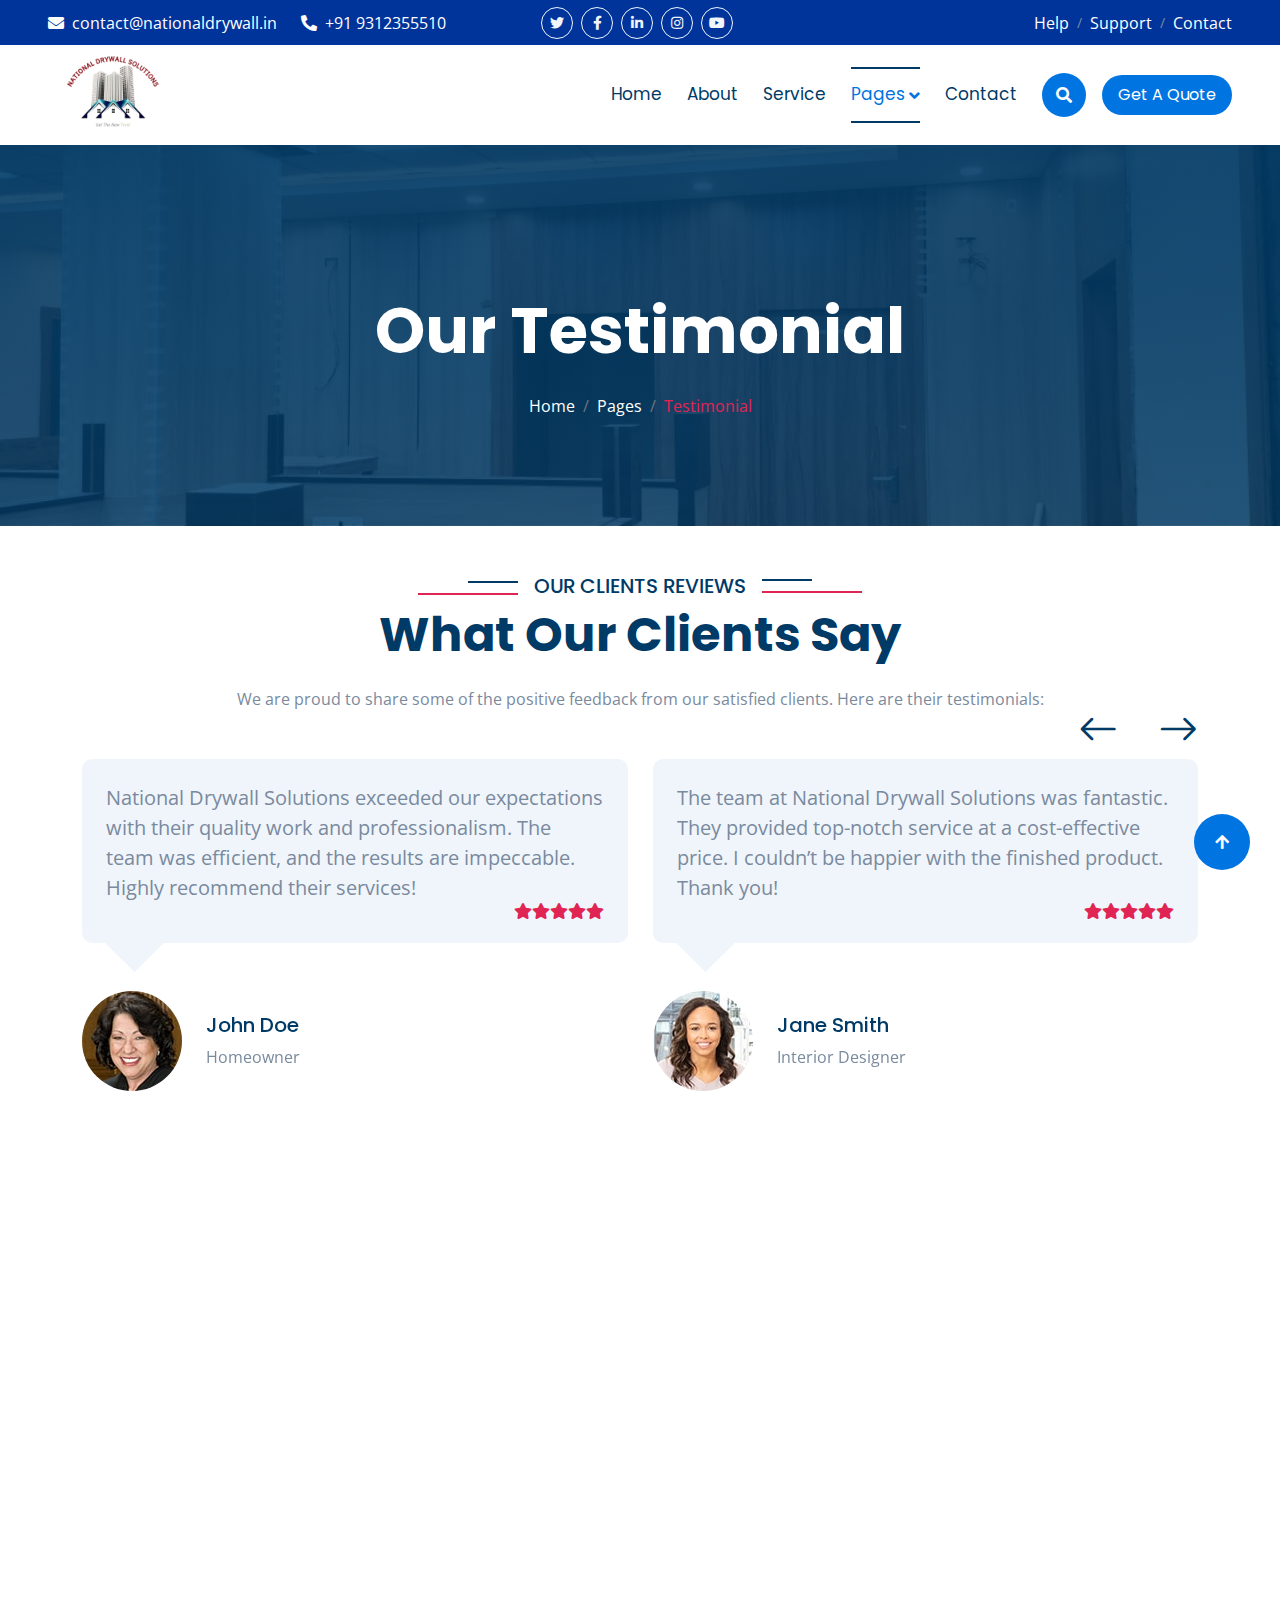
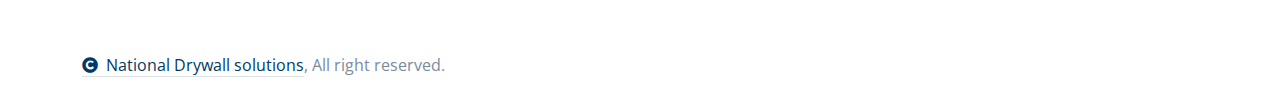
<file: testimonial.html>
<!DOCTYPE html>
<html lang="en">

    <head>
        <meta charset="utf-8">
        <title>National Drywall solutions</title>
        <meta content="width=device-width, initial-scale=1.0" name="viewport">
        <meta content="" name="keywords">
        <meta content="" name="description">

        <!-- Google Web Fonts -->
        <link rel="preconnect" href="https://fonts.googleapis.com">
        <link rel="preconnect" href="https://fonts.gstatic.com" crossorigin>
        <link href="https://fonts.googleapis.com/css2?family=Open+Sans:wght@400;500;600;700&family=Poppins:wght@200;300;400;500;600&display=swap" rel="stylesheet"> 

        <!-- Icon Font Stylesheet -->
        <link rel="stylesheet" href="https://use.fontawesome.com/releases/v5.15.4/css/all.css"/>
        <link href="https://cdn.jsdelivr.net/npm/bootstrap-icons@1.4.1/font/bootstrap-icons.css" rel="stylesheet">

        <!-- Libraries Stylesheet -->
        <link href="lib/animate/animate.min.css" rel="stylesheet">
        <link href="lib/owlcarousel/assets/owl.carousel.min.css" rel="stylesheet">


        <!-- Customized Bootstrap Stylesheet -->
        <link href="css/bootstrap.min.css" rel="stylesheet">

        <!-- Template Stylesheet -->
        <link href="css/style.css" rel="stylesheet">

         <!----- Favicon ----->
         <link rel="shortcut icon" href="img/logofavicon.ico" type="image/x-icon">
    </head>

    <body>

        <!-- Spinner Start -->
        <div id="spinner" class="show bg-white position-fixed translate-middle w-100 vh-100 top-50 start-50 d-flex align-items-center justify-content-center">
            <div class="spinner-border text-blue" style="width: 3rem; height: 3rem;" role="status">
                <span class="sr-only">Loading...</span>
            </div>
        </div>
        <!-- Spinner End -->



<!-- Topbar Start -->
<div class="container-fluid px-5 d-none d-lg-block" style="background-color: #00349b;">
    <div class="row gx-0 align-items-center">
        <div class="col-lg-5 text-center text-lg-start mb-lg-0">
            <div class="d-flex">
                <a href="#" class="text-white me-4"><i class="fas fa-envelope text-white me-2"></i>contact@nationaldrywall.in</a>
                <a href="#" class="text-white me-0"><i class="fas fa-phone-alt text-white me-2"></i>+91 9312355510</a>
            </div>
        </div>
        <div class="col-lg-3 row-cols-1 text-center mb-2 mb-lg-0">
            <div class="d-inline-flex align-items-center" style="height: 45px;">
                <a class="btn btn-sm btn-outline-light btn-square rounded-circle me-2" href=""><i class="fab fa-twitter fw-normal text-black"></i></a>
                <a class="btn btn-sm btn-outline-light btn-square rounded-circle me-2" href=""><i class="fab fa-facebook-f fw-normal text-black"></i></a>
                <a class="btn btn-sm btn-outline-light btn-square rounded-circle me-2" href=""><i class="fab fa-linkedin-in fw-normal text-black"></i></a>
                <a class="btn btn-sm btn-outline-light btn-square rounded-circle me-2" href=""><i class="fab fa-instagram fw-normal text-black"></i></a>
                <a class="btn btn-sm btn-outline-light btn-square rounded-circle" href=""><i class="fab fa-youtube fw-normal text-black"></i></a>
            </div>
        </div>
        <div class="col-lg-4 text-center text-lg-end">
            <div class="d-inline-flex align-items-center" style="height: 45px;">
                <a href="#" class="text-white me-2"> Help</a><small> / </small>
                <a href="#" class="text-white mx-2"> Support</a><small> / </small>
                <a href="#" class="text-white ms-2"> Contact</a>
            </div>
        </div>
    </div>
</div>
<!-- Topbar End -->


        <!-- Navbar & Hero Start -->
        <div class="container-fluid nav-bar p-0">
            <nav class="navbar navbar-expand-lg navbar-light bg-white px-4 px-lg-5 py-3 py-lg-0">
                <a href="" class="navbar-brand p-0">
                     <img src="img/logo.png" alt="Logo"> 
                </a>
                <button class="navbar-toggler" type="button" data-bs-toggle="collapse" data-bs-target="#navbarCollapse">
                    <span class="fa fa-bars"></span>
                </button>
                <div class="collapse navbar-collapse" id="navbarCollapse">
                    <div class="navbar-nav ms-auto py-0">
                        <a href="index.html" class="nav-item nav-link">Home</a>
                        <a href="about.html" class="nav-item nav-link">About</a>
                        <a href="service.html" class="nav-item nav-link">Service</a>
                        <div class="nav-item dropdown">
                            <a href="#" class="nav-link active" data-bs-toggle="dropdown"><span class="dropdown-toggle">Pages</span></a>
                            <div class="dropdown-menu m-0">
                               
                                <a href="gallary.html" class="dropdown-item">Gallary</a>
                                <a href="testimonial.html" class="dropdown-item active">Testimonial</a>
                                <a href="404.html" class="dropdown-item">404 Page</a>
                            </div>
                        </div>
                        <a href="contact.html" class="nav-item nav-link">Contact</a>
                    </div>
                    <button class="btn btn-primary btn-md-square border-blue mb-3 mb-md-3 mb-lg-0 me-3" data-bs-toggle="modal" data-bs-target="#searchModal"><i class="fas fa-search"></i></button>
                    <a href="" class="btn btn-primary border-blue rounded-pill py-2 px-4 px-lg-3 mb-3 mb-md-3 mb-lg-0">Get A Quote</a>
                </div>
            </nav>
        </div>
        <!-- Navbar & Hero End -->

        <!-- Modal Search Start -->
        <div class="modal fade" id="searchModal" tabindex="-1" aria-labelledby="exampleModalLabel" aria-hidden="true">
            <div class="modal-dialog modal-fullscreen">
                <div class="modal-content rounded-0">
                    <div class="modal-header">
                        <h4 class="modal-title text-blue mb-0" id="exampleModalLabel">Search by keyword</h4>
                        <button type="button" class="btn-close" data-bs-dismiss="modal" aria-label="Close"></button>
                    </div>
                    <div class="modal-body d-flex align-items-center">
                        <div class="input-group w-75 mx-auto d-flex">
                            <input type="search" class="form-control p-3" placeholder="keywords" aria-describedby="search-icon-1">
                            <span id="search-icon-1" class="input-group-text p-3"><i class="fa fa-search"></i></span>
                        </div>
                    </div>
                </div>
            </div>
        </div>
        <!-- Modal Search End -->

        <!-- Header Start -->
        <div class="container-fluid bg-breadcrumb">
            <div class="container text-center py-5" style="max-width: 900px;">
                <h3 class="text-white display-3 mb-4 wow fadeInDown" data-wow-delay="0.1s">Our Testimonial</h1>
                <ol class="breadcrumb justify-content-center text-white mb-0 wow fadeInDown" data-wow-delay="0.3s">
                    <li class="breadcrumb-item"><a href="index.html" class="text-white">Home</a></li>
                    <li class="breadcrumb-item"><a href="#" class="text-white">Pages</a></li>
                    <li class="breadcrumb-item active text-secondary">Testimonial</li>
                </ol>    
            </div>
        </div>
        <!-- Header End -->

<!-- Testimonial Start -->
<div class="container-fluid testimonial overflow-hidden pb-5">
    <div class="container py-5">
        <div class="section-title text-center mb-5 wow fadeInUp" data-wow-delay="0.1s">
            <div class="sub-style">
                <h5 class="sub-title text-primary px-3">OUR CLIENTS REVIEWS</h5>
            </div>
            <h1 class="display-5 mb-4">What Our Clients Say</h1>
            <p class="mb-0">We are proud to share some of the positive feedback from our satisfied clients. Here are their testimonials:</p>
        </div>
        <div class="owl-carousel testimonial-carousel wow zoomInDown" data-wow-delay="0.2s">
            <div class="testimonial-item">
                <div class="testimonial-content p-4 mb-5">
                    <p class="fs-5 mb-0">National Drywall Solutions exceeded our expectations with their quality work and professionalism. The team was efficient, and the results are impeccable. Highly recommend their services!</p>
                    <div class="d-flex justify-content-end">
                        <i class="fas fa-star text-secondary"></i>
                        <i class="fas fa-star text-secondary"></i>
                        <i class="fas fa-star text-secondary"></i>
                        <i class="fas fa-star text-secondary"></i>
                        <i class="fas fa-star text-secondary"></i>
                    </div>
                </div>
                <div class="d-flex">
                    <div class="rounded-circle me-4" style="width: 100px; height: 100px;">
                        <img class="img-fluid rounded-circle" src="img/testimonial-1.jpg" alt="img">
                    </div>
                    <div class="my-auto">
                        <h5>John Doe</h5>
                        <p class="mb-0">Homeowner</p>
                    </div>
                </div>
            </div>
            <div class="testimonial-item">
                <div class="testimonial-content p-4 mb-5">
                    <p class="fs-5 mb-0">The team at National Drywall Solutions was fantastic. They provided top-notch service at a cost-effective price. I couldn’t be happier with the finished product. Thank you!</p>
                    <div class="d-flex justify-content-end">
                        <i class="fas fa-star text-secondary"></i>
                        <i class="fas fa-star text-secondary"></i>
                        <i class="fas fa-star text-secondary"></i>
                        <i class="fas fa-star text-secondary"></i>
                        <i class="fas fa-star text-secondary"></i>
                    </div>
                </div>
                <div class="d-flex">
                    <div class="rounded-circle me-4" style="width: 100px; height: 100px;">
                        <img class="img-fluid rounded-circle" src="img/testimonial-2.jpg" alt="img">
                    </div>
                    <div class="my-auto">
                        <h5>Jane Smith</h5>
                        <p class="mb-0">Interior Designer</p>
                    </div>
                </div>
            </div>
            <div class="testimonial-item">
                <div class="testimonial-content p-4 mb-5">
                    <p class="fs-5 mb-0">Working with National Drywall Solutions was a pleasure. Their expertise and attention to detail are unmatched. We will definitely be using their services again for future projects.</p>
                    <div class="d-flex justify-content-end">
                        <i class="fas fa-star text-secondary"></i>
                        <i class="fas fa-star text-secondary"></i>
                        <i class="fas fa-star text-secondary"></i>
                        <i class="fas fa-star text-secondary"></i>
                        <i class="fas fa-star text-secondary"></i>
                    </div>
                </div>
                <div class="d-flex">
                    <div class="rounded-circle me-4" style="width: 100px; height: 100px;">
                        <img class="img-fluid rounded-circle" src="img/testimonial-3.jpg" alt="img">
                    </div>
                    <div class="my-auto">
                        <h5>Michael Johnson</h5>
                        <p class="mb-0">Contractor</p>
                    </div>
                </div>
            </div>
        </div>
    </div>
</div>
<!-- Testimonial End -->




        <!-- Footer Start -->
        <div class="container-fluid footer py-5 wow fadeIn" data-wow-delay="0.2s">
            <div class="container py-5">
                <div class="row g-5">
                    <div class="col-md-6 col-lg-6 col-xl-3">
                        <div class="footer-item d-flex flex-column">
                            <h4 class="text-blue mb-4" style="color: blue;">Contact Info</h4>
                            <a href=""><i class="fa fa-map-marker-alt me-2"></i>Noida, Uttar Pradesh-201301, IN.</a>
                            <a href=""><i class="fas fa-envelope me-2"></i>contact@nationaldrywall.in</a>
                            <a href=""><i class="fas fa-phone me-2"></i> +91 9312355510</a>
                            <div class="d-flex align-items-center">
                                <i class="fas fa-share fa-2x text-blue me-2"></i>
                                <a class="btn mx-1" href=""><i class="fab fa-facebook-f"></i></a>
                                <a class="btn mx-1" href=""><i class="fab fa-twitter"></i></a>
                                <a class="btn mx-1" href=""><i class="fab fa-instagram"></i></a>
                                <a class="btn mx-1" href=""><i class="fab fa-linkedin-in"></i></a>
                            </div>
                        </div>
                    </div>
                    <div class="col-md-6 col-lg-6 col-xl-3">
                        <div class="footer-item d-flex flex-column">
                            <h4 class="text-blue mb-4" style="color: blue;">Opening Time</h4>
                            <div class="mb-3">
                                <h6 class="text-muted mb-0">Mon - Friday:</h6>
                                <p class="text-black mb-0">10:00 am to 06:00 pm</p>
                            </div>
                            <div class="mb-3">
                                <h6 class="text-muted mb-0">Satday:</h6>
                                <p class="text-black mb-0">10:00 am to 02:00 pm</p>
                            </div>
                            <div class="mb-3">
                                <h6 class="text-muted mb-0" style="color: blue;">Vacation:</h6>
                                <p class="text-black mb-0">All Sunday is our vacation</p>
                            </div>
                        </div>
                    </div>
                    <div class="col-md-6 col-lg-6 col-xl-3">
                        <div class="footer-item d-flex flex-column">
                            <h4 class="text-blue mb-4" style="color: blue;">Our Services</h4>
                            <a href="#" class=""><i class="fas fa-angle-right me-2"></i> Business</a>
                            <a href="#" class=""><i class="fas fa-angle-right me-2"></i> Evaluation</a>
                            <a href="contact.html" class=""><i class="fas fa-angle-right me-2"></i> Work / Career</a>
                        </div>
                    </div>
                    <div class="col-md-6 col-lg-6 col-xl-3">
                        <div class="footer-item">
                            <h4 class="text-blue mb-4" style="color: blue;">Newsletter</h4>
                            <p class="text-black mb-3">Subscribe for more updates.</p>
                            <div class="position-relative mx-auto rounded-pill">
                                <input class="form-control border-0 rounded-pill w-100 py-3 ps-4 pe-5" type="text" placeholder="Enter your email">
                                <button type="button" class="btn btn-primary bg-primary rounded-pill position-absolute top-0 end-0 py-2 mt-2 me-2">SignUp</button>

                            </div>
                        </div>
                    </div>
                </div>
            </div>
        </div>
        <!-- Footer End -->

        
        <!-- Copyright Start -->
        <div class="container-fluid copyright py-4">
            <div class="container">
                <div class="row g-4 align-items-center">
                    <div class="col-md-6 text-center text-md-start mb-md-0">
                        <span class="text-black"><a href="#" class="border-bottom text-black"><i class="fas fa-copyright text-black me-2"></i>National Drywall solutions</a>, All right reserved.</span>
                    </div>
               
                </div>
            </div>
        </div>
        <!-- Copyright End -->

        <!-- Back to Top -->
        <a href="#" class="btn btn-primary btn-lg-square back-to-top"><i class="fa fa-arrow-up"></i></a>   

        
    <!-- JavaScript Libraries -->
    <script src="https://ajax.googleapis.com/ajax/libs/jquery/3.6.4/jquery.min.js"></script>
    <script src="https://cdn.jsdelivr.net/npm/bootstrap@5.0.0/dist/js/bootstrap.bundle.min.js"></script>
    <script src="lib/wow/wow.min.js"></script>
    <script src="lib/easing/easing.min.js"></script>
    <script src="lib/waypoints/waypoints.min.js"></script>
    <script src="lib/counterup/counterup.min.js"></script>
    <script src="lib/owlcarousel/owl.carousel.min.js"></script>
    

    <!-- Template Javascript -->
    <script src="js/main.js"></script>
    </body>

</html>
</file>
<file: css/style.css>
/*** Spinner Start ***/
/*** Spinner ***/
#spinner {
    opacity: 0;
    visibility: hidden;
    transition: opacity .5s ease-out, visibility 0s linear .5s;
    z-index: 99999;
}

#spinner.show {
    transition: opacity .5s ease-out, visibility 0s linear 0s;
    visibility: visible;
    opacity: 1;
}
/*** Spinner End ***/

.back-to-top {
    position: fixed;
    right: 30px;
    bottom: 30px;
    display: flex;
    width: 45px;
    height: 45px;
    align-items: center;
    justify-content: center;
    transition: 0.5s;
    z-index: 99;
}

/*** Button Start ***/
.btn {
    font-weight: 600;
    transition: .5s;
}

.btn-square {
    width: 32px;
    height: 32px;
}

.btn-sm-square {
    width: 34px;
    height: 34px;
}

.btn-md-square {
    width: 44px;
    height: 44px;
}

.btn-lg-square {
    width: 56px;
    height: 56px;
}

.btn-square,
.btn-sm-square,
.btn-md-square,
.btn-lg-square {
    padding: 0;
    display: flex;
    align-items: center;
    justify-content: center;
    font-weight: normal;
    border-radius: 50%;
}

.btn.btn-primary {
    background: #0074e0 !important;
    color: white !important;
    font-family: 'Poppins', sans-serif;
    font-weight: 400;
    transition: 0.5s;
    border: none;
}

.btn.btn.btn-primary:hover {
    background: white !important;
    border: 1.5px solid  #0074e0;
    -webkit-text-fill-color: black;
    
}

.btn.btn-secondary {
    background: transparent;
    color: var(--bs-secondary);
    font-family: 'Poppins', sans-serif;
    font-weight: 400;
    border: none;
    transition: 0.5s;
}

.btn.btn-secondary:hover {
    color: white !important;
}


/*** Section Title Start ***/
.section-title {
    max-width: 900px;
    text-align: center;
    margin: 0 auto;
}

.section-title .sub-style {
    position: relative;
    display: inline-block;
    text-transform: uppercase;
    color: var(--bs-primary);
}

.section-title .sub-style::before {
    content: "";
    width: 100px;
    position: absolute;
    bottom: 50%;
    left: 0;
    transform: translateY(-50%);
    margin-bottom: -6px;
    margin-left: -100px;
    border: 1px solid var(--bs-secondary) !important;
}

.section-title .sub-style::after {
    content: "";
    width: 50px;
    position: absolute;
    top: 50%;
    left: 0;
    transform: translateY(-50%);
    margin-top: -8px;
    margin-left: -50px;
    border: 1px solid var(--bs-primary) !important;
}

.sub-title {
    position: relative;
    display: inline-block;
    text-transform: uppercase;
    color: var(--bs-primary);
}

.sub-title::before {
    content: "";
    width: 100px;
    position: absolute;
    bottom: 50%;
    right: 0;
    transform: translateY(-50%);
    margin-bottom: -8px;
    margin-right: -100px;
    border: 1px solid var(--bs-secondary) !important;
}

.sub-title::after {
    content: "";
    width: 50px;
    position: absolute;
    top: 50%;
    right: 0;
    transform: translateY(-50%);
    margin-top: -6px;
    margin-right: -50px;
    border: 1px solid var(--bs-primary) !important;
}


/*** Topbar Start ***/
.fixed-top .container {
    transition: 0.5s;
    
}

.topbar {
    padding: 2px 10px 2px 20px;
    background: var(--bs-primary) !important;
}

.topbar a,
.topbar a i {
    transition: 0.5s;
}

.topbar a:hover,
.topbar a i:hover {
    color: var(--bs-secondary) !important;
}


@media (max-width: 768px) {
    .topbar {
        display: none;    
    }
}
/*** Topbar End ***/


/*** Navbar ***/
.navbar-light .navbar-nav .nav-link {
    font-family: 'Poppins', sans-serif;
    position: relative;
    margin-right: 25px;
    padding: 35px 0;
    color: var(--bs-primary) !important;
    font-size: 17px;
    font-weight: 400;
    outline: none;
    transition: .5s;
}

.sticky-top .navbar-light .navbar-nav .nav-link {
    padding: 20px 0;
    color: var(--bs-primary) !important;
}

.navbar-light .navbar-nav .nav-link:hover,
.navbar-light .navbar-nav .nav-link.active {
    color: #0074e0 !important;
}

.navbar-light .navbar-brand img {
    max-height: 100px;
    transition: .5s;
    margin-left: 15px;
}



.sticky-top .navbar-light .navbar-brand img {
    max-height: 45px;
}

.navbar .dropdown-toggle::after {
    border: none;
    content: "\f107";
    font-family: "Font Awesome 5 Free";
    font-weight: 600;
    vertical-align: middle;
}

@media (min-width: 1200px) {
    .navbar .nav-item .dropdown-menu {
        display: block;
        visibility: hidden;
        top: 100%;
        transform: rotateX(-75deg);
        transform-origin: 0% 0%;
        border: 0;
        border-radius: 10px;
        transition: .5s;
        opacity: 0;
    }
}

.dropdown .dropdown-menu a:hover {
    background: white;
    color:#0074e0;
}

.navbar .nav-item:hover .dropdown-menu {
    transform: rotateX(0deg);
    visibility: visible;
    background: var(--bs-light) !important;
    transition: .5s;
    opacity: 1;
}

@media (max-width: 991.98px) {
    .sticky-top {
        position: relative;
        background: var(--bs-white);
    }

    .navbar.navbar-expand-lg .navbar-toggler {
        padding: 10px 20px;
        border: 1px solid var(--bs-primary) !important;
        color: var(--bs-primary);
    }

    .navbar-light .navbar-collapse {
        margin-top: 15px;
        border-top: 1px solid #DDDDDD;
    }

    .navbar-light .navbar-nav .nav-link,
    .sticky-top .navbar-light .navbar-nav .nav-link {
        padding: 10px 0;
        margin-left: 0;
        color: var(--bs-dark) !important;
    }

    .navbar-light .navbar-brand img {
        max-height: 45px;
    }
}

@media (min-width: 991.98px) {
    .sticky-top .navbar-light {
        background: var(--bs-light) !important;
    }

    /*** Top and Bottom borders go out ***/
    .navbar-light .navbar-nav .nav-link:after,
    .navbar-light .navbar-nav .nav-link::before {
        position: absolute;
        content: "";
        top: 30px;
        bottom: 30px;
        left: 0px;
        width: 100%;
        height: 2px;
        background: var(--bs-primary);
        opacity: 0;
        transition: all 0.5s;
    }

    .navbar-light .navbar-nav .nav-link:before {
        bottom: auto;
    }

    .navbar-light .navbar-nav .nav-link:after {
        top: auto;
    }

    .navbar-light .navbar-nav .nav-link:hover:before,
    .navbar-light .navbar-nav .nav-link.active:before {
        top: 20px;
        opacity: 1;
    }

    .navbar-light .navbar-nav .nav-link:hover::after,
    .navbar-light .navbar-nav .nav-link.active::after {
        bottom: 20px;
        opacity: 1;
    }
}

#searchModal .modal-content {
    background: rgba(240, 245, 251, 0.5);
}
/*** Navbar End ***/


/*** Single Page Hero Header Start ***/
.bg-breadcrumb {
    background: linear-gradient(rgba(0, 58, 102, 0.9), rgba(0, 58, 102, 0.8)), url(../img/image13.jpeg);
    background-position: center center;
    background-repeat: no-repeat;
    background-attachment: initial;
    background-size: cover;
    padding: 100px 0 60px 0;
}
/*** Single Page Hero Header End ***/


/*** Carousel Hero Header Start ***/
.carousel-header .carousel-control-prev .carousel-control-prev-icon,
.carousel-header .carousel-control-next .carousel-control-next-icon {
    width: 4rem;
    height: 4rem;
    margin-left: -60px;
    border-radius: 50%;
    background-size: 60% 60%;
    transition: 0.5s;
}

.carousel-header .carousel-control-next .carousel-control-next-icon {
    margin-left: 0;
    margin-right: -60px;
}

.carousel-header .carousel .carousel-indicators {
    padding-bottom: 0;
    transition: 0.5s;
}


.carousel-header .carousel .carousel-indicators li,
.carousel-header .carousel .carousel-indicators li,
.carousel-header .carousel .carousel-indicators li {
    width: 8px;
    height: 8px;
    border: 8px solid var(--bs-primary);
    border-radius: 50%;
    margin-right: 30px;
    transition: 0.5s;
}

.carousel-header .carousel .carousel-indicators li.active {
    width: 8px;
    height: 8px;
    border: 8px solid var(--bs-secondary);
}

.carousel-header .carousel-inner .carousel-item {
    position: relative;
    min-height: 100vh 
}

.carousel-header .carousel-inner .carousel-item img {
    position: absolute;
    width: 100%;
    height: 100%;
    object-fit: cover;
}

.carousel-header .carousel-inner .carousel-item .carousel-caption  {
    position: absolute;
    width: 100%;
    height: 100%;
    top: 0;
    left: 0;
    display: flex;
    align-items: center;
    justify-content: center;
    text-align: center;
    background: linear-gradient(rgba(0, 0, 0, .6), rgba(0, 0, 0, 0.6));
    background-size: cover;
}


@media (max-width: 768px) {
    .carousel-header {
        height: 700px !important;
    }

    .carousel-header .carousel-control-prev .carousel-control-prev-icon,
    .carousel-header .carousel-control-next .carousel-control-next-icon {
        margin-top: 500px;
    }

    .carousel-header .carousel-control-prev .carousel-control-prev-icon {
        margin-left: 0px;
    }

    .carousel-header .carousel-control-next .carousel-control-next-icon {
        margin-right: 0px;
    }

    .carousel-header .carousel .carousel-indicators {
        padding: 0;
    }
}
/*** Carousel Hero Header End ***/


/*** Counter Facts Start ***/
.counter-facts {
    background: linear-gradient(rgba(255, 255, 255, .9), rgba(255, 255, 255, 0.8)), url(../img/image13.jpeg);
    background-size: cover;
    background-attachment: fixed;
    background-position: center center;
    background-repeat: no-repeat;
}

.counter-facts .counter {
    position: relative;
    text-align: center;
    width: 200px;
    min-height: 215px;
    padding: 10px 15px;
    margin: 0 auto;
    border-radius: 100px;
    box-shadow: 0 8px 5px rgba(0, 0, 0, 0.2);
    background: var(--bs-white);
}

.counter-facts .counter:before {
    content: "";
    position: absolute;
    height: 105px;
    width: 100%;
    left: 0;
    top: 0;
    border-radius: 10px 10px 0 0;
    background-color: var(--bs-primary);
    
}
.counter-facts .counter .counter-icon {
    position: relative;
    width: 120px;
    height: 100px;
    margin: 0 auto 10px;
    border-radius: 10px 10px 0 0;
    transform: translateY(-20px);
    font-size: 50px;
    line-height: 90px;
    color: var(--bs-white);
    background: rgba(1, 143, 252, 0.5);
    clip-path: polygon(0% 0%, 100% 0, 100% 70%, 50% 100%, 0 70%);
}
.counter-facts .counter .counter-icon:before {
    content: "";
    position: absolute;
    width: 120px;
    height: 90px;
    top: 0;
    left: 50%;
    transform: translateX(-50%);
    border-radius: 10px 10px 0 0;
    background: rgba(0, 58, 102, 0.5);
    z-index: -1;
    clip-path: polygon(0% 0%, 100% 0, 100% 70%, 50% 100%, 0 70%);
}
.counter-facts .counter:hover .counter-icon i {
    transform: rotate(360deg);
    transition: all 0.3s ease;
}
.counter-facts .counter h3 {
    color: var(--bs-blue);
    font-size: 17px;
    font-weight: 600;
    letter-spacing: 1px;
    text-transform: uppercase;
    margin: 0 0 5px 0;
}
.counter-facts .counter .counter-value {
    font-size: 30px;
    font-weight: 700;
    display: block;
    color: var(--bs-primary);
}

@media screen and (max-width: 1200px) {
    .counter-facts .counter { margin-bottom: 40px; 
    }
}
/*** Counter Facts End ***/


/*** service Start ***/
.service .service-item {
    position: relative;
    overflow: hidden;
}

.service .service-item .service-inner .service-title {
    position: relative;
    margin-top: -30px;
    text-align: center;
    transition: 0.5s;
}

.service .service-item .service-inner .service-title .service-content {
    position: absolute;
    bottom: -100%; 
    left: 0;
    margin-left: 30px;
    margin-right: 30px;
    text-align: center;
    border-radius: 10px;
    background: var(--bs-primary);
    opacity: 0;
    transition: 0.5s;
}

.service .service-item:hover .service-inner .service-title .service-content {
    bottom: 0;
    opacity: 1;
}

.service .service-item .service-inner .service-title .service-content a h4 {
    border-bottom: 1px solid rgba(256, 256, 256, .1);
}

.service .service-item .service-inner .service-title .service-title-name {
    transition: 0.5s;
}

.service .service-item:hover .service-inner .service-title .service-title-name {
    opacity: 0;
}

.service .service-item .service-inner .service-img {
    position: relative;
    border-radius: 10px;
    overflow: hidden;
}

.service .service-item .service-inner .service-img::after {
    content: "";
    position: absolute;
    bottom: 0;
    left: 0;
    width: 100%;
    height: 0;
    border-radius: 10px;
    background: rgba(255, 255, 255, .5);
    transition: 0.5s;
    opacity: 0;
}

.service .service-item:hover .service-inner .service-img::after {
    height: 100%;
    opacity: 1;
}

.service .service-item .service-inner .service-img img {
    transition: 0.5s;
}

.service .service-item:hover .service-inner .service-img img {
    transform: scale(1.3);
}
/*** Service End ***/


/*** Features Start ***/
.features .feature-item {
    position: relative;
    box-shadow: 0 0 45px rgba(0, 0, 0, 0.1);
    border-radius: 10px;
}

.features .feature-item::after {
    content: "";
    position: absolute;
    width: 100%;
    height: 0;
    bottom: 0;
    left: 0;
    border-radius: 10px;
    background: rgba(0, 58, 102, 0.1);
    z-index: -1;
    transition: 0.5s;
}

.features .feature-item:hover::after {
    height: 100%;
}

.features .feature-item .feature-icon {
    width: 120px; 
    height: 120px;
    border-radius: 10px;
    display: inline-flex;
    align-items: center;
    justify-content: center;
    text-align: center;
    background: var(--bs-light);
    transition: 0.5s;
}

.features .feature-item:hover .feature-icon {
    border-radius: 50%;
    background: var(--bs-white) !important;
}

.features .feature-item .feature-icon i {
    transition: 0.5s;
}

.features .feature-item:hover .feature-icon i {
    color: var(--bs-blue) !important;
    transform: rotate(360deg);
    transition: all 0.5s ease;
}
/*** Features End ***/


/*** Country Start ***/
.country .country-item {
    position: relative;
}

.country .country-item::after {
    position: absolute;
    content: "";
    width: 100%;
    height: 0;
    bottom: 0;
    left: 0;
    background: rgba(0, 58, 102, 0.7);
    border-radius: 10px;
    transition: 0.5s;
    z-index: 1;
}

.country .country-item:hover::after {
    height: 100%;
}

.country .country-item .country-flag {
    position: absolute;
    width: 90px; 
    height: 90px; 
    border-radius: 50%;
    top: -45px; 
    left: 50%; 
    transform: translateX(-50%);
    transition: 0.5s;
    z-index: 2;
}

.country .country-item .country-flag img {
    border: 5px solid var(--bs-white);
    transition: 0.5s;
}

.country .country-item:hover .country-flag img {
    border: 5px solid var(--bs-white);
    transform: rotate(360deg);
    transition: all 0.5s ease;
}

.country .country-item .country-name {
    position: absolute;
    top: 50%;
    left: 50%;
    transform: translate(-50%, -50%);
    transition: 0.5s;
    opacity: 0;
    z-index: 3;
}

.country .country-item:hover .country-name {
    opacity: 1;
}

.country .country-item img {
    transition: 0.5s;
}

.country .country-item:hover img {
    transform: scale(1.2);
}

.country .country-item .country-name a.fs-4 {
    transition: 0.5s;
}

.country .country-item .country-name a.fs-4:hover {
    color: var(--bs-secondary) !important;
}
/*** Country End ***/


/*** testimonial Start ***/
.testimonial .owl-carousel.testimonial-carousel {
    position: relative;
}

.testimonial .owl-carousel.testimonial-carousel .testimonial-item .testimonial-content {
    position: relative;
    border-radius: 10px;
    background: var(--bs-light);
}

.testimonial .owl-carousel.testimonial-carousel .testimonial-item .testimonial-content::after {
    position: absolute;
    content: "";
    width: 45px;
    height: 45px;
    bottom: -20px;
    left: 30px;
    transform: rotate(45deg);
    background: var(--bs-light);
    z-index: -1;
}

.testimonial .owl-carousel.testimonial-carousel .owl-nav {
    position: absolute;
    top: -60px;
    right: 0;
    display: flex;
    font-size: 40px;
    color: var(--bs-primary);
}

.testimonial .owl-carousel.testimonial-carousel .owl-nav .owl-prev {
    margin-right: 40px;
}

.testimonial .owl-carousel.testimonial-carousel .owl-nav .owl-prev,
.testimonial .owl-carousel.testimonial-carousel .owl-nav .owl-next {
    transition: 0.5s;
}

.testimonial .owl-carousel.testimonial-carousel .owl-nav .owl-prev:hover,
.testimonial .owl-carousel.testimonial-carousel .owl-nav .owl-next:hover {
    color: var(--bs-secondary);
}
/*** testimonial end ***/


/*** training Start ***/
.training .training-item .training-inner {
    position: relative;
}

.training .training-item .training-inner .training-title-name {
    position: absolute;
    width: 100%;
    height: 100%;
    bottom: 0;
    left: 0;
    padding: 20px;
    border-radius: 10px;
    background: rgba(0, 0, 0, 0.5);
    display: flex; 
    flex-direction: column;
    justify-content: end;
    text-align: center;
    transition: 0.5s;
}

.training .training-item {
    border-radius: 10px;
    position: relative;
    overflow: hidden;
}

.training .training-item:hover .training-inner .training-title-name {
    background: rgba(0, 58, 102, 0.5);
}

.training .training-item:hover .training-inner .training-title-name a {
    opacity: 0;
}

.training .training-item .training-inner img {
    transition: 0.5s;
}

.training .training-item:hover .training-inner img {
    transform: scale(1.3);
}

.training .training-item .training-content {
    position: absolute;
    width: 100%;
    bottom: -100%;
    left: 0;
    transition: 0.5s;
}

.training .training-item:hover .training-content {
    bottom: 0;
}  
/*** training End ***/




/*** Contact Start ***/
.contact .office .office-item {
    text-align: center;
    border-radius: 10px;
    box-shadow: 0 0 45px rgba(0, 0, 0, 0.2);
    background: var(--bs-light);
    transition: 0.5s;
}

.contact .office .office-item:hover {
    box-shadow: 20px 20px 20px rgba(0, 58, 102, 0.3);
}

.contact .office .office-item .office-img {
    position: relative;
    overflow: hidden;
    border-radius: 10px;
}

.contact .office .office-item .office-img img {
    transition: 0.5s;
}

.contact .office .office-item:hover .office-img img {
    transform: scale(1.3);
}

.contact .office .office-item .office-content a.text-secondary,
.contact .office .office-item .office-content a.text-muted {
    transition: 0.5s;
}

.contact .office .office-item .office-content a.text-muted:hover {
    color: var(--bs-secondary) !important;
}

.contact .office .office-item .office-content a.text-secondary:hover {
    color: var(--bs-primary) !important;
}
/*** Contact End ***/


/*** Footer Start ***/
.footer {
    background: var(--bs-white);
}
.footer .footer-item a {
    line-height: 30px;
    color: var(--bs-black);
    transition: 0.5s;
}

.footer .footer-item p {
    line-height: 30px;
    
}

.footer .footer-item a:hover {
    letter-spacing: 2px;
    color: var(--bs-blue);
}

/*** Footer End ***/


/*** copyright Start ***/
.copyright {
    
    border-top: 1px solid rgba(255, 255, 255, 0.08);
    background: white !important;
}
/*** copyright end ***/
</file>
<file: css/service.css>
h1, h2 {
    color: #343a40;
}

p {
    font-size: 15px;
    line-height: 1.6;
}

#prefab-construction, #drywall, #interior-design {
   
    padding: 20px;
    border-radius: 10px;
   
}

.btn-primary {
    background-color: #007bff;
    border-color: #007bff;
    transition: background-color 0.3s ease, border-color 0.3s ease;
}

.btn-primary:hover {
    background-color: #0056b3;
    border-color: #0056b3;
}



#prefab-construction img,
    #drywall img,
    #interior-design img {
       border-radius: 25px;
    }

@media (max-width: 768px) {
    #prefab-construction .col-md-6,
    #drywall .col-md-6,
    #interior-design .col-md-6 {
        text-align: center;
    }

    #prefab-construction img,
    #drywall img,
    #interior-design img {
        margin-bottom: 20px;
    }
}
</file>
<file: css/drywall.css>
h1, h2, h3 {
    color: #343a40;
}

p {
    font-size: 1.1em;
    line-height: 1.6;
}

section {
   
    padding: 20px;
    border-radius: 10px;
    
    margin-bottom: 30px;
}

.btn-primary {
    background-color: #007bff;
    border-color: #007bff;
    transition: background-color 0.3s ease, border-color 0.3s ease;
}

.btn-primary:hover {
    background-color: #0056b3;
    border-color: #0056b3;
}

@media (max-width: 768px) {
    .col-md-6 {
        text-align: center;
        margin-bottom: 20px;
    }

    img {
        margin-bottom: 20px;
    }

    ul, ol {
        text-align: left;
    }
}
</file>
<file: css/interior.css>
h1, h2, h3 {
    color: #343a40;
}

p {
    font-size: 1.1em;
    line-height: 1.6;
}

section {
    background-color: #ffffff;
    padding: 20px;
    border-radius: 10px;
    box-shadow: 0 2px 4px rgba(0, 0, 0, 0.1);
    margin-bottom: 30px;
}

.btn-primary {
    background-color: #007bff;
    border-color: #007bff;
    transition: background-color 0.3s ease, border-color 0.3s ease;
}

.btn-primary:hover {
    background-color: #0056b3;
    border-color: #0056b3;
}

@media (max-width: 768px) {
    .col-md-6 {
        text-align: center;
        margin-bottom: 20px;
    }

    img {
        margin-bottom: 20px;
    }

    ul, ol {
        text-align: left;
    }
}
</file>
<file: css/Prefab.css>
h1, h2, h3 {
    color: #343a40;
}

p {
    font-size: 1.1em;
    line-height: 1.6;
}

section {
  
    padding: 20px;
    border-radius: 10px;
    
    margin-bottom: 30px;
}

.btn-primary {
    background-color: white;
    border-color: #007bff;
    transition: background-color 0.3s ease, border-color 0.3s ease;
}

.btn-primary:hover {
    background-color: #0056b3;
    border-color: #0056b3;
}

@media (max-width: 768px) {
    .col-md-6 {
        text-align: center;
        margin-bottom: 20px;
    }

    img {
        margin-bottom: 20px;
    }

    ul, ol {
        text-align: left;
    }
}
</file>
